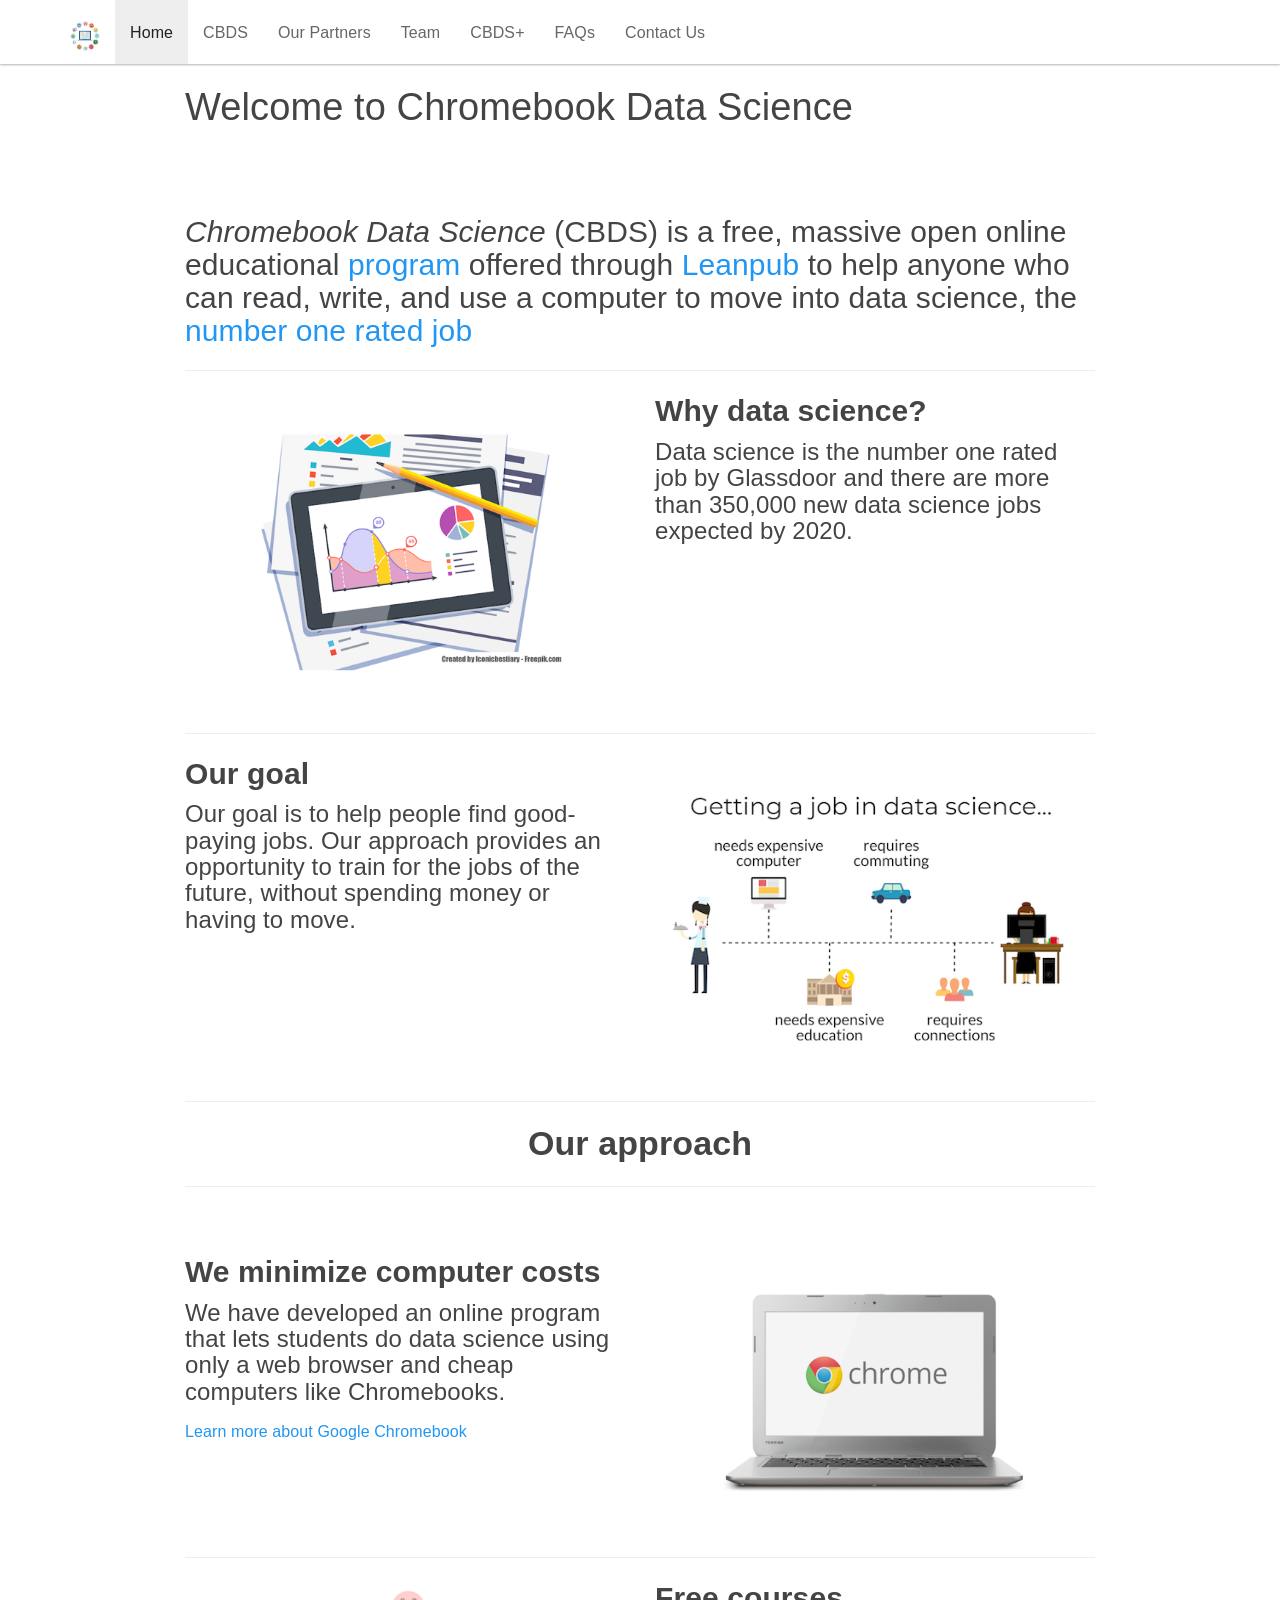
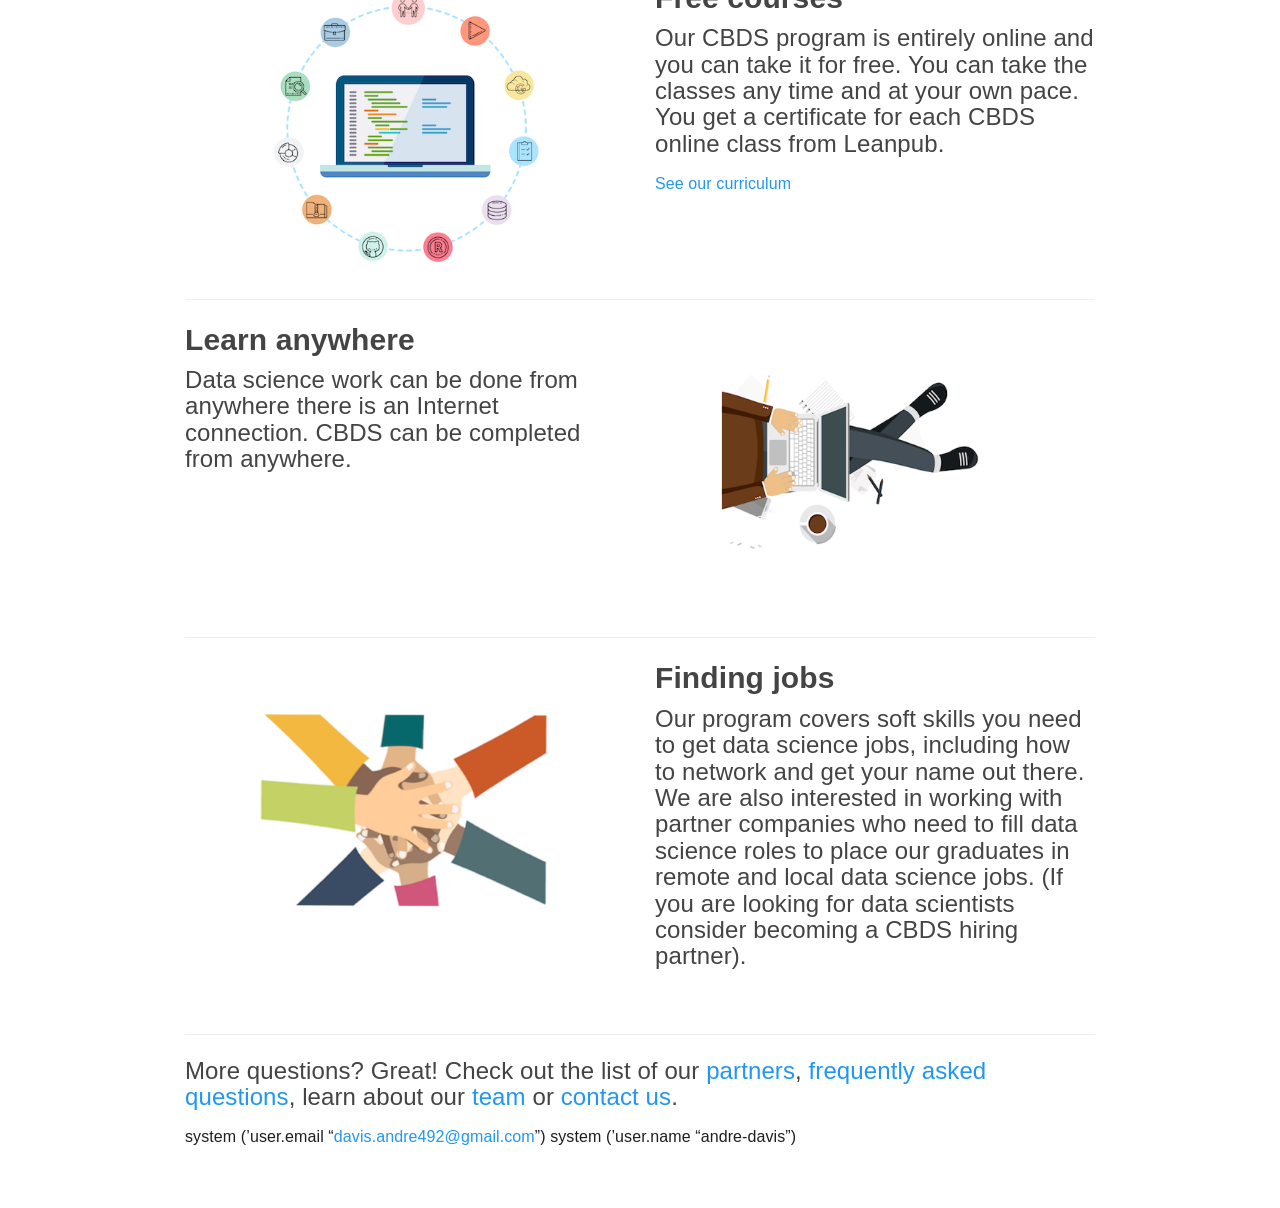
<file: index.html>
<!DOCTYPE html>

<html xmlns="http://www.w3.org/1999/xhtml">

<head>

<meta charset="utf-8" />
<meta http-equiv="Content-Type" content="text/html; charset=utf-8" />
<meta name="generator" content="pandoc" />




<title>Welcome to Chromebook Data Science</title>

<script src="site_libs/jquery-1.11.3/jquery.min.js"></script>
<meta name="viewport" content="width=device-width, initial-scale=1" />
<link href="site_libs/bootstrap-3.3.5/css/paper.min.css" rel="stylesheet" />
<script src="site_libs/bootstrap-3.3.5/js/bootstrap.min.js"></script>
<script src="site_libs/bootstrap-3.3.5/shim/html5shiv.min.js"></script>
<script src="site_libs/bootstrap-3.3.5/shim/respond.min.js"></script>
<script src="site_libs/navigation-1.1/tabsets.js"></script>
<link href="site_libs/highlightjs-9.12.0/textmate.css" rel="stylesheet" />
<script src="site_libs/highlightjs-9.12.0/highlight.js"></script>

<style type="text/css">code{white-space: pre;}</style>
<style type="text/css">
  pre:not([class]) {
    background-color: white;
  }
</style>
<script type="text/javascript">
if (window.hljs) {
  hljs.configure({languages: []});
  hljs.initHighlightingOnLoad();
  if (document.readyState && document.readyState === "complete") {
    window.setTimeout(function() { hljs.initHighlighting(); }, 0);
  }
}
</script>



<style type="text/css">
h1 {
  font-size: 34px;
}
h1.title {
  font-size: 38px;
}
h2 {
  font-size: 30px;
}
h3 {
  font-size: 24px;
}
h4 {
  font-size: 18px;
}
h5 {
  font-size: 16px;
}
h6 {
  font-size: 12px;
}
.table th:not([align]) {
  text-align: left;
}
</style>

<link rel="stylesheet" href="styles.css" type="text/css" />

</head>

<body>

<style type = "text/css">
.main-container {
  max-width: 940px;
  margin-left: auto;
  margin-right: auto;
}
code {
  color: inherit;
  background-color: rgba(0, 0, 0, 0.04);
}
img {
  max-width:100%;
  height: auto;
}
.tabbed-pane {
  padding-top: 12px;
}
.html-widget {
  margin-bottom: 20px;
}
button.code-folding-btn:focus {
  outline: none;
}
summary {
  display: list-item;
}
</style>


<style type="text/css">
/* padding for bootstrap navbar */
body {
  padding-top: 64px;
  padding-bottom: 40px;
}
/* offset scroll position for anchor links (for fixed navbar)  */
.section h1 {
  padding-top: 69px;
  margin-top: -69px;
}
.section h2 {
  padding-top: 69px;
  margin-top: -69px;
}
.section h3 {
  padding-top: 69px;
  margin-top: -69px;
}
.section h4 {
  padding-top: 69px;
  margin-top: -69px;
}
.section h5 {
  padding-top: 69px;
  margin-top: -69px;
}
.section h6 {
  padding-top: 69px;
  margin-top: -69px;
}
.dropdown-submenu {
  position: relative;
}
.dropdown-submenu>.dropdown-menu {
  top: 0;
  left: 100%;
  margin-top: -6px;
  margin-left: -1px;
  border-radius: 0 6px 6px 6px;
}
.dropdown-submenu:hover>.dropdown-menu {
  display: block;
}
.dropdown-submenu>a:after {
  display: block;
  content: " ";
  float: right;
  width: 0;
  height: 0;
  border-color: transparent;
  border-style: solid;
  border-width: 5px 0 5px 5px;
  border-left-color: #cccccc;
  margin-top: 5px;
  margin-right: -10px;
}
.dropdown-submenu:hover>a:after {
  border-left-color: #ffffff;
}
.dropdown-submenu.pull-left {
  float: none;
}
.dropdown-submenu.pull-left>.dropdown-menu {
  left: -100%;
  margin-left: 10px;
  border-radius: 6px 0 6px 6px;
}
</style>

<script>
// manage active state of menu based on current page
$(document).ready(function () {
  // active menu anchor
  href = window.location.pathname
  href = href.substr(href.lastIndexOf('/') + 1)
  if (href === "")
    href = "index.html";
  var menuAnchor = $('a[href="' + href + '"]');

  // mark it active
  menuAnchor.parent().addClass('active');

  // if it's got a parent navbar menu mark it active as well
  menuAnchor.closest('li.dropdown').addClass('active');
});
</script>

<div class="container-fluid main-container">

<!-- tabsets -->

<style type="text/css">
.tabset-dropdown > .nav-tabs {
  display: inline-table;
  max-height: 500px;
  min-height: 44px;
  overflow-y: auto;
  background: white;
  border: 1px solid #ddd;
  border-radius: 4px;
}

.tabset-dropdown > .nav-tabs > li.active:before {
  content: "";
  font-family: 'Glyphicons Halflings';
  display: inline-block;
  padding: 10px;
  border-right: 1px solid #ddd;
}

.tabset-dropdown > .nav-tabs.nav-tabs-open > li.active:before {
  content: "&#xe258;";
  border: none;
}

.tabset-dropdown > .nav-tabs.nav-tabs-open:before {
  content: "";
  font-family: 'Glyphicons Halflings';
  display: inline-block;
  padding: 10px;
  border-right: 1px solid #ddd;
}

.tabset-dropdown > .nav-tabs > li.active {
  display: block;
}

.tabset-dropdown > .nav-tabs > li > a,
.tabset-dropdown > .nav-tabs > li > a:focus,
.tabset-dropdown > .nav-tabs > li > a:hover {
  border: none;
  display: inline-block;
  border-radius: 4px;
}

.tabset-dropdown > .nav-tabs.nav-tabs-open > li {
  display: block;
  float: none;
}

.tabset-dropdown > .nav-tabs > li {
  display: none;
}
</style>

<script>
$(document).ready(function () {
  window.buildTabsets("TOC");
});

$(document).ready(function () {
  $('.tabset-dropdown > .nav-tabs > li').click(function () {
    $(this).parent().toggleClass('nav-tabs-open')
  });
});
</script>

<!-- code folding -->





<div class="navbar navbar-default  navbar-fixed-top" role="navigation">
  <div class="container">
    <div class="navbar-header">
      <button type="button" class="navbar-toggle collapsed" data-toggle="collapse" data-target="#navbar">
        <span class="icon-bar"></span>
        <span class="icon-bar"></span>
        <span class="icon-bar"></span>
      </button>
      <a class="navbar-brand" href="index.html"><img id="logo" style="width: 30px;" src="img/logo.png" /></a>
    </div>
    <div id="navbar" class="navbar-collapse collapse">
      <ul class="nav navbar-nav">
        <li>
  <a href="index.html">Home</a>
</li>
<li>
  <a href="cbds.html">CBDS</a>
</li>
<li>
  <a href="partners.html">Our Partners</a>
</li>
<li>
  <a href="team.html">Team</a>
</li>
<li>
  <a href="cbdsplus.html">CBDS+</a>
</li>
<li>
  <a href="faq.html">FAQs</a>
</li>
<li>
  <a href="contact.html">Contact Us</a>
</li>
      </ul>
      <ul class="nav navbar-nav navbar-right">
        
      </ul>
    </div><!--/.nav-collapse -->
  </div><!--/.container -->
</div><!--/.navbar -->

<div class="fluid-row" id="header">



<h1 class="title toc-ignore">Welcome to Chromebook Data Science</h1>

</div>


<p></br></br></p>
<div id="[base64]" class="section level2">
<h2><em>Chromebook Data Science</em> (CBDS) is a free, massive open online educational <a href="./cbds.html">program</a> offered through <a href="https://leanpub.com/universities/set/jhu/chromebook-data-science">Leanpub</a> to help anyone who can read, write, and use a computer to move into data science, the <a href="https://www.glassdoor.com/List/Best-Jobs-in-America-LST_KQ0,20.htm">number one rated job</a></h2>
<hr />
<div class="row">
<div class="col-sm-6">
<img src="img/why_data_science/dataanalysis.png" width="100%"/>
</div>
<div class="col-sm-6">
<h2>
<strong>Why data science?</strong>
</h2>
<h3>Data science is the number one rated job by Glassdoor and there are more than 350,000 new data science jobs expected by 2020.</h3>
</div>
</div>
<hr />
<div class="row">
<div class="col-sm-6">
<h2>
<strong>Our goal</strong>
</h2>
<h3>Our goal is to help people find good-paying jobs. Our approach provides an opportunity to train for the jobs of the future, without spending money or having to move.</h3>
</div>
<div class="col-sm-6">
<img src="img/index/04_index.png" width="100%"/>
</div>
</div>
<hr />
<center>
<h1>
<strong> Our approach </strong>
</h1>
</center>
<hr />
<p></br></p>
<div class="row">
<div class="col-sm-6">
<h2>
<strong>We minimize computer costs</strong>
</h2>
<h3>We have developed an online program that lets students do data science using only a web browser and cheap computers like Chromebooks.</h3>
<a href="https://www.google.com/chromebook/">Learn more about Google Chromebook</a>
</div>
<div class="col-sm-6">
<img src="img/index/chromebook.png" width="100%"/>
</div>
</div>
<hr />
<div class="row">
<div class="col-sm-6">
<img src="img/index/08_index.png" width="100%"/>
</div>
<div class="col-sm-6">
<h2>
<strong>Free courses</strong>
</h2>
<h3>Our CBDS program is entirely online and you can take it for free. You can take the classes any time and at your own pace. You get a certificate for each CBDS online class from Leanpub.</h3>
<a href="./cbds.html">See our curriculum</a>
</div>
</div>
<hr />
<div class="row">
<div class="col-sm-6">
<h2>
<strong>Learn anywhere</strong>
</h2>
<h3>Data science work can be done from anywhere there is an Internet connection. CBDS can be completed from anywhere. </h3>
</div>
<div class="col-sm-6">
<img src="img/index/remotework.png" width="100%"/>
</div>
</div>
<hr />
<div class="row">
<div class="col-sm-6">
<img src="img/index/networking.png" width="100%"/>
</div>
<div class="col-sm-6">
<h2>
<strong>Finding jobs</strong>
</h2>
<h3>Our program covers soft skills you need to get data science jobs, including how to network and get your name out there. We are also interested in working with partner companies who need to fill data science roles to place our graduates in remote and local data science jobs. (If you are looking for data scientists consider becoming a CBDS hiring partner). </h3>
</div>
</div>
<p><br></p>
<hr />
<div id="more-questions-great-check-out-the-list-of-our-partners-frequently-asked-questions-learn-about-our-team-or-contact-us." class="section level3">
<h3>More questions? Great! Check out the list of our <a href="./partners.html">partners</a>, <a href="./faq.html">frequently asked questions</a>, learn about our <a href="./team.html">team</a> or <a href="./contact.html">contact us</a>.</h3>
<p>system (’user.email “<a href="mailto:davis.andre492@gmail.com" class="email">davis.andre492@gmail.com</a>”) system (’user.name “andre-davis”)</p>
</div>
</div>




</div>

<script>

// add bootstrap table styles to pandoc tables
function bootstrapStylePandocTables() {
  $('tr.header').parent('thead').parent('table').addClass('table table-condensed');
}
$(document).ready(function () {
  bootstrapStylePandocTables();
});


</script>

<!-- dynamically load mathjax for compatibility with self-contained -->
<script>
  (function () {
    var script = document.createElement("script");
    script.type = "text/javascript";
    script.src  = "https://mathjax.rstudio.com/latest/MathJax.js?config=TeX-AMS-MML_HTMLorMML";
    document.getElementsByTagName("head")[0].appendChild(script);
  })();
</script>

</body>
</html>
</file>
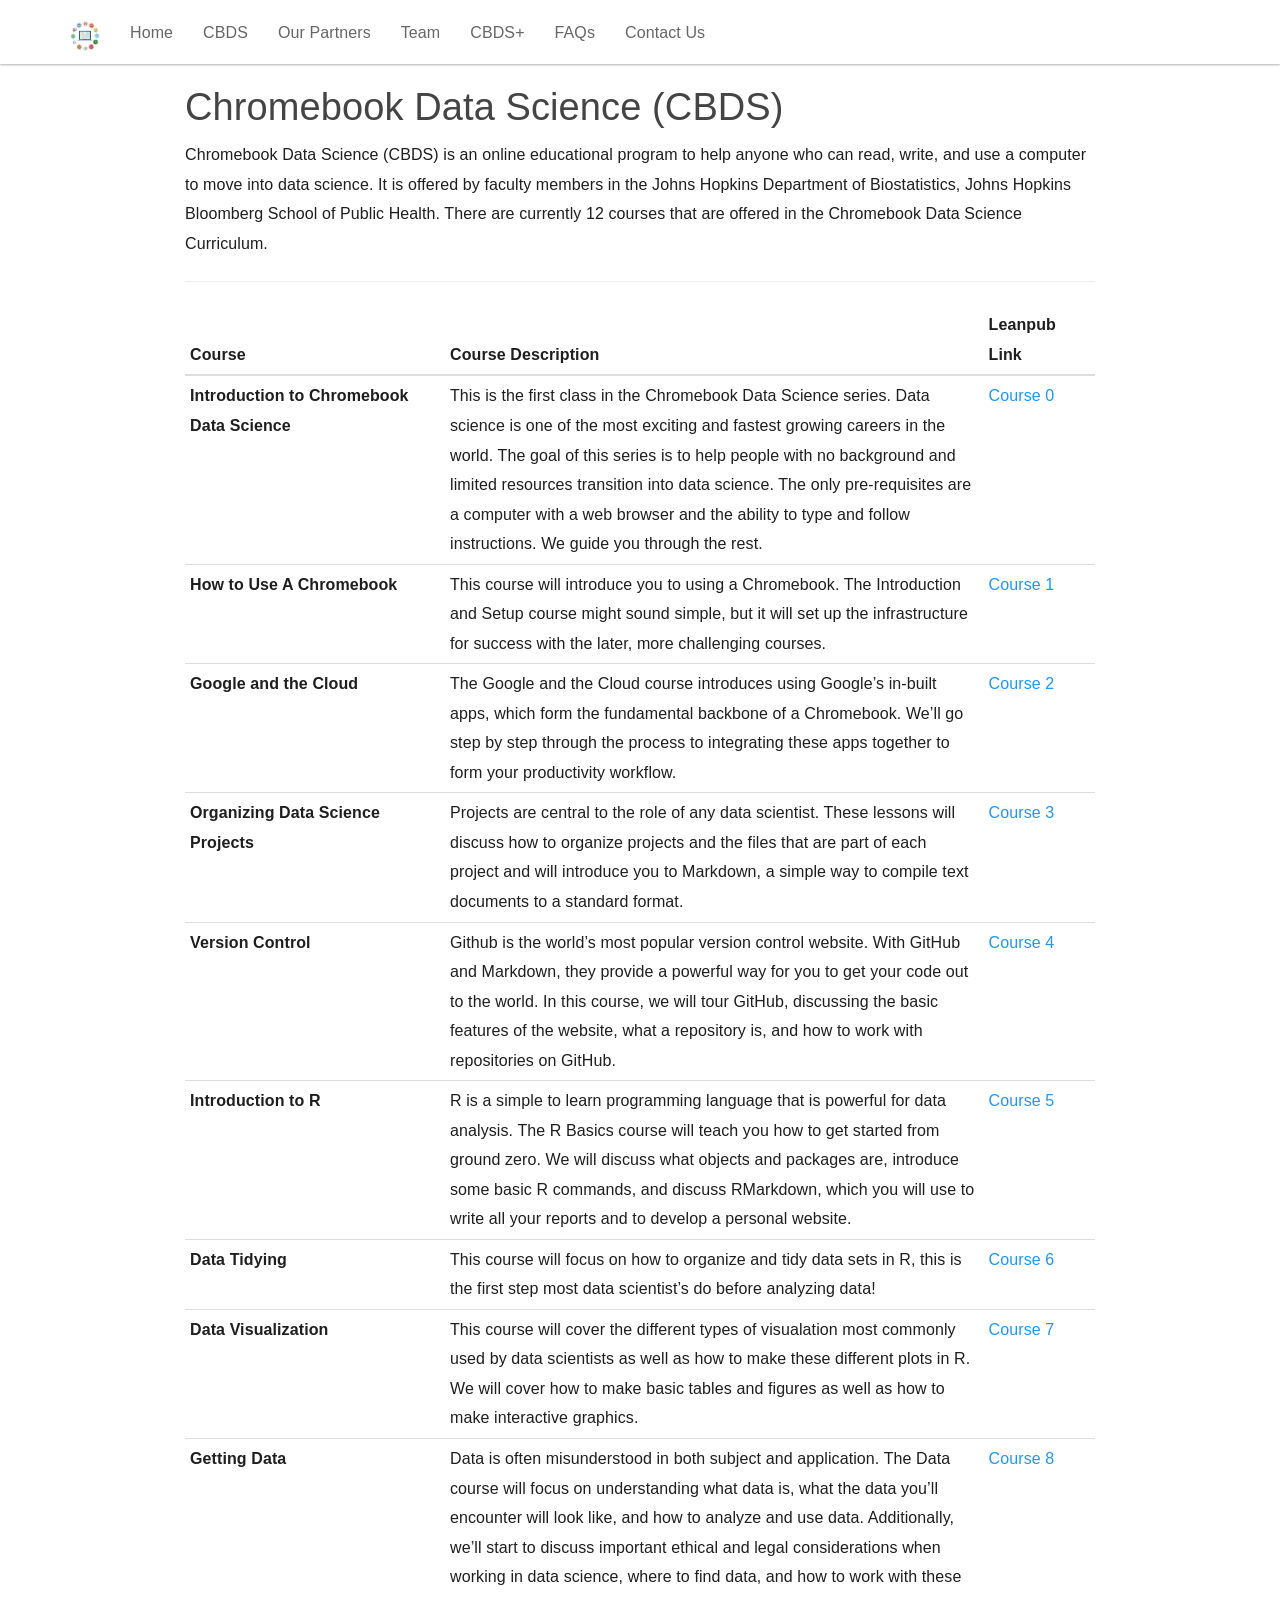
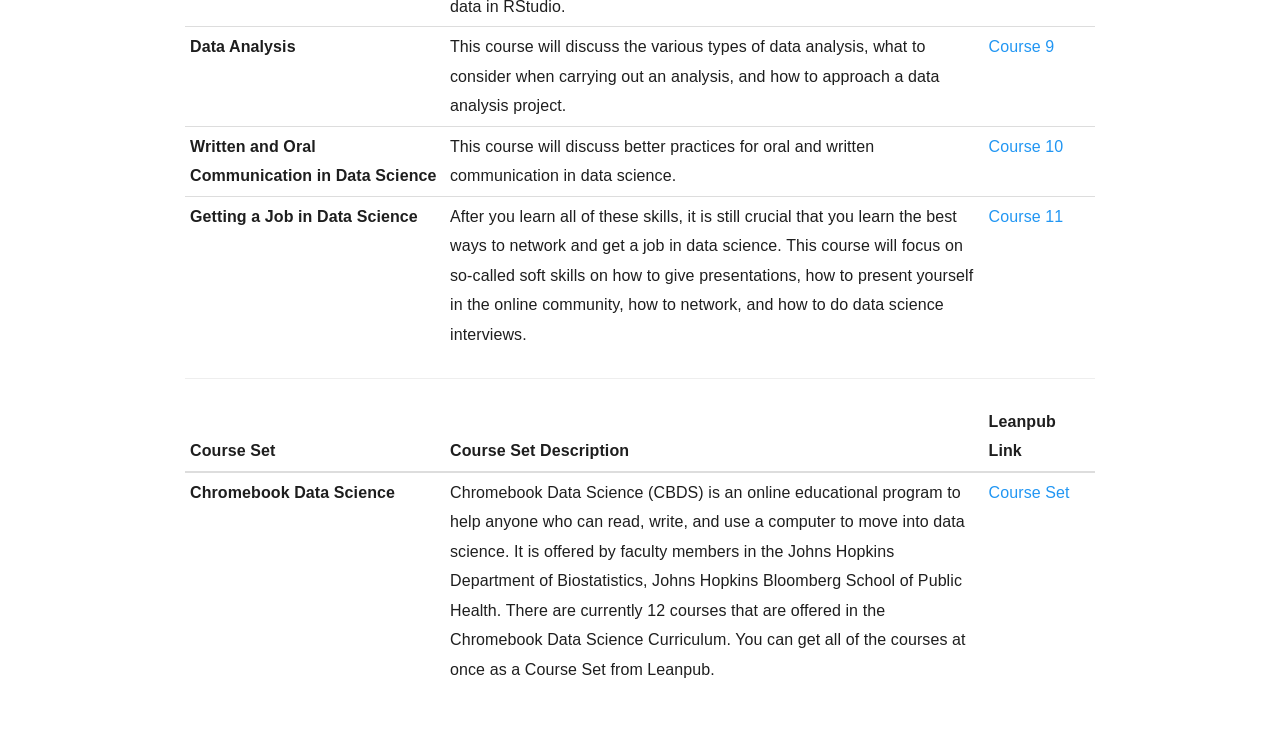
<file: cbds (1).html>
<!DOCTYPE html>

<html xmlns="http://www.w3.org/1999/xhtml">

<head>

<meta charset="utf-8" />
<meta http-equiv="Content-Type" content="text/html; charset=utf-8" />
<meta name="generator" content="pandoc" />




<title>Chromebook Data Science (CBDS)</title>

<script src="site_libs/jquery-1.11.3/jquery.min.js"></script>
<meta name="viewport" content="width=device-width, initial-scale=1" />
<link href="site_libs/bootstrap-3.3.5/css/paper.min.css" rel="stylesheet" />
<script src="site_libs/bootstrap-3.3.5/js/bootstrap.min.js"></script>
<script src="site_libs/bootstrap-3.3.5/shim/html5shiv.min.js"></script>
<script src="site_libs/bootstrap-3.3.5/shim/respond.min.js"></script>
<script src="site_libs/navigation-1.1/tabsets.js"></script>
<link href="site_libs/highlightjs-9.12.0/textmate.css" rel="stylesheet" />
<script src="site_libs/highlightjs-9.12.0/highlight.js"></script>

<style type="text/css">code{white-space: pre;}</style>
<style type="text/css">
  pre:not([class]) {
    background-color: white;
  }
</style>
<script type="text/javascript">
if (window.hljs) {
  hljs.configure({languages: []});
  hljs.initHighlightingOnLoad();
  if (document.readyState && document.readyState === "complete") {
    window.setTimeout(function() { hljs.initHighlighting(); }, 0);
  }
}
</script>



<style type="text/css">
h1 {
  font-size: 34px;
}
h1.title {
  font-size: 38px;
}
h2 {
  font-size: 30px;
}
h3 {
  font-size: 24px;
}
h4 {
  font-size: 18px;
}
h5 {
  font-size: 16px;
}
h6 {
  font-size: 12px;
}
.table th:not([align]) {
  text-align: left;
}
</style>

<link rel="stylesheet" href="styles.css" type="text/css" />

</head>

<body>

<style type = "text/css">
.main-container {
  max-width: 940px;
  margin-left: auto;
  margin-right: auto;
}
code {
  color: inherit;
  background-color: rgba(0, 0, 0, 0.04);
}
img {
  max-width:100%;
  height: auto;
}
.tabbed-pane {
  padding-top: 12px;
}
button.code-folding-btn:focus {
  outline: none;
}
</style>


<style type="text/css">
/* padding for bootstrap navbar */
body {
  padding-top: 64px;
  padding-bottom: 40px;
}
/* offset scroll position for anchor links (for fixed navbar)  */
.section h1 {
  padding-top: 69px;
  margin-top: -69px;
}

.section h2 {
  padding-top: 69px;
  margin-top: -69px;
}
.section h3 {
  padding-top: 69px;
  margin-top: -69px;
}
.section h4 {
  padding-top: 69px;
  margin-top: -69px;
}
.section h5 {
  padding-top: 69px;
  margin-top: -69px;
}
.section h6 {
  padding-top: 69px;
  margin-top: -69px;
}
</style>

<script>
// manage active state of menu based on current page
$(document).ready(function () {
  // active menu anchor
  href = window.location.pathname
  href = href.substr(href.lastIndexOf('/') + 1)
  if (href === "")
    href = "index.html";
  var menuAnchor = $('a[href="' + href + '"]');

  // mark it active
  menuAnchor.parent().addClass('active');

  // if it's got a parent navbar menu mark it active as well
  menuAnchor.closest('li.dropdown').addClass('active');
});
</script>


<div class="container-fluid main-container">

<!-- tabsets -->
<script>
$(document).ready(function () {
  window.buildTabsets("TOC");
});
</script>

<!-- code folding -->






<div class="navbar navbar-default  navbar-fixed-top" role="navigation">
  <div class="container">
    <div class="navbar-header">
      <button type="button" class="navbar-toggle collapsed" data-toggle="collapse" data-target="#navbar">
        <span class="icon-bar"></span>
        <span class="icon-bar"></span>
        <span class="icon-bar"></span>
      </button>
      <a class="navbar-brand" href="index.html"><img id="logo" style="width: 30px;" src="img/logo.png" /></a>
    </div>
    <div id="navbar" class="navbar-collapse collapse">
      <ul class="nav navbar-nav">
        <li>
  <a href="index.html">Home</a>
</li>
<li>
  <a href="cbds.html">CBDS</a>
</li>
<li>
  <a href="partners.html">Our Partners</a>
</li>
<li>
  <a href="team.html">Team</a>
</li>
<li>
  <a href="cbdsplus.html">CBDS+</a>
</li>
<li>
  <a href="faq.html">FAQs</a>
</li>
<li>
  <a href="contact.html">Contact Us</a>
</li>
      </ul>
      <ul class="nav navbar-nav navbar-right">
        
      </ul>
    </div><!--/.nav-collapse -->
  </div><!--/.container -->
</div><!--/.navbar -->

<div class="fluid-row" id="header">



<h1 class="title toc-ignore">Chromebook Data Science (CBDS)</h1>

</div>


<p>Chromebook Data Science (CBDS) is an online educational program to help anyone who can read, write, and use a computer to move into data science. It is offered by faculty members in the Johns Hopkins Department of Biostatistics, Johns Hopkins Bloomberg School of Public Health. There are currently 12 courses that are offered in the Chromebook Data Science Curriculum.</p>
<hr />
<table>
<colgroup>
<col width="28%" />
<col width="58%" />
<col width="12%" />
</colgroup>
<thead>
<tr class="header">
<th>Course</th>
<th>Course Description</th>
<th>Leanpub Link</th>
</tr>
</thead>
<tbody>
<tr class="odd">
<td><strong>Introduction to Chromebook Data Science</strong></td>
<td>This is the first class in the Chromebook Data Science series. Data science is one of the most exciting and fastest growing careers in the world. The goal of this series is to help people with no background and limited resources transition into data science. The only pre-requisites are a computer with a web browser and the ability to type and follow instructions. We guide you through the rest.</td>
<td><a href="https://leanpub.com/universities/courses/jhu/cbds-intro">Course 0</a></td>
</tr>
<tr class="even">
<td><strong>How to Use A Chromebook</strong></td>
<td>This course will introduce you to using a Chromebook. The Introduction and Setup course might sound simple, but it will set up the infrastructure for success with the later, more challenging courses.</td>
<td><a href="https://leanpub.com/universities/courses/jhu/cbds-chromebook">Course 1</a></td>
</tr>
<tr class="odd">
<td><strong>Google and the Cloud</strong></td>
<td>The Google and the Cloud course introduces using Google’s in-built apps, which form the fundamental backbone of a Chromebook. We’ll go step by step through the process to integrating these apps together to form your productivity workflow.</td>
<td><a href="https://leanpub.com/universities/courses/jhu/cbds-google">Course 2</a></td>
</tr>
<tr class="even">
<td><strong>Organizing Data Science Projects</strong></td>
<td>Projects are central to the role of any data scientist. These lessons will discuss how to organize projects and the files that are part of each project and will introduce you to Markdown, a simple way to compile text documents to a standard format.</td>
<td><a href="https://leanpub.com/universities/courses/jhu/cbds-organizing">Course 3</a></td>
</tr>
<tr class="odd">
<td><strong>Version Control</strong></td>
<td>Github is the world’s most popular version control website. With GitHub and Markdown, they provide a powerful way for you to get your code out to the world. In this course, we will tour GitHub, discussing the basic features of the website, what a repository is, and how to work with repositories on GitHub.</td>
<td><a href="https://leanpub.com/universities/courses/jhu/cbds-version-control">Course 4</a></td>
</tr>
<tr class="even">
<td><strong>Introduction to R</strong></td>
<td>R is a simple to learn programming language that is powerful for data analysis. The R Basics course will teach you how to get started from ground zero. We will discuss what objects and packages are, introduce some basic R commands, and discuss RMarkdown, which you will use to write all your reports and to develop a personal website.</td>
<td><a href="https://leanpub.com/universities/courses/jhu/cbds-intro-r">Course 5</a></td>
</tr>
<tr class="odd">
<td><strong>Data Tidying</strong></td>
<td>This course will focus on how to organize and tidy data sets in R, this is the first step most data scientist’s do before analyzing data!</td>
<td><a href="https://leanpub.com/universities/courses/jhu/cbds-tidying">Course 6</a></td>
</tr>
<tr class="even">
<td><strong>Data Visualization</strong></td>
<td>This course will cover the different types of visualation most commonly used by data scientists as well as how to make these different plots in R. We will cover how to make basic tables and figures as well as how to make interactive graphics.</td>
<td><a href="https://leanpub.com/universities/courses/jhu/cbds-visualization">Course 7</a></td>
</tr>
<tr class="odd">
<td><strong>Getting Data</strong></td>
<td>Data is often misunderstood in both subject and application. The Data course will focus on understanding what data is, what the data you’ll encounter will look like, and how to analyze and use data. Additionally, we’ll start to discuss important ethical and legal considerations when working in data science, where to find data, and how to work with these data in RStudio.</td>
<td><a href="https://leanpub.com/universities/courses/jhu/cbds-getting-data">Course 8</a></td>
</tr>
<tr class="even">
<td><strong>Data Analysis</strong></td>
<td>This course will discuss the various types of data analysis, what to consider when carrying out an analysis, and how to approach a data analysis project.</td>
<td><a href="https://leanpub.com/universities/courses/jhu/cbds-analysis">Course 9</a></td>
</tr>
<tr class="odd">
<td><strong>Written and Oral Communication in Data Science</strong></td>
<td>This course will discuss better practices for oral and written communication in data science.</td>
<td><a href="https://leanpub.com/universities/courses/jhu/cbds-communication">Course 10</a></td>
</tr>
<tr class="even">
<td><strong>Getting a Job in Data Science</strong></td>
<td>After you learn all of these skills, it is still crucial that you learn the best ways to network and get a job in data science. This course will focus on so-called soft skills on how to give presentations, how to present yourself in the online community, how to network, and how to do data science interviews.</td>
<td><a href="https://leanpub.com/universities/courses/jhu/cbds-getting-jobs">Course 11</a></td>
</tr>
</tbody>
</table>
<hr />
<table>
<colgroup>
<col width="28%" />
<col width="58%" />
<col width="12%" />
</colgroup>
<thead>
<tr class="header">
<th>Course Set</th>
<th>Course Set Description</th>
<th>Leanpub Link</th>
</tr>
</thead>
<tbody>
<tr class="odd">
<td><strong>Chromebook Data Science</strong></td>
<td>Chromebook Data Science (CBDS) is an online educational program to help anyone who can read, write, and use a computer to move into data science. It is offered by faculty members in the Johns Hopkins Department of Biostatistics, Johns Hopkins Bloomberg School of Public Health. There are currently 12 courses that are offered in the Chromebook Data Science Curriculum. You can get all of the courses at once as a Course Set from Leanpub.</td>
<td><a href="https://leanpub.com/universities/set/jhu/chromebook-data-science">Course Set</a></td>
</tr>
</tbody>
</table>




</div>

<script>

// add bootstrap table styles to pandoc tables
function bootstrapStylePandocTables() {
  $('tr.header').parent('thead').parent('table').addClass('table table-condensed');
}
$(document).ready(function () {
  bootstrapStylePandocTables();
});


</script>

<!-- dynamically load mathjax for compatibility with self-contained -->
<script>
  (function () {
    var script = document.createElement("script");
    script.type = "text/javascript";
    script.src  = "https://mathjax.rstudio.com/latest/MathJax.js?config=TeX-AMS-MML_HTMLorMML";
    document.getElementsByTagName("head")[0].appendChild(script);
  })();
</script>

</body>
</html>
</file>
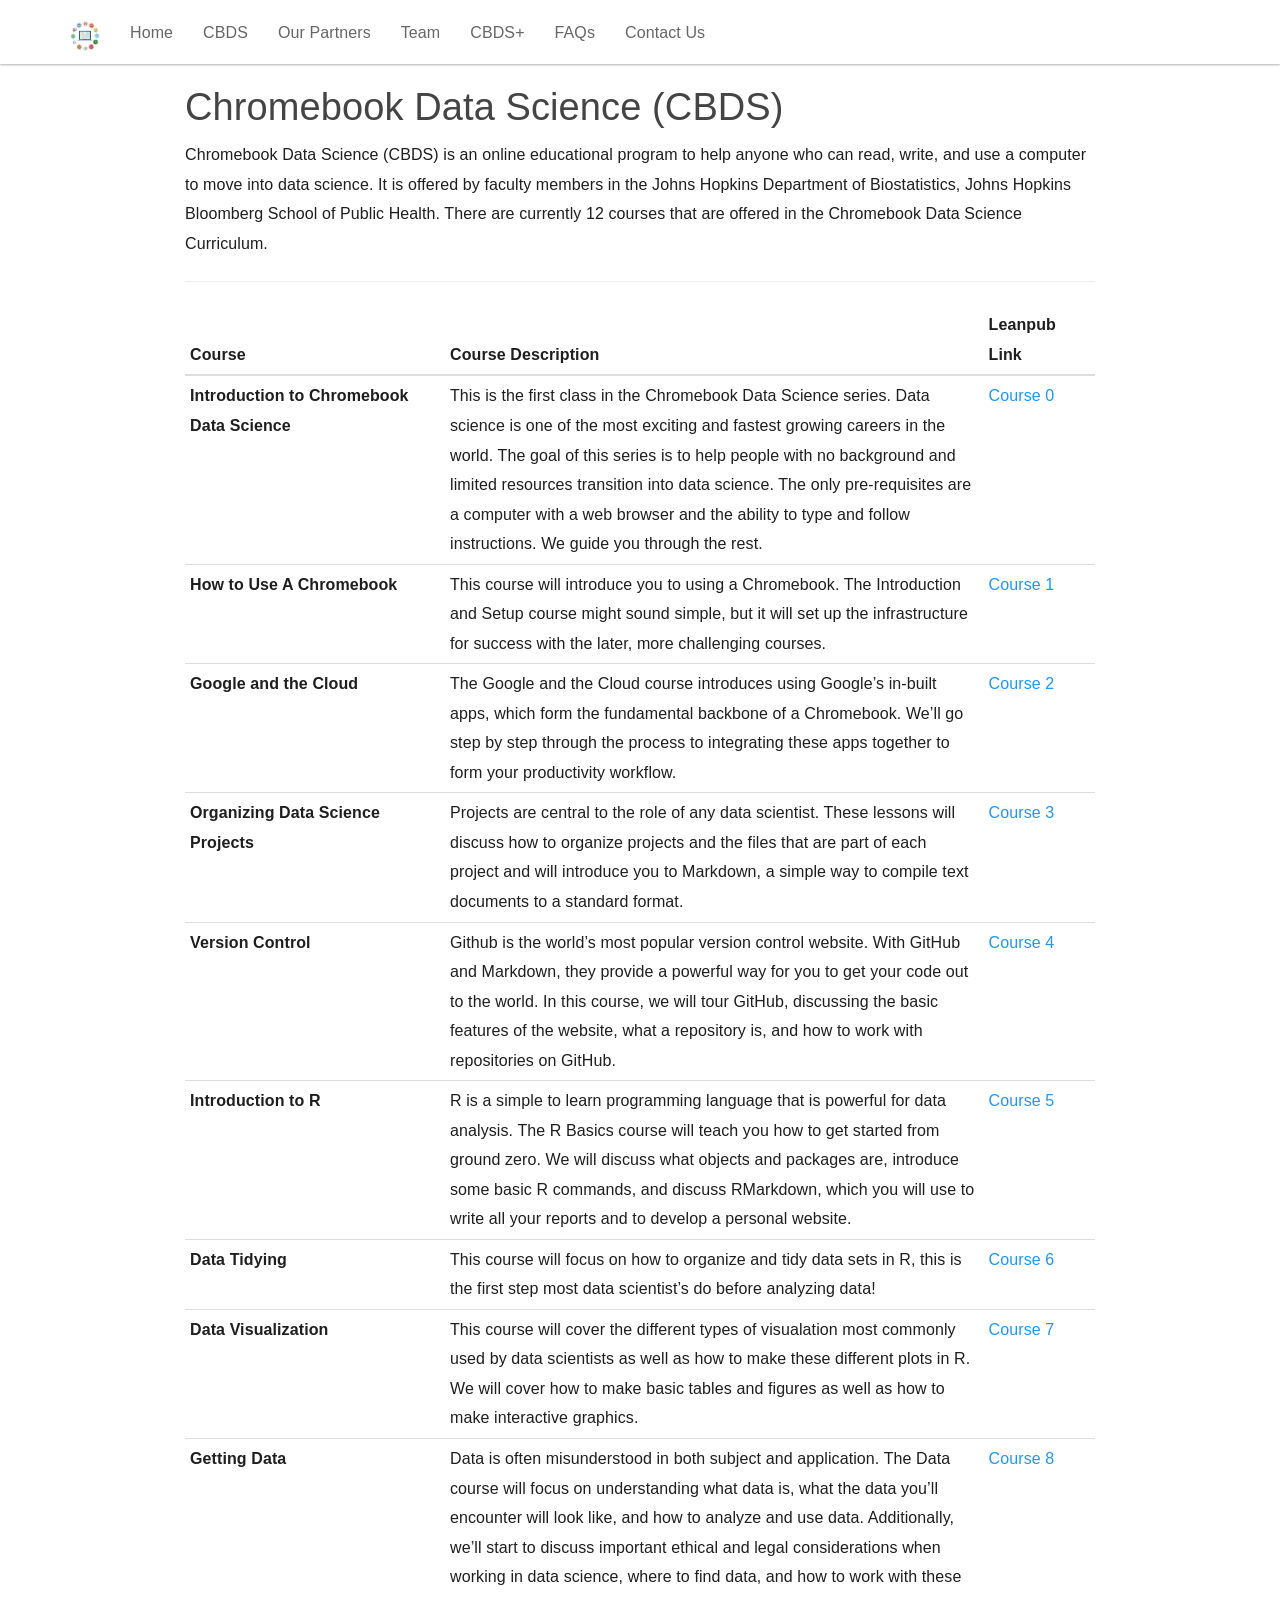
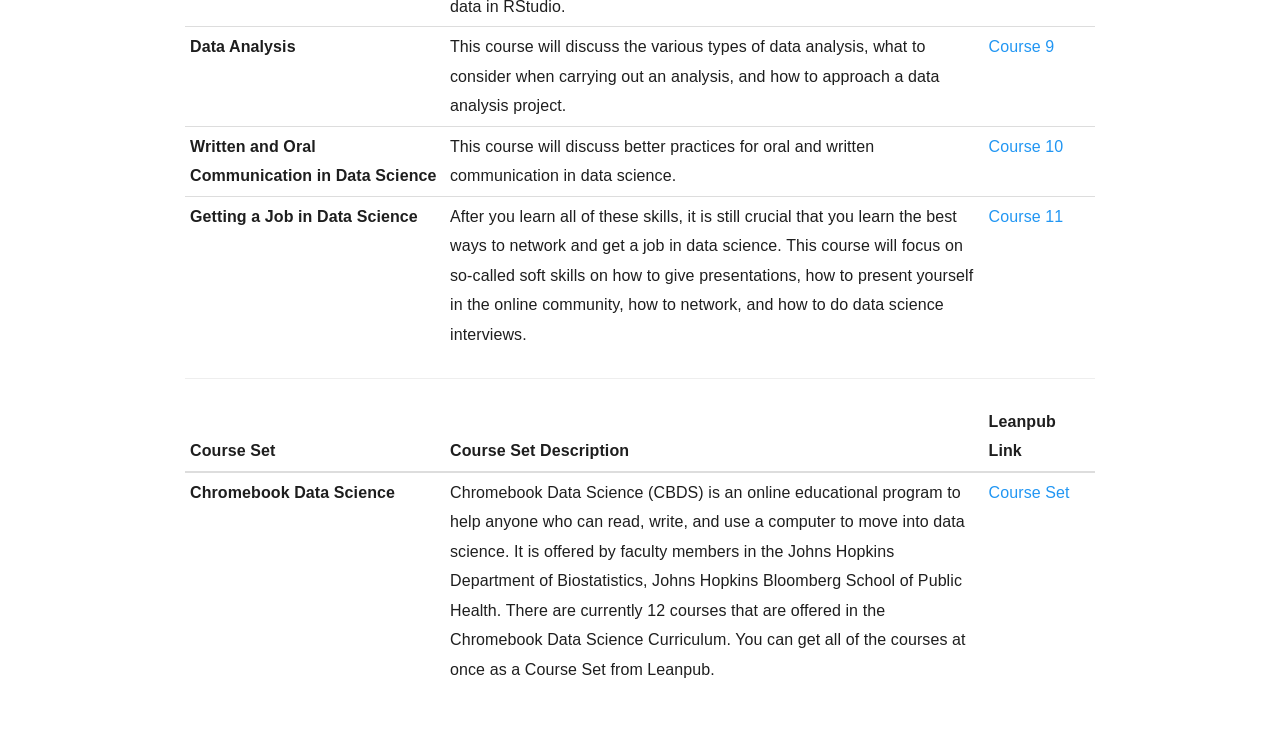
<file: cbds__1_.html>
<!DOCTYPE html>

<html xmlns="http://www.w3.org/1999/xhtml">

<head>

<meta charset="utf-8" />
<meta http-equiv="Content-Type" content="text/html; charset=utf-8" />
<meta name="generator" content="pandoc" />




<title>Chromebook Data Science (CBDS)</title>

<script src="site_libs/jquery-1.11.3/jquery.min.js"></script>
<meta name="viewport" content="width=device-width, initial-scale=1" />
<link href="site_libs/bootstrap-3.3.5/css/paper.min.css" rel="stylesheet" />
<script src="site_libs/bootstrap-3.3.5/js/bootstrap.min.js"></script>
<script src="site_libs/bootstrap-3.3.5/shim/html5shiv.min.js"></script>
<script src="site_libs/bootstrap-3.3.5/shim/respond.min.js"></script>
<script src="site_libs/navigation-1.1/tabsets.js"></script>
<link href="site_libs/highlightjs-9.12.0/textmate.css" rel="stylesheet" />
<script src="site_libs/highlightjs-9.12.0/highlight.js"></script>

<style type="text/css">code{white-space: pre;}</style>
<style type="text/css">
  pre:not([class]) {
    background-color: white;
  }
</style>
<script type="text/javascript">
if (window.hljs) {
  hljs.configure({languages: []});
  hljs.initHighlightingOnLoad();
  if (document.readyState && document.readyState === "complete") {
    window.setTimeout(function() { hljs.initHighlighting(); }, 0);
  }
}
</script>



<style type="text/css">
h1 {
  font-size: 34px;
}
h1.title {
  font-size: 38px;
}
h2 {
  font-size: 30px;
}
h3 {
  font-size: 24px;
}
h4 {
  font-size: 18px;
}
h5 {
  font-size: 16px;
}
h6 {
  font-size: 12px;
}
.table th:not([align]) {
  text-align: left;
}
</style>

<link rel="stylesheet" href="styles.css" type="text/css" />

</head>

<body>

<style type = "text/css">
.main-container {
  max-width: 940px;
  margin-left: auto;
  margin-right: auto;
}
code {
  color: inherit;
  background-color: rgba(0, 0, 0, 0.04);
}
img {
  max-width:100%;
  height: auto;
}
.tabbed-pane {
  padding-top: 12px;
}
.html-widget {
  margin-bottom: 20px;
}
button.code-folding-btn:focus {
  outline: none;
}
</style>


<style type="text/css">
/* padding for bootstrap navbar */
body {
  padding-top: 64px;
  padding-bottom: 40px;
}
/* offset scroll position for anchor links (for fixed navbar)  */
.section h1 {
  padding-top: 69px;
  margin-top: -69px;
}

.section h2 {
  padding-top: 69px;
  margin-top: -69px;
}
.section h3 {
  padding-top: 69px;
  margin-top: -69px;
}
.section h4 {
  padding-top: 69px;
  margin-top: -69px;
}
.section h5 {
  padding-top: 69px;
  margin-top: -69px;
}
.section h6 {
  padding-top: 69px;
  margin-top: -69px;
}
</style>

<script>
// manage active state of menu based on current page
$(document).ready(function () {
  // active menu anchor
  href = window.location.pathname
  href = href.substr(href.lastIndexOf('/') + 1)
  if (href === "")
    href = "index.html";
  var menuAnchor = $('a[href="' + href + '"]');

  // mark it active
  menuAnchor.parent().addClass('active');

  // if it's got a parent navbar menu mark it active as well
  menuAnchor.closest('li.dropdown').addClass('active');
});
</script>


<div class="container-fluid main-container">

<!-- tabsets -->
<script>
$(document).ready(function () {
  window.buildTabsets("TOC");
});
</script>

<!-- code folding -->






<div class="navbar navbar-default  navbar-fixed-top" role="navigation">
  <div class="container">
    <div class="navbar-header">
      <button type="button" class="navbar-toggle collapsed" data-toggle="collapse" data-target="#navbar">
        <span class="icon-bar"></span>
        <span class="icon-bar"></span>
        <span class="icon-bar"></span>
      </button>
      <a class="navbar-brand" href="index.html"><img id="logo" style="width: 30px;" src="img/logo.png" /></a>
    </div>
    <div id="navbar" class="navbar-collapse collapse">
      <ul class="nav navbar-nav">
        <li>
  <a href="index.html">Home</a>
</li>
<li>
  <a href="cbds.html">CBDS</a>
</li>
<li>
  <a href="partners.html">Our Partners</a>
</li>
<li>
  <a href="team.html">Team</a>
</li>
<li>
  <a href="cbdsplus.html">CBDS+</a>
</li>
<li>
  <a href="faq.html">FAQs</a>
</li>
<li>
  <a href="contact.html">Contact Us</a>
</li>
      </ul>
      <ul class="nav navbar-nav navbar-right">
        
      </ul>
    </div><!--/.nav-collapse -->
  </div><!--/.container -->
</div><!--/.navbar -->

<div class="fluid-row" id="header">



<h1 class="title toc-ignore">Chromebook Data Science (CBDS)</h1>

</div>


<p>Chromebook Data Science (CBDS) is an online educational program to help anyone who can read, write, and use a computer to move into data science. It is offered by faculty members in the Johns Hopkins Department of Biostatistics, Johns Hopkins Bloomberg School of Public Health. There are currently 12 courses that are offered in the Chromebook Data Science Curriculum.</p>
<hr />
<table>
<colgroup>
<col width="28%" />
<col width="58%" />
<col width="12%" />
</colgroup>
<thead>
<tr class="header">
<th>Course</th>
<th>Course Description</th>
<th>Leanpub Link</th>
</tr>
</thead>
<tbody>
<tr class="odd">
<td><strong>Introduction to Chromebook Data Science</strong></td>
<td>This is the first class in the Chromebook Data Science series. Data science is one of the most exciting and fastest growing careers in the world. The goal of this series is to help people with no background and limited resources transition into data science. The only pre-requisites are a computer with a web browser and the ability to type and follow instructions. We guide you through the rest.</td>
<td><a href="https://leanpub.com/universities/courses/jhu/cbds-intro">Course 0</a></td>
</tr>
<tr class="even">
<td><strong>How to Use A Chromebook</strong></td>
<td>This course will introduce you to using a Chromebook. The Introduction and Setup course might sound simple, but it will set up the infrastructure for success with the later, more challenging courses.</td>
<td><a href="https://leanpub.com/universities/courses/jhu/cbds-chromebook">Course 1</a></td>
</tr>
<tr class="odd">
<td><strong>Google and the Cloud</strong></td>
<td>The Google and the Cloud course introduces using Google’s in-built apps, which form the fundamental backbone of a Chromebook. We’ll go step by step through the process to integrating these apps together to form your productivity workflow.</td>
<td><a href="https://leanpub.com/universities/courses/jhu/cbds-google">Course 2</a></td>
</tr>
<tr class="even">
<td><strong>Organizing Data Science Projects</strong></td>
<td>Projects are central to the role of any data scientist. These lessons will discuss how to organize projects and the files that are part of each project and will introduce you to Markdown, a simple way to compile text documents to a standard format.</td>
<td><a href="https://leanpub.com/universities/courses/jhu/cbds-organizing">Course 3</a></td>
</tr>
<tr class="odd">
<td><strong>Version Control</strong></td>
<td>Github is the world’s most popular version control website. With GitHub and Markdown, they provide a powerful way for you to get your code out to the world. In this course, we will tour GitHub, discussing the basic features of the website, what a repository is, and how to work with repositories on GitHub.</td>
<td><a href="https://leanpub.com/universities/courses/jhu/cbds-version-control">Course 4</a></td>
</tr>
<tr class="even">
<td><strong>Introduction to R</strong></td>
<td>R is a simple to learn programming language that is powerful for data analysis. The R Basics course will teach you how to get started from ground zero. We will discuss what objects and packages are, introduce some basic R commands, and discuss RMarkdown, which you will use to write all your reports and to develop a personal website.</td>
<td><a href="https://leanpub.com/universities/courses/jhu/cbds-intro-r">Course 5</a></td>
</tr>
<tr class="odd">
<td><strong>Data Tidying</strong></td>
<td>This course will focus on how to organize and tidy data sets in R, this is the first step most data scientist’s do before analyzing data!</td>
<td><a href="https://leanpub.com/universities/courses/jhu/cbds-tidying">Course 6</a></td>
</tr>
<tr class="even">
<td><strong>Data Visualization</strong></td>
<td>This course will cover the different types of visualation most commonly used by data scientists as well as how to make these different plots in R. We will cover how to make basic tables and figures as well as how to make interactive graphics.</td>
<td><a href="https://leanpub.com/universities/courses/jhu/cbds-visualization">Course 7</a></td>
</tr>
<tr class="odd">
<td><strong>Getting Data</strong></td>
<td>Data is often misunderstood in both subject and application. The Data course will focus on understanding what data is, what the data you’ll encounter will look like, and how to analyze and use data. Additionally, we’ll start to discuss important ethical and legal considerations when working in data science, where to find data, and how to work with these data in RStudio.</td>
<td><a href="https://leanpub.com/universities/courses/jhu/cbds-getting-data">Course 8</a></td>
</tr>
<tr class="even">
<td><strong>Data Analysis</strong></td>
<td>This course will discuss the various types of data analysis, what to consider when carrying out an analysis, and how to approach a data analysis project.</td>
<td><a href="https://leanpub.com/universities/courses/jhu/cbds-analysis">Course 9</a></td>
</tr>
<tr class="odd">
<td><strong>Written and Oral Communication in Data Science</strong></td>
<td>This course will discuss better practices for oral and written communication in data science.</td>
<td><a href="https://leanpub.com/universities/courses/jhu/cbds-communication">Course 10</a></td>
</tr>
<tr class="even">
<td><strong>Getting a Job in Data Science</strong></td>
<td>After you learn all of these skills, it is still crucial that you learn the best ways to network and get a job in data science. This course will focus on so-called soft skills on how to give presentations, how to present yourself in the online community, how to network, and how to do data science interviews.</td>
<td><a href="https://leanpub.com/universities/courses/jhu/cbds-getting-jobs">Course 11</a></td>
</tr>
</tbody>
</table>
<hr />
<table>
<colgroup>
<col width="28%" />
<col width="58%" />
<col width="12%" />
</colgroup>
<thead>
<tr class="header">
<th>Course Set</th>
<th>Course Set Description</th>
<th>Leanpub Link</th>
</tr>
</thead>
<tbody>
<tr class="odd">
<td><strong>Chromebook Data Science</strong></td>
<td>Chromebook Data Science (CBDS) is an online educational program to help anyone who can read, write, and use a computer to move into data science. It is offered by faculty members in the Johns Hopkins Department of Biostatistics, Johns Hopkins Bloomberg School of Public Health. There are currently 12 courses that are offered in the Chromebook Data Science Curriculum. You can get all of the courses at once as a Course Set from Leanpub.</td>
<td><a href="https://leanpub.com/universities/set/jhu/chromebook-data-science">Course Set</a></td>
</tr>
</tbody>
</table>




</div>

<script>

// add bootstrap table styles to pandoc tables
function bootstrapStylePandocTables() {
  $('tr.header').parent('thead').parent('table').addClass('table table-condensed');
}
$(document).ready(function () {
  bootstrapStylePandocTables();
});


</script>

<!-- dynamically load mathjax for compatibility with self-contained -->
<script>
  (function () {
    var script = document.createElement("script");
    script.type = "text/javascript";
    script.src  = "https://mathjax.rstudio.com/latest/MathJax.js?config=TeX-AMS-MML_HTMLorMML";
    document.getElementsByTagName("head")[0].appendChild(script);
  })();
</script>

</body>
</html>
</file>
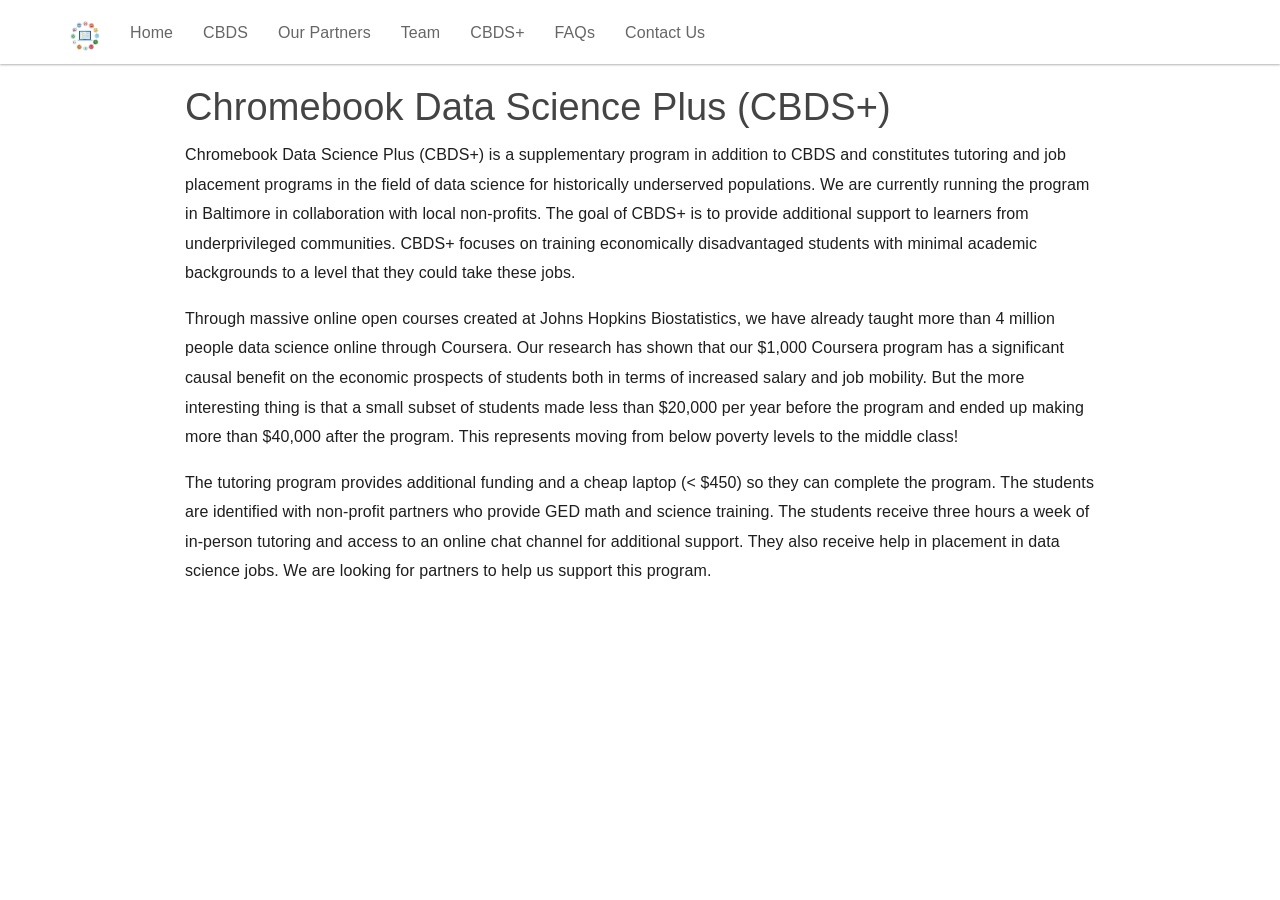
<file: cbdsplus (1).html>
<!DOCTYPE html>

<html xmlns="http://www.w3.org/1999/xhtml">

<head>

<meta charset="utf-8" />
<meta http-equiv="Content-Type" content="text/html; charset=utf-8" />
<meta name="generator" content="pandoc" />




<title>Chromebook Data Science Plus (CBDS+)</title>

<script src="site_libs/jquery-1.11.3/jquery.min.js"></script>
<meta name="viewport" content="width=device-width, initial-scale=1" />
<link href="site_libs/bootstrap-3.3.5/css/paper.min.css" rel="stylesheet" />
<script src="site_libs/bootstrap-3.3.5/js/bootstrap.min.js"></script>
<script src="site_libs/bootstrap-3.3.5/shim/html5shiv.min.js"></script>
<script src="site_libs/bootstrap-3.3.5/shim/respond.min.js"></script>
<script src="site_libs/navigation-1.1/tabsets.js"></script>
<link href="site_libs/highlightjs-9.12.0/textmate.css" rel="stylesheet" />
<script src="site_libs/highlightjs-9.12.0/highlight.js"></script>

<style type="text/css">code{white-space: pre;}</style>
<style type="text/css">
  pre:not([class]) {
    background-color: white;
  }
</style>
<script type="text/javascript">
if (window.hljs) {
  hljs.configure({languages: []});
  hljs.initHighlightingOnLoad();
  if (document.readyState && document.readyState === "complete") {
    window.setTimeout(function() { hljs.initHighlighting(); }, 0);
  }
}
</script>



<style type="text/css">
h1 {
  font-size: 34px;
}
h1.title {
  font-size: 38px;
}
h2 {
  font-size: 30px;
}
h3 {
  font-size: 24px;
}
h4 {
  font-size: 18px;
}
h5 {
  font-size: 16px;
}
h6 {
  font-size: 12px;
}
.table th:not([align]) {
  text-align: left;
}
</style>

<link rel="stylesheet" href="styles.css" type="text/css" />

</head>

<body>

<style type = "text/css">
.main-container {
  max-width: 940px;
  margin-left: auto;
  margin-right: auto;
}
code {
  color: inherit;
  background-color: rgba(0, 0, 0, 0.04);
}
img {
  max-width:100%;
  height: auto;
}
.tabbed-pane {
  padding-top: 12px;
}
button.code-folding-btn:focus {
  outline: none;
}
</style>


<style type="text/css">
/* padding for bootstrap navbar */
body {
  padding-top: 64px;
  padding-bottom: 40px;
}
/* offset scroll position for anchor links (for fixed navbar)  */
.section h1 {
  padding-top: 69px;
  margin-top: -69px;
}

.section h2 {
  padding-top: 69px;
  margin-top: -69px;
}
.section h3 {
  padding-top: 69px;
  margin-top: -69px;
}
.section h4 {
  padding-top: 69px;
  margin-top: -69px;
}
.section h5 {
  padding-top: 69px;
  margin-top: -69px;
}
.section h6 {
  padding-top: 69px;
  margin-top: -69px;
}
</style>

<script>
// manage active state of menu based on current page
$(document).ready(function () {
  // active menu anchor
  href = window.location.pathname
  href = href.substr(href.lastIndexOf('/') + 1)
  if (href === "")
    href = "index.html";
  var menuAnchor = $('a[href="' + href + '"]');

  // mark it active
  menuAnchor.parent().addClass('active');

  // if it's got a parent navbar menu mark it active as well
  menuAnchor.closest('li.dropdown').addClass('active');
});
</script>


<div class="container-fluid main-container">

<!-- tabsets -->
<script>
$(document).ready(function () {
  window.buildTabsets("TOC");
});
</script>

<!-- code folding -->






<div class="navbar navbar-default  navbar-fixed-top" role="navigation">
  <div class="container">
    <div class="navbar-header">
      <button type="button" class="navbar-toggle collapsed" data-toggle="collapse" data-target="#navbar">
        <span class="icon-bar"></span>
        <span class="icon-bar"></span>
        <span class="icon-bar"></span>
      </button>
      <a class="navbar-brand" href="index.html"><img id="logo" style="width: 30px;" src="img/logo.png" /></a>
    </div>
    <div id="navbar" class="navbar-collapse collapse">
      <ul class="nav navbar-nav">
        <li>
  <a href="index.html">Home</a>
</li>
<li>
  <a href="cbds.html">CBDS</a>
</li>
<li>
  <a href="partners.html">Our Partners</a>
</li>
<li>
  <a href="team.html">Team</a>
</li>
<li>
  <a href="cbdsplus.html">CBDS+</a>
</li>
<li>
  <a href="faq.html">FAQs</a>
</li>
<li>
  <a href="contact.html">Contact Us</a>
</li>
      </ul>
      <ul class="nav navbar-nav navbar-right">
        
      </ul>
    </div><!--/.nav-collapse -->
  </div><!--/.container -->
</div><!--/.navbar -->

<div class="fluid-row" id="header">



<h1 class="title toc-ignore">Chromebook Data Science Plus (CBDS+)</h1>

</div>


<p>Chromebook Data Science Plus (CBDS+) is a supplementary program in addition to CBDS and constitutes tutoring and job placement programs in the field of data science for historically underserved populations. We are currently running the program in Baltimore in collaboration with local non-profits. The goal of CBDS+ is to provide additional support to learners from underprivileged communities. CBDS+ focuses on training economically disadvantaged students with minimal academic backgrounds to a level that they could take these jobs.</p>
<p>Through massive online open courses created at Johns Hopkins Biostatistics, we have already taught more than 4 million people data science online through Coursera. Our research has shown that our $1,000 Coursera program has a significant causal benefit on the economic prospects of students both in terms of increased salary and job mobility. But the more interesting thing is that a small subset of students made less than $20,000 per year before the program and ended up making more than $40,000 after the program. This represents moving from below poverty levels to the middle class!</p>
<p>The tutoring program provides additional funding and a cheap laptop (&lt; $450) so they can complete the program. The students are identified with non-profit partners who provide GED math and science training. The students receive three hours a week of in-person tutoring and access to an online chat channel for additional support. They also receive help in placement in data science jobs. We are looking for partners to help us support this program.</p>




</div>

<script>

// add bootstrap table styles to pandoc tables
function bootstrapStylePandocTables() {
  $('tr.header').parent('thead').parent('table').addClass('table table-condensed');
}
$(document).ready(function () {
  bootstrapStylePandocTables();
});


</script>

<!-- dynamically load mathjax for compatibility with self-contained -->
<script>
  (function () {
    var script = document.createElement("script");
    script.type = "text/javascript";
    script.src  = "https://mathjax.rstudio.com/latest/MathJax.js?config=TeX-AMS-MML_HTMLorMML";
    document.getElementsByTagName("head")[0].appendChild(script);
  })();
</script>

</body>
</html>
</file>
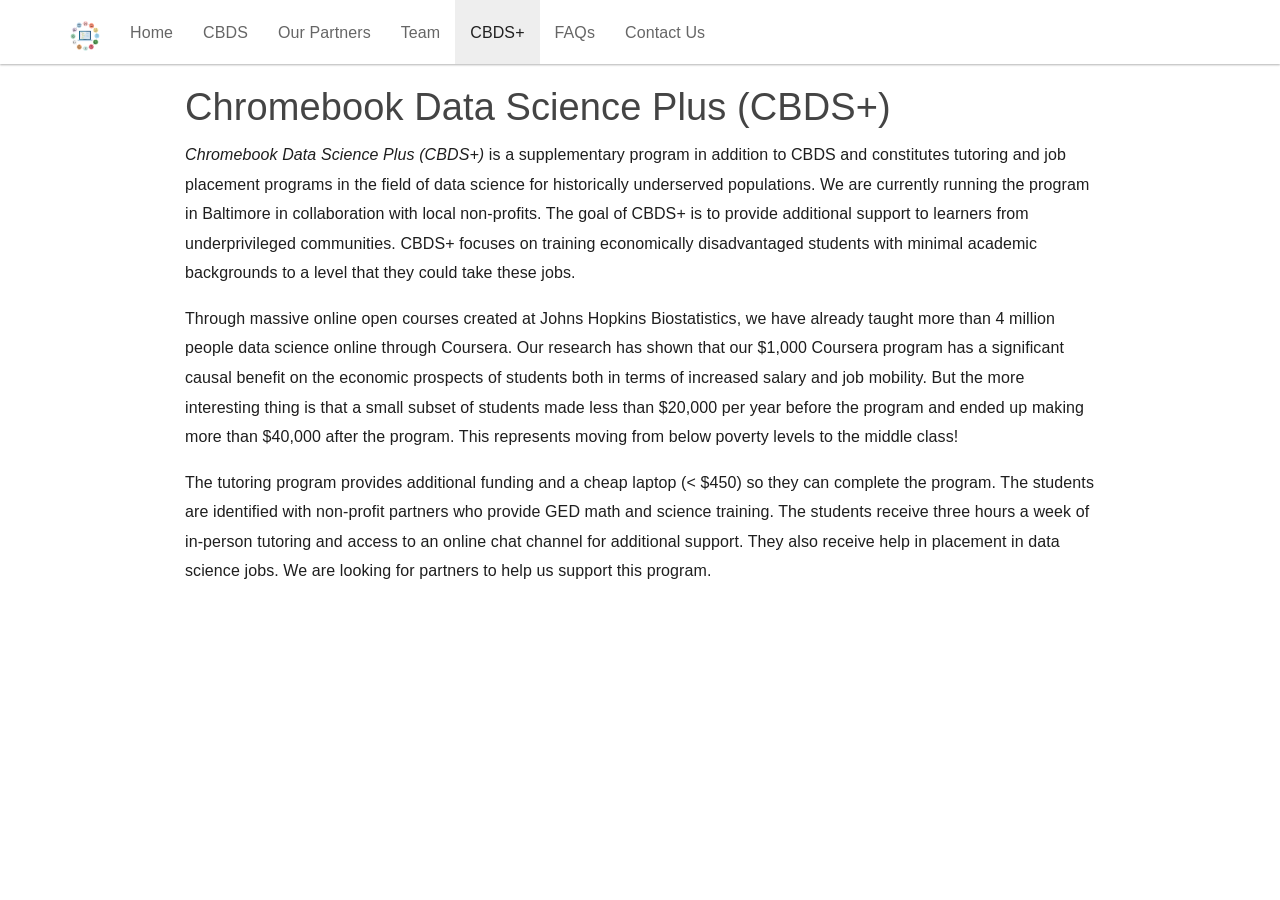
<file: cbdsplus.html>
<!DOCTYPE html>

<html xmlns="http://www.w3.org/1999/xhtml">

<head>

<meta charset="utf-8" />
<meta http-equiv="Content-Type" content="text/html; charset=utf-8" />
<meta name="generator" content="pandoc" />




<title>Chromebook Data Science Plus (CBDS+)</title>

<script src="site_libs/jquery-1.11.3/jquery.min.js"></script>
<meta name="viewport" content="width=device-width, initial-scale=1" />
<link href="site_libs/bootstrap-3.3.5/css/paper.min.css" rel="stylesheet" />
<script src="site_libs/bootstrap-3.3.5/js/bootstrap.min.js"></script>
<script src="site_libs/bootstrap-3.3.5/shim/html5shiv.min.js"></script>
<script src="site_libs/bootstrap-3.3.5/shim/respond.min.js"></script>
<script src="site_libs/navigation-1.1/tabsets.js"></script>
<link href="site_libs/highlightjs-9.12.0/textmate.css" rel="stylesheet" />
<script src="site_libs/highlightjs-9.12.0/highlight.js"></script>

<style type="text/css">code{white-space: pre;}</style>
<style type="text/css">
  pre:not([class]) {
    background-color: white;
  }
</style>
<script type="text/javascript">
if (window.hljs) {
  hljs.configure({languages: []});
  hljs.initHighlightingOnLoad();
  if (document.readyState && document.readyState === "complete") {
    window.setTimeout(function() { hljs.initHighlighting(); }, 0);
  }
}
</script>



<style type="text/css">
h1 {
  font-size: 34px;
}
h1.title {
  font-size: 38px;
}
h2 {
  font-size: 30px;
}
h3 {
  font-size: 24px;
}
h4 {
  font-size: 18px;
}
h5 {
  font-size: 16px;
}
h6 {
  font-size: 12px;
}
.table th:not([align]) {
  text-align: left;
}
</style>

<link rel="stylesheet" href="styles.css" type="text/css" />

</head>

<body>

<style type = "text/css">
.main-container {
  max-width: 940px;
  margin-left: auto;
  margin-right: auto;
}
code {
  color: inherit;
  background-color: rgba(0, 0, 0, 0.04);
}
img {
  max-width:100%;
  height: auto;
}
.tabbed-pane {
  padding-top: 12px;
}
.html-widget {
  margin-bottom: 20px;
}
button.code-folding-btn:focus {
  outline: none;
}
summary {
  display: list-item;
}
</style>


<style type="text/css">
/* padding for bootstrap navbar */
body {
  padding-top: 64px;
  padding-bottom: 40px;
}
/* offset scroll position for anchor links (for fixed navbar)  */
.section h1 {
  padding-top: 69px;
  margin-top: -69px;
}
.section h2 {
  padding-top: 69px;
  margin-top: -69px;
}
.section h3 {
  padding-top: 69px;
  margin-top: -69px;
}
.section h4 {
  padding-top: 69px;
  margin-top: -69px;
}
.section h5 {
  padding-top: 69px;
  margin-top: -69px;
}
.section h6 {
  padding-top: 69px;
  margin-top: -69px;
}
.dropdown-submenu {
  position: relative;
}
.dropdown-submenu>.dropdown-menu {
  top: 0;
  left: 100%;
  margin-top: -6px;
  margin-left: -1px;
  border-radius: 0 6px 6px 6px;
}
.dropdown-submenu:hover>.dropdown-menu {
  display: block;
}
.dropdown-submenu>a:after {
  display: block;
  content: " ";
  float: right;
  width: 0;
  height: 0;
  border-color: transparent;
  border-style: solid;
  border-width: 5px 0 5px 5px;
  border-left-color: #cccccc;
  margin-top: 5px;
  margin-right: -10px;
}
.dropdown-submenu:hover>a:after {
  border-left-color: #ffffff;
}
.dropdown-submenu.pull-left {
  float: none;
}
.dropdown-submenu.pull-left>.dropdown-menu {
  left: -100%;
  margin-left: 10px;
  border-radius: 6px 0 6px 6px;
}
</style>

<script>
// manage active state of menu based on current page
$(document).ready(function () {
  // active menu anchor
  href = window.location.pathname
  href = href.substr(href.lastIndexOf('/') + 1)
  if (href === "")
    href = "index.html";
  var menuAnchor = $('a[href="' + href + '"]');

  // mark it active
  menuAnchor.parent().addClass('active');

  // if it's got a parent navbar menu mark it active as well
  menuAnchor.closest('li.dropdown').addClass('active');
});
</script>

<div class="container-fluid main-container">

<!-- tabsets -->

<style type="text/css">
.tabset-dropdown > .nav-tabs {
  display: inline-table;
  max-height: 500px;
  min-height: 44px;
  overflow-y: auto;
  background: white;
  border: 1px solid #ddd;
  border-radius: 4px;
}

.tabset-dropdown > .nav-tabs > li.active:before {
  content: "";
  font-family: 'Glyphicons Halflings';
  display: inline-block;
  padding: 10px;
  border-right: 1px solid #ddd;
}

.tabset-dropdown > .nav-tabs.nav-tabs-open > li.active:before {
  content: "&#xe258;";
  border: none;
}

.tabset-dropdown > .nav-tabs.nav-tabs-open:before {
  content: "";
  font-family: 'Glyphicons Halflings';
  display: inline-block;
  padding: 10px;
  border-right: 1px solid #ddd;
}

.tabset-dropdown > .nav-tabs > li.active {
  display: block;
}

.tabset-dropdown > .nav-tabs > li > a,
.tabset-dropdown > .nav-tabs > li > a:focus,
.tabset-dropdown > .nav-tabs > li > a:hover {
  border: none;
  display: inline-block;
  border-radius: 4px;
}

.tabset-dropdown > .nav-tabs.nav-tabs-open > li {
  display: block;
  float: none;
}

.tabset-dropdown > .nav-tabs > li {
  display: none;
}
</style>

<script>
$(document).ready(function () {
  window.buildTabsets("TOC");
});

$(document).ready(function () {
  $('.tabset-dropdown > .nav-tabs > li').click(function () {
    $(this).parent().toggleClass('nav-tabs-open')
  });
});
</script>

<!-- code folding -->





<div class="navbar navbar-default  navbar-fixed-top" role="navigation">
  <div class="container">
    <div class="navbar-header">
      <button type="button" class="navbar-toggle collapsed" data-toggle="collapse" data-target="#navbar">
        <span class="icon-bar"></span>
        <span class="icon-bar"></span>
        <span class="icon-bar"></span>
      </button>
      <a class="navbar-brand" href="index.html"><img id="logo" style="width: 30px;" src="img/logo.png" /></a>
    </div>
    <div id="navbar" class="navbar-collapse collapse">
      <ul class="nav navbar-nav">
        <li>
  <a href="index.html">Home</a>
</li>
<li>
  <a href="cbds.html">CBDS</a>
</li>
<li>
  <a href="partners.html">Our Partners</a>
</li>
<li>
  <a href="team.html">Team</a>
</li>
<li>
  <a href="cbdsplus.html">CBDS+</a>
</li>
<li>
  <a href="faq.html">FAQs</a>
</li>
<li>
  <a href="contact.html">Contact Us</a>
</li>
      </ul>
      <ul class="nav navbar-nav navbar-right">
        
      </ul>
    </div><!--/.nav-collapse -->
  </div><!--/.container -->
</div><!--/.navbar -->

<div class="fluid-row" id="header">



<h1 class="title toc-ignore">Chromebook Data Science Plus (CBDS+)</h1>

</div>


<p><em>Chromebook Data Science Plus (CBDS+)</em> is a supplementary program in addition to CBDS and constitutes tutoring and job placement programs in the field of data science for historically underserved populations. We are currently running the program in Baltimore in collaboration with local non-profits. The goal of CBDS+ is to provide additional support to learners from underprivileged communities. CBDS+ focuses on training economically disadvantaged students with minimal academic backgrounds to a level that they could take these jobs.</p>
<p>Through massive online open courses created at Johns Hopkins Biostatistics, we have already taught more than 4 million people data science online through Coursera. Our research has shown that our $1,000 Coursera program has a significant causal benefit on the economic prospects of students both in terms of increased salary and job mobility. But the more interesting thing is that a small subset of students made less than $20,000 per year before the program and ended up making more than $40,000 after the program. This represents moving from below poverty levels to the middle class!</p>
<p>The tutoring program provides additional funding and a cheap laptop (&lt; $450) so they can complete the program. The students are identified with non-profit partners who provide GED math and science training. The students receive three hours a week of in-person tutoring and access to an online chat channel for additional support. They also receive help in placement in data science jobs. We are looking for partners to help us support this program.</p>




</div>

<script>

// add bootstrap table styles to pandoc tables
function bootstrapStylePandocTables() {
  $('tr.header').parent('thead').parent('table').addClass('table table-condensed');
}
$(document).ready(function () {
  bootstrapStylePandocTables();
});


</script>

<!-- dynamically load mathjax for compatibility with self-contained -->
<script>
  (function () {
    var script = document.createElement("script");
    script.type = "text/javascript";
    script.src  = "https://mathjax.rstudio.com/latest/MathJax.js?config=TeX-AMS-MML_HTMLorMML";
    document.getElementsByTagName("head")[0].appendChild(script);
  })();
</script>

</body>
</html>
</file>
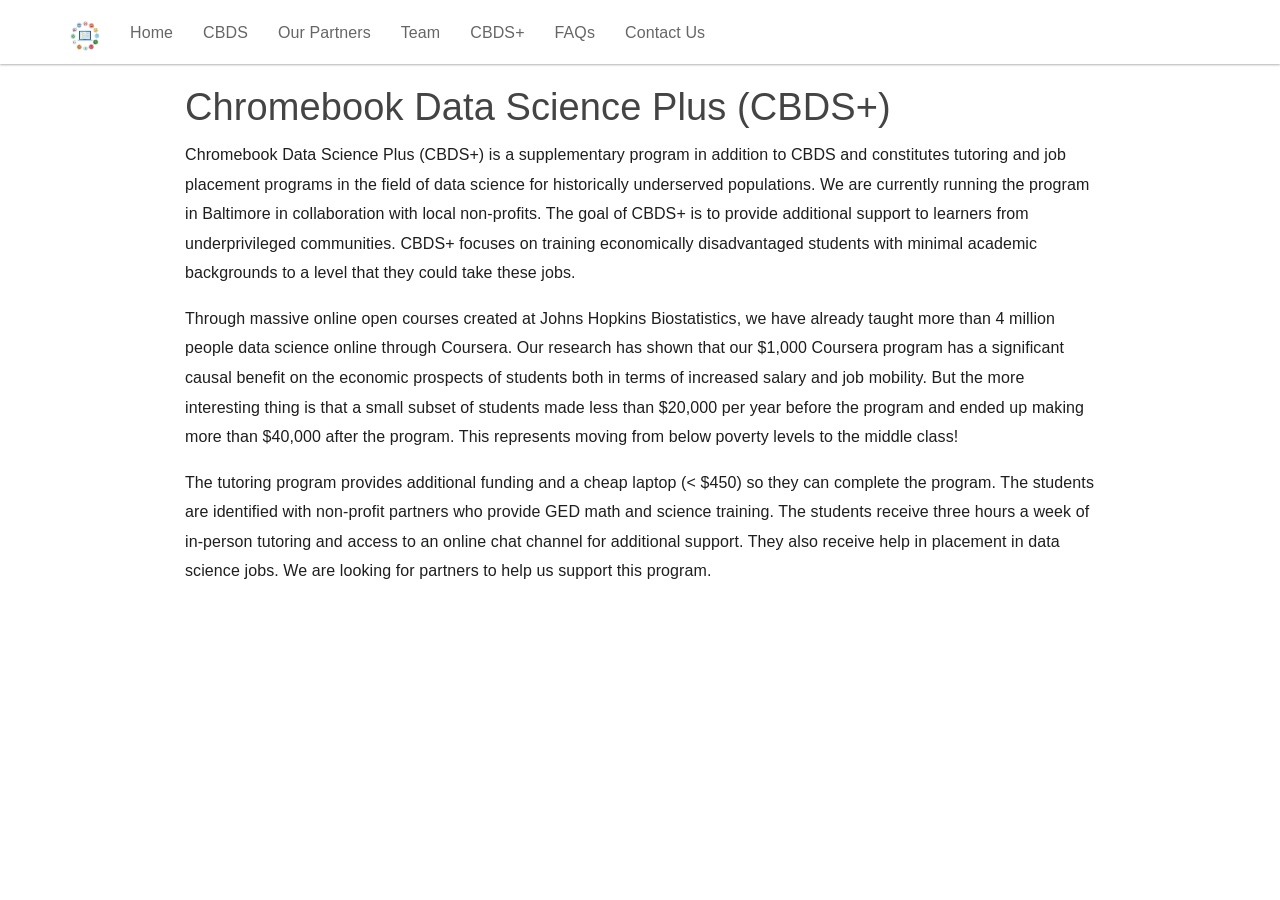
<file: cbdsplus__1_.html>
<!DOCTYPE html>

<html xmlns="http://www.w3.org/1999/xhtml">

<head>

<meta charset="utf-8" />
<meta http-equiv="Content-Type" content="text/html; charset=utf-8" />
<meta name="generator" content="pandoc" />




<title>Chromebook Data Science Plus (CBDS+)</title>

<script src="site_libs/jquery-1.11.3/jquery.min.js"></script>
<meta name="viewport" content="width=device-width, initial-scale=1" />
<link href="site_libs/bootstrap-3.3.5/css/paper.min.css" rel="stylesheet" />
<script src="site_libs/bootstrap-3.3.5/js/bootstrap.min.js"></script>
<script src="site_libs/bootstrap-3.3.5/shim/html5shiv.min.js"></script>
<script src="site_libs/bootstrap-3.3.5/shim/respond.min.js"></script>
<script src="site_libs/navigation-1.1/tabsets.js"></script>
<link href="site_libs/highlightjs-9.12.0/textmate.css" rel="stylesheet" />
<script src="site_libs/highlightjs-9.12.0/highlight.js"></script>

<style type="text/css">code{white-space: pre;}</style>
<style type="text/css">
  pre:not([class]) {
    background-color: white;
  }
</style>
<script type="text/javascript">
if (window.hljs) {
  hljs.configure({languages: []});
  hljs.initHighlightingOnLoad();
  if (document.readyState && document.readyState === "complete") {
    window.setTimeout(function() { hljs.initHighlighting(); }, 0);
  }
}
</script>



<style type="text/css">
h1 {
  font-size: 34px;
}
h1.title {
  font-size: 38px;
}
h2 {
  font-size: 30px;
}
h3 {
  font-size: 24px;
}
h4 {
  font-size: 18px;
}
h5 {
  font-size: 16px;
}
h6 {
  font-size: 12px;
}
.table th:not([align]) {
  text-align: left;
}
</style>

<link rel="stylesheet" href="styles.css" type="text/css" />

</head>

<body>

<style type = "text/css">
.main-container {
  max-width: 940px;
  margin-left: auto;
  margin-right: auto;
}
code {
  color: inherit;
  background-color: rgba(0, 0, 0, 0.04);
}
img {
  max-width:100%;
  height: auto;
}
.tabbed-pane {
  padding-top: 12px;
}
.html-widget {
  margin-bottom: 20px;
}
button.code-folding-btn:focus {
  outline: none;
}
</style>


<style type="text/css">
/* padding for bootstrap navbar */
body {
  padding-top: 64px;
  padding-bottom: 40px;
}
/* offset scroll position for anchor links (for fixed navbar)  */
.section h1 {
  padding-top: 69px;
  margin-top: -69px;
}

.section h2 {
  padding-top: 69px;
  margin-top: -69px;
}
.section h3 {
  padding-top: 69px;
  margin-top: -69px;
}
.section h4 {
  padding-top: 69px;
  margin-top: -69px;
}
.section h5 {
  padding-top: 69px;
  margin-top: -69px;
}
.section h6 {
  padding-top: 69px;
  margin-top: -69px;
}
</style>

<script>
// manage active state of menu based on current page
$(document).ready(function () {
  // active menu anchor
  href = window.location.pathname
  href = href.substr(href.lastIndexOf('/') + 1)
  if (href === "")
    href = "index.html";
  var menuAnchor = $('a[href="' + href + '"]');

  // mark it active
  menuAnchor.parent().addClass('active');

  // if it's got a parent navbar menu mark it active as well
  menuAnchor.closest('li.dropdown').addClass('active');
});
</script>


<div class="container-fluid main-container">

<!-- tabsets -->
<script>
$(document).ready(function () {
  window.buildTabsets("TOC");
});
</script>

<!-- code folding -->






<div class="navbar navbar-default  navbar-fixed-top" role="navigation">
  <div class="container">
    <div class="navbar-header">
      <button type="button" class="navbar-toggle collapsed" data-toggle="collapse" data-target="#navbar">
        <span class="icon-bar"></span>
        <span class="icon-bar"></span>
        <span class="icon-bar"></span>
      </button>
      <a class="navbar-brand" href="index.html"><img id="logo" style="width: 30px;" src="img/logo.png" /></a>
    </div>
    <div id="navbar" class="navbar-collapse collapse">
      <ul class="nav navbar-nav">
        <li>
  <a href="index.html">Home</a>
</li>
<li>
  <a href="cbds.html">CBDS</a>
</li>
<li>
  <a href="partners.html">Our Partners</a>
</li>
<li>
  <a href="team.html">Team</a>
</li>
<li>
  <a href="cbdsplus.html">CBDS+</a>
</li>
<li>
  <a href="faq.html">FAQs</a>
</li>
<li>
  <a href="contact.html">Contact Us</a>
</li>
      </ul>
      <ul class="nav navbar-nav navbar-right">
        
      </ul>
    </div><!--/.nav-collapse -->
  </div><!--/.container -->
</div><!--/.navbar -->

<div class="fluid-row" id="header">



<h1 class="title toc-ignore">Chromebook Data Science Plus (CBDS+)</h1>

</div>


<p>Chromebook Data Science Plus (CBDS+) is a supplementary program in addition to CBDS and constitutes tutoring and job placement programs in the field of data science for historically underserved populations. We are currently running the program in Baltimore in collaboration with local non-profits. The goal of CBDS+ is to provide additional support to learners from underprivileged communities. CBDS+ focuses on training economically disadvantaged students with minimal academic backgrounds to a level that they could take these jobs.</p>
<p>Through massive online open courses created at Johns Hopkins Biostatistics, we have already taught more than 4 million people data science online through Coursera. Our research has shown that our $1,000 Coursera program has a significant causal benefit on the economic prospects of students both in terms of increased salary and job mobility. But the more interesting thing is that a small subset of students made less than $20,000 per year before the program and ended up making more than $40,000 after the program. This represents moving from below poverty levels to the middle class!</p>
<p>The tutoring program provides additional funding and a cheap laptop (&lt; $450) so they can complete the program. The students are identified with non-profit partners who provide GED math and science training. The students receive three hours a week of in-person tutoring and access to an online chat channel for additional support. They also receive help in placement in data science jobs. We are looking for partners to help us support this program.</p>




</div>

<script>

// add bootstrap table styles to pandoc tables
function bootstrapStylePandocTables() {
  $('tr.header').parent('thead').parent('table').addClass('table table-condensed');
}
$(document).ready(function () {
  bootstrapStylePandocTables();
});


</script>

<!-- dynamically load mathjax for compatibility with self-contained -->
<script>
  (function () {
    var script = document.createElement("script");
    script.type = "text/javascript";
    script.src  = "https://mathjax.rstudio.com/latest/MathJax.js?config=TeX-AMS-MML_HTMLorMML";
    document.getElementsByTagName("head")[0].appendChild(script);
  })();
</script>

</body>
</html>
</file>
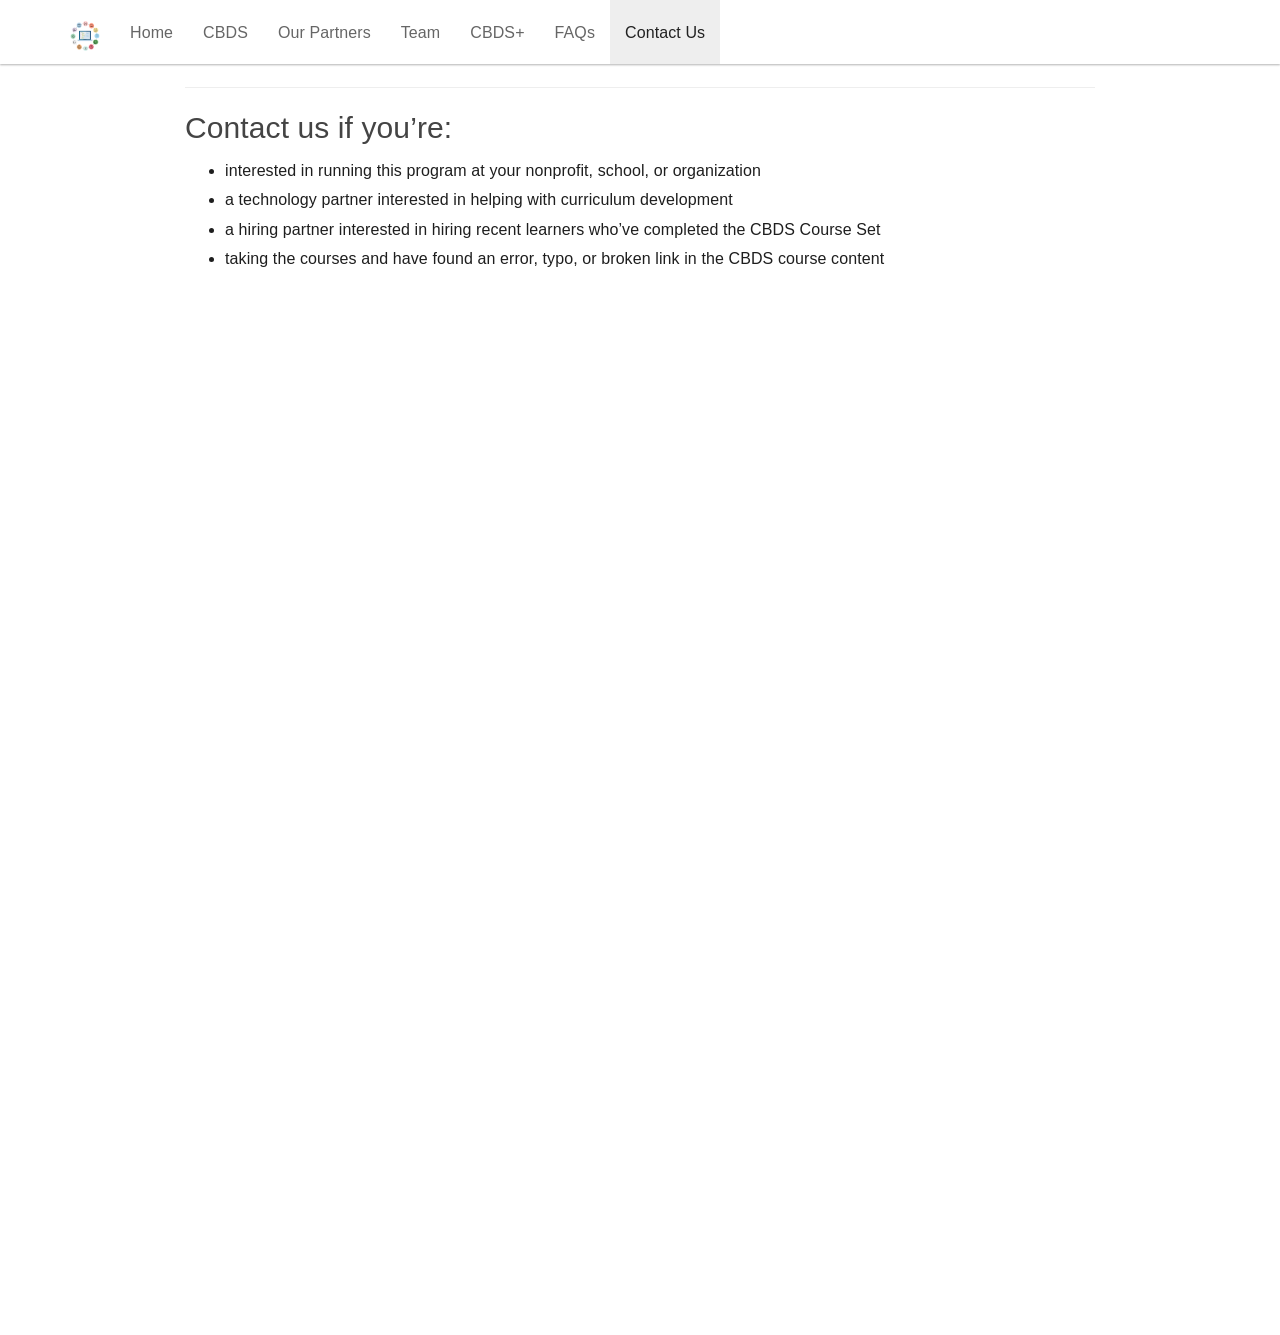
<file: contact.html>
<!DOCTYPE html>

<html xmlns="http://www.w3.org/1999/xhtml">

<head>

<meta charset="utf-8" />
<meta http-equiv="Content-Type" content="text/html; charset=utf-8" />
<meta name="generator" content="pandoc" />




<title>contact.utf8</title>

<script src="site_libs/jquery-1.11.3/jquery.min.js"></script>
<meta name="viewport" content="width=device-width, initial-scale=1" />
<link href="site_libs/bootstrap-3.3.5/css/paper.min.css" rel="stylesheet" />
<script src="site_libs/bootstrap-3.3.5/js/bootstrap.min.js"></script>
<script src="site_libs/bootstrap-3.3.5/shim/html5shiv.min.js"></script>
<script src="site_libs/bootstrap-3.3.5/shim/respond.min.js"></script>
<script src="site_libs/navigation-1.1/tabsets.js"></script>
<link href="site_libs/highlightjs-9.12.0/textmate.css" rel="stylesheet" />
<script src="site_libs/highlightjs-9.12.0/highlight.js"></script>

<style type="text/css">code{white-space: pre;}</style>
<style type="text/css">
  pre:not([class]) {
    background-color: white;
  }
</style>
<script type="text/javascript">
if (window.hljs) {
  hljs.configure({languages: []});
  hljs.initHighlightingOnLoad();
  if (document.readyState && document.readyState === "complete") {
    window.setTimeout(function() { hljs.initHighlighting(); }, 0);
  }
}
</script>



<style type="text/css">
h1 {
  font-size: 34px;
}
h1.title {
  font-size: 38px;
}
h2 {
  font-size: 30px;
}
h3 {
  font-size: 24px;
}
h4 {
  font-size: 18px;
}
h5 {
  font-size: 16px;
}
h6 {
  font-size: 12px;
}
.table th:not([align]) {
  text-align: left;
}
</style>

<link rel="stylesheet" href="styles.css" type="text/css" />

</head>

<body>

<style type = "text/css">
.main-container {
  max-width: 940px;
  margin-left: auto;
  margin-right: auto;
}
code {
  color: inherit;
  background-color: rgba(0, 0, 0, 0.04);
}
img {
  max-width:100%;
  height: auto;
}
.tabbed-pane {
  padding-top: 12px;
}
.html-widget {
  margin-bottom: 20px;
}
button.code-folding-btn:focus {
  outline: none;
}
</style>


<style type="text/css">
/* padding for bootstrap navbar */
body {
  padding-top: 64px;
  padding-bottom: 40px;
}
/* offset scroll position for anchor links (for fixed navbar)  */
.section h1 {
  padding-top: 69px;
  margin-top: -69px;
}

.section h2 {
  padding-top: 69px;
  margin-top: -69px;
}
.section h3 {
  padding-top: 69px;
  margin-top: -69px;
}
.section h4 {
  padding-top: 69px;
  margin-top: -69px;
}
.section h5 {
  padding-top: 69px;
  margin-top: -69px;
}
.section h6 {
  padding-top: 69px;
  margin-top: -69px;
}
</style>

<script>
// manage active state of menu based on current page
$(document).ready(function () {
  // active menu anchor
  href = window.location.pathname
  href = href.substr(href.lastIndexOf('/') + 1)
  if (href === "")
    href = "index.html";
  var menuAnchor = $('a[href="' + href + '"]');

  // mark it active
  menuAnchor.parent().addClass('active');

  // if it's got a parent navbar menu mark it active as well
  menuAnchor.closest('li.dropdown').addClass('active');
});
</script>


<div class="container-fluid main-container">

<!-- tabsets -->
<script>
$(document).ready(function () {
  window.buildTabsets("TOC");
});
</script>

<!-- code folding -->






<div class="navbar navbar-default  navbar-fixed-top" role="navigation">
  <div class="container">
    <div class="navbar-header">
      <button type="button" class="navbar-toggle collapsed" data-toggle="collapse" data-target="#navbar">
        <span class="icon-bar"></span>
        <span class="icon-bar"></span>
        <span class="icon-bar"></span>
      </button>
      <a class="navbar-brand" href="index.html"><img id="logo" style="width: 30px;" src="img/logo.png" /></a>
    </div>
    <div id="navbar" class="navbar-collapse collapse">
      <ul class="nav navbar-nav">
        <li>
  <a href="index.html">Home</a>
</li>
<li>
  <a href="cbds.html">CBDS</a>
</li>
<li>
  <a href="partners.html">Our Partners</a>
</li>
<li>
  <a href="team.html">Team</a>
</li>
<li>
  <a href="cbdsplus.html">CBDS+</a>
</li>
<li>
  <a href="faq.html">FAQs</a>
</li>
<li>
  <a href="contact.html">Contact Us</a>
</li>
      </ul>
      <ul class="nav navbar-nav navbar-right">
        
      </ul>
    </div><!--/.nav-collapse -->
  </div><!--/.container -->
</div><!--/.navbar -->

<div class="fluid-row" id="header">




</div>


<hr />
<div id="contact-us-if-youre" class="section level2">
<h2>Contact us if you’re:</h2>
<ul>
<li>interested in running this program at your nonprofit, school, or organization</li>
<li>a technology partner interested in helping with curriculum development</li>
<li>a hiring partner interested in hiring recent learners who’ve completed the CBDS Course Set</li>
<li>taking the courses and have found an error, typo, or broken link in the CBDS course content</li>
</ul>
<iframe src="https://docs.google.com/forms/d/e/1FAIpQLSdjDRBih9ovgEw015Yl3g3dN7nxR03A82ttWbBJmV6_xtCMdw/viewform?embedded=true" width="760" height="1000" frameborder="0" marginheight="0" marginwidth="0">
Loading…
</iframe>
</div>




</div>

<script>

// add bootstrap table styles to pandoc tables
function bootstrapStylePandocTables() {
  $('tr.header').parent('thead').parent('table').addClass('table table-condensed');
}
$(document).ready(function () {
  bootstrapStylePandocTables();
});


</script>

<!-- dynamically load mathjax for compatibility with self-contained -->
<script>
  (function () {
    var script = document.createElement("script");
    script.type = "text/javascript";
    script.src  = "https://mathjax.rstudio.com/latest/MathJax.js?config=TeX-AMS-MML_HTMLorMML";
    document.getElementsByTagName("head")[0].appendChild(script);
  })();
</script>

</body>
</html>
</file>
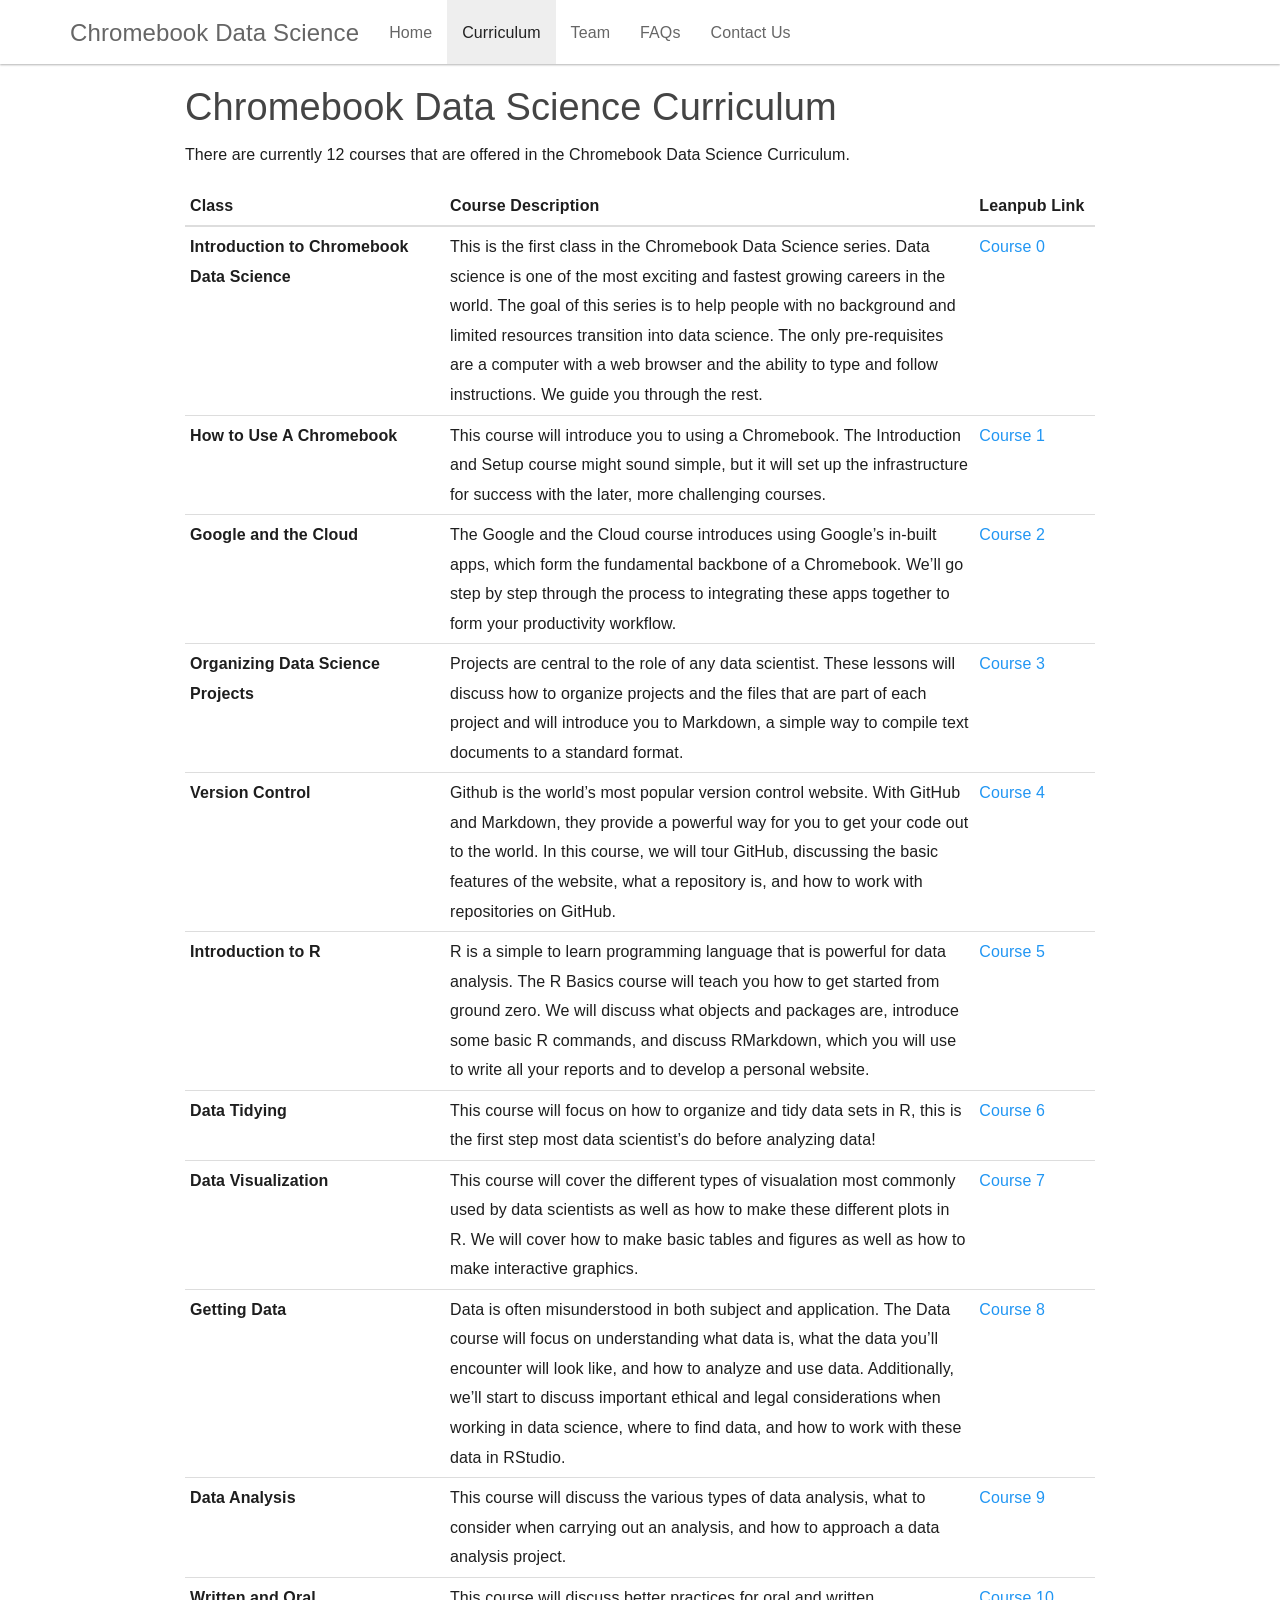
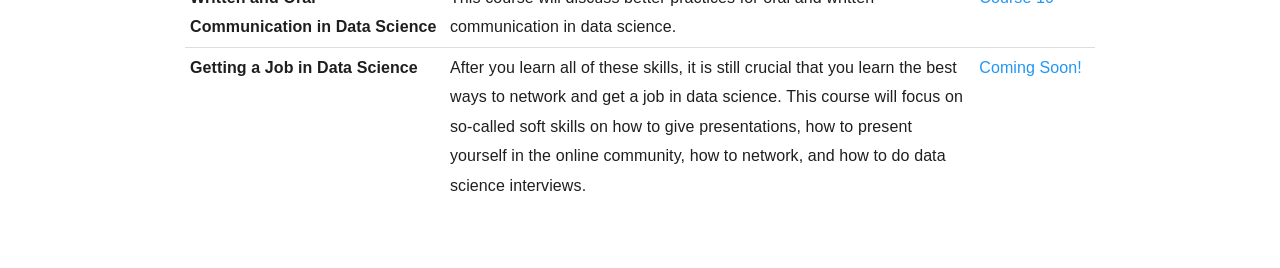
<file: curriculum.html>
<!DOCTYPE html>

<html xmlns="http://www.w3.org/1999/xhtml">

<head>

<meta charset="utf-8" />
<meta http-equiv="Content-Type" content="text/html; charset=utf-8" />
<meta name="generator" content="pandoc" />




<title>Chromebook Data Science Curriculum</title>

<script src="site_libs/jquery-1.11.3/jquery.min.js"></script>
<meta name="viewport" content="width=device-width, initial-scale=1" />
<link href="site_libs/bootstrap-3.3.5/css/paper.min.css" rel="stylesheet" />
<script src="site_libs/bootstrap-3.3.5/js/bootstrap.min.js"></script>
<script src="site_libs/bootstrap-3.3.5/shim/html5shiv.min.js"></script>
<script src="site_libs/bootstrap-3.3.5/shim/respond.min.js"></script>
<script src="site_libs/navigation-1.1/tabsets.js"></script>
<link href="site_libs/highlightjs-9.12.0/textmate.css" rel="stylesheet" />
<script src="site_libs/highlightjs-9.12.0/highlight.js"></script>

<style type="text/css">code{white-space: pre;}</style>
<style type="text/css">
  pre:not([class]) {
    background-color: white;
  }
</style>
<script type="text/javascript">
if (window.hljs) {
  hljs.configure({languages: []});
  hljs.initHighlightingOnLoad();
  if (document.readyState && document.readyState === "complete") {
    window.setTimeout(function() { hljs.initHighlighting(); }, 0);
  }
}
</script>



<style type="text/css">
h1 {
  font-size: 34px;
}
h1.title {
  font-size: 38px;
}
h2 {
  font-size: 30px;
}
h3 {
  font-size: 24px;
}
h4 {
  font-size: 18px;
}
h5 {
  font-size: 16px;
}
h6 {
  font-size: 12px;
}
.table th:not([align]) {
  text-align: left;
}
</style>

<link rel="stylesheet" href="styles.css" type="text/css" />

</head>

<body>

<style type = "text/css">
.main-container {
  max-width: 940px;
  margin-left: auto;
  margin-right: auto;
}
code {
  color: inherit;
  background-color: rgba(0, 0, 0, 0.04);
}
img {
  max-width:100%;
  height: auto;
}
.tabbed-pane {
  padding-top: 12px;
}
.html-widget {
  margin-bottom: 20px;
}
button.code-folding-btn:focus {
  outline: none;
}
</style>


<style type="text/css">
/* padding for bootstrap navbar */
body {
  padding-top: 64px;
  padding-bottom: 40px;
}
/* offset scroll position for anchor links (for fixed navbar)  */
.section h1 {
  padding-top: 69px;
  margin-top: -69px;
}

.section h2 {
  padding-top: 69px;
  margin-top: -69px;
}
.section h3 {
  padding-top: 69px;
  margin-top: -69px;
}
.section h4 {
  padding-top: 69px;
  margin-top: -69px;
}
.section h5 {
  padding-top: 69px;
  margin-top: -69px;
}
.section h6 {
  padding-top: 69px;
  margin-top: -69px;
}
</style>

<script>
// manage active state of menu based on current page
$(document).ready(function () {
  // active menu anchor
  href = window.location.pathname
  href = href.substr(href.lastIndexOf('/') + 1)
  if (href === "")
    href = "index.html";
  var menuAnchor = $('a[href="' + href + '"]');

  // mark it active
  menuAnchor.parent().addClass('active');

  // if it's got a parent navbar menu mark it active as well
  menuAnchor.closest('li.dropdown').addClass('active');
});
</script>


<div class="container-fluid main-container">

<!-- tabsets -->
<script>
$(document).ready(function () {
  window.buildTabsets("TOC");
});
</script>

<!-- code folding -->






<div class="navbar navbar-default  navbar-fixed-top" role="navigation">
  <div class="container">
    <div class="navbar-header">
      <button type="button" class="navbar-toggle collapsed" data-toggle="collapse" data-target="#navbar">
        <span class="icon-bar"></span>
        <span class="icon-bar"></span>
        <span class="icon-bar"></span>
      </button>
      <a class="navbar-brand" href="index.html">Chromebook Data Science</a>
    </div>
    <div id="navbar" class="navbar-collapse collapse">
      <ul class="nav navbar-nav">
        <li>
  <a href="index.html">Home</a>
</li>
<li>
  <a href="curriculum.html">Curriculum</a>
</li>
<li>
  <a href="team.html">Team</a>
</li>
<li>
  <a href="faq.html">FAQs</a>
</li>
<li>
  <a href="contact.html">Contact Us</a>
</li>
      </ul>
      <ul class="nav navbar-nav navbar-right">
        
      </ul>
    </div><!--/.nav-collapse -->
  </div><!--/.container -->
</div><!--/.navbar -->

<div class="fluid-row" id="header">



<h1 class="title toc-ignore">Chromebook Data Science Curriculum</h1>

</div>


<p>There are currently 12 courses that are offered in the Chromebook Data Science Curriculum.</p>
<table style="width:100%;">
<colgroup>
<col width="28%" />
<col width="57%" />
<col width="13%" />
</colgroup>
<thead>
<tr class="header">
<th>Class</th>
<th>Course Description</th>
<th>Leanpub Link</th>
</tr>
</thead>
<tbody>
<tr class="odd">
<td><strong>Introduction to Chromebook Data Science</strong></td>
<td>This is the first class in the Chromebook Data Science series. Data science is one of the most exciting and fastest growing careers in the world. The goal of this series is to help people with no background and limited resources transition into data science. The only pre-requisites are a computer with a web browser and the ability to type and follow instructions. We guide you through the rest.</td>
<td><a href="https://leanpub.com/universities/courses/jhu/chromebook-data-science">Course 0</a></td>
</tr>
<tr class="even">
<td><strong>How to Use A Chromebook</strong></td>
<td>This course will introduce you to using a Chromebook. The Introduction and Setup course might sound simple, but it will set up the infrastructure for success with the later, more challenging courses.</td>
<td><a href="https://leanpub.com/universities/courses/jhu/howtouseachromebook">Course 1</a></td>
</tr>
<tr class="odd">
<td><strong>Google and the Cloud</strong></td>
<td>The Google and the Cloud course introduces using Google’s in-built apps, which form the fundamental backbone of a Chromebook. We’ll go step by step through the process to integrating these apps together to form your productivity workflow.</td>
<td><a href="https://leanpub.com/universities/courses/jhu/googleandthecloud">Course 2</a></td>
</tr>
<tr class="even">
<td><strong>Organizing Data Science Projects</strong></td>
<td>Projects are central to the role of any data scientist. These lessons will discuss how to organize projects and the files that are part of each project and will introduce you to Markdown, a simple way to compile text documents to a standard format.</td>
<td><a href="https://leanpub.com/universities/courses/jhu/organizingdatascienceprojects">Course 3</a></td>
</tr>
<tr class="odd">
<td><strong>Version Control</strong></td>
<td>Github is the world’s most popular version control website. With GitHub and Markdown, they provide a powerful way for you to get your code out to the world. In this course, we will tour GitHub, discussing the basic features of the website, what a repository is, and how to work with repositories on GitHub.</td>
<td><a href="https://leanpub.com/universities/courses/jhu/version-control">Course 4</a></td>
</tr>
<tr class="even">
<td><strong>Introduction to R</strong></td>
<td>R is a simple to learn programming language that is powerful for data analysis. The R Basics course will teach you how to get started from ground zero. We will discuss what objects and packages are, introduce some basic R commands, and discuss RMarkdown, which you will use to write all your reports and to develop a personal website.</td>
<td><a href="https://leanpub.com/universities/courses/jhu/introduction-to-r">Course 5</a></td>
</tr>
<tr class="odd">
<td><strong>Data Tidying</strong></td>
<td>This course will focus on how to organize and tidy data sets in R, this is the first step most data scientist’s do before analyzing data!</td>
<td><a href="https://leanpub.com/universities/courses/jhu/data-tidying">Course 6</a></td>
</tr>
<tr class="even">
<td><strong>Data Visualization</strong></td>
<td>This course will cover the different types of visualation most commonly used by data scientists as well as how to make these different plots in R. We will cover how to make basic tables and figures as well as how to make interactive graphics.</td>
<td><a href="https://leanpub.com/universities/courses/jhu/data-visualization">Course 7</a></td>
</tr>
<tr class="odd">
<td><strong>Getting Data</strong></td>
<td>Data is often misunderstood in both subject and application. The Data course will focus on understanding what data is, what the data you’ll encounter will look like, and how to analyze and use data. Additionally, we’ll start to discuss important ethical and legal considerations when working in data science, where to find data, and how to work with these data in RStudio.</td>
<td><a href="https://leanpub.com/universities/courses/jhu/getting-data">Course 8</a></td>
</tr>
<tr class="even">
<td><strong>Data Analysis</strong></td>
<td>This course will discuss the various types of data analysis, what to consider when carrying out an analysis, and how to approach a data analysis project.</td>
<td><a href="https://leanpub.com/universities/courses/jhu/dataanalysis">Course 9</a></td>
</tr>
<tr class="odd">
<td><strong>Written and Oral Communication in Data Science</strong></td>
<td>This course will discuss better practices for oral and written communication in data science.</td>
<td><a href="https://leanpub.com/universities/courses/jhu/writtenandoralcommunicationindatascience">Course 10</a></td>
</tr>
<tr class="even">
<td><strong>Getting a Job in Data Science</strong></td>
<td>After you learn all of these skills, it is still crucial that you learn the best ways to network and get a job in data science. This course will focus on so-called soft skills on how to give presentations, how to present yourself in the online community, how to network, and how to do data science interviews.</td>
<td><a href="">Coming Soon!</a></td>
</tr>
</tbody>
</table>




</div>

<script>

// add bootstrap table styles to pandoc tables
function bootstrapStylePandocTables() {
  $('tr.header').parent('thead').parent('table').addClass('table table-condensed');
}
$(document).ready(function () {
  bootstrapStylePandocTables();
});


</script>

<!-- dynamically load mathjax for compatibility with self-contained -->
<script>
  (function () {
    var script = document.createElement("script");
    script.type = "text/javascript";
    script.src  = "https://mathjax.rstudio.com/latest/MathJax.js?config=TeX-AMS-MML_HTMLorMML";
    document.getElementsByTagName("head")[0].appendChild(script);
  })();
</script>

</body>
</html>
</file>
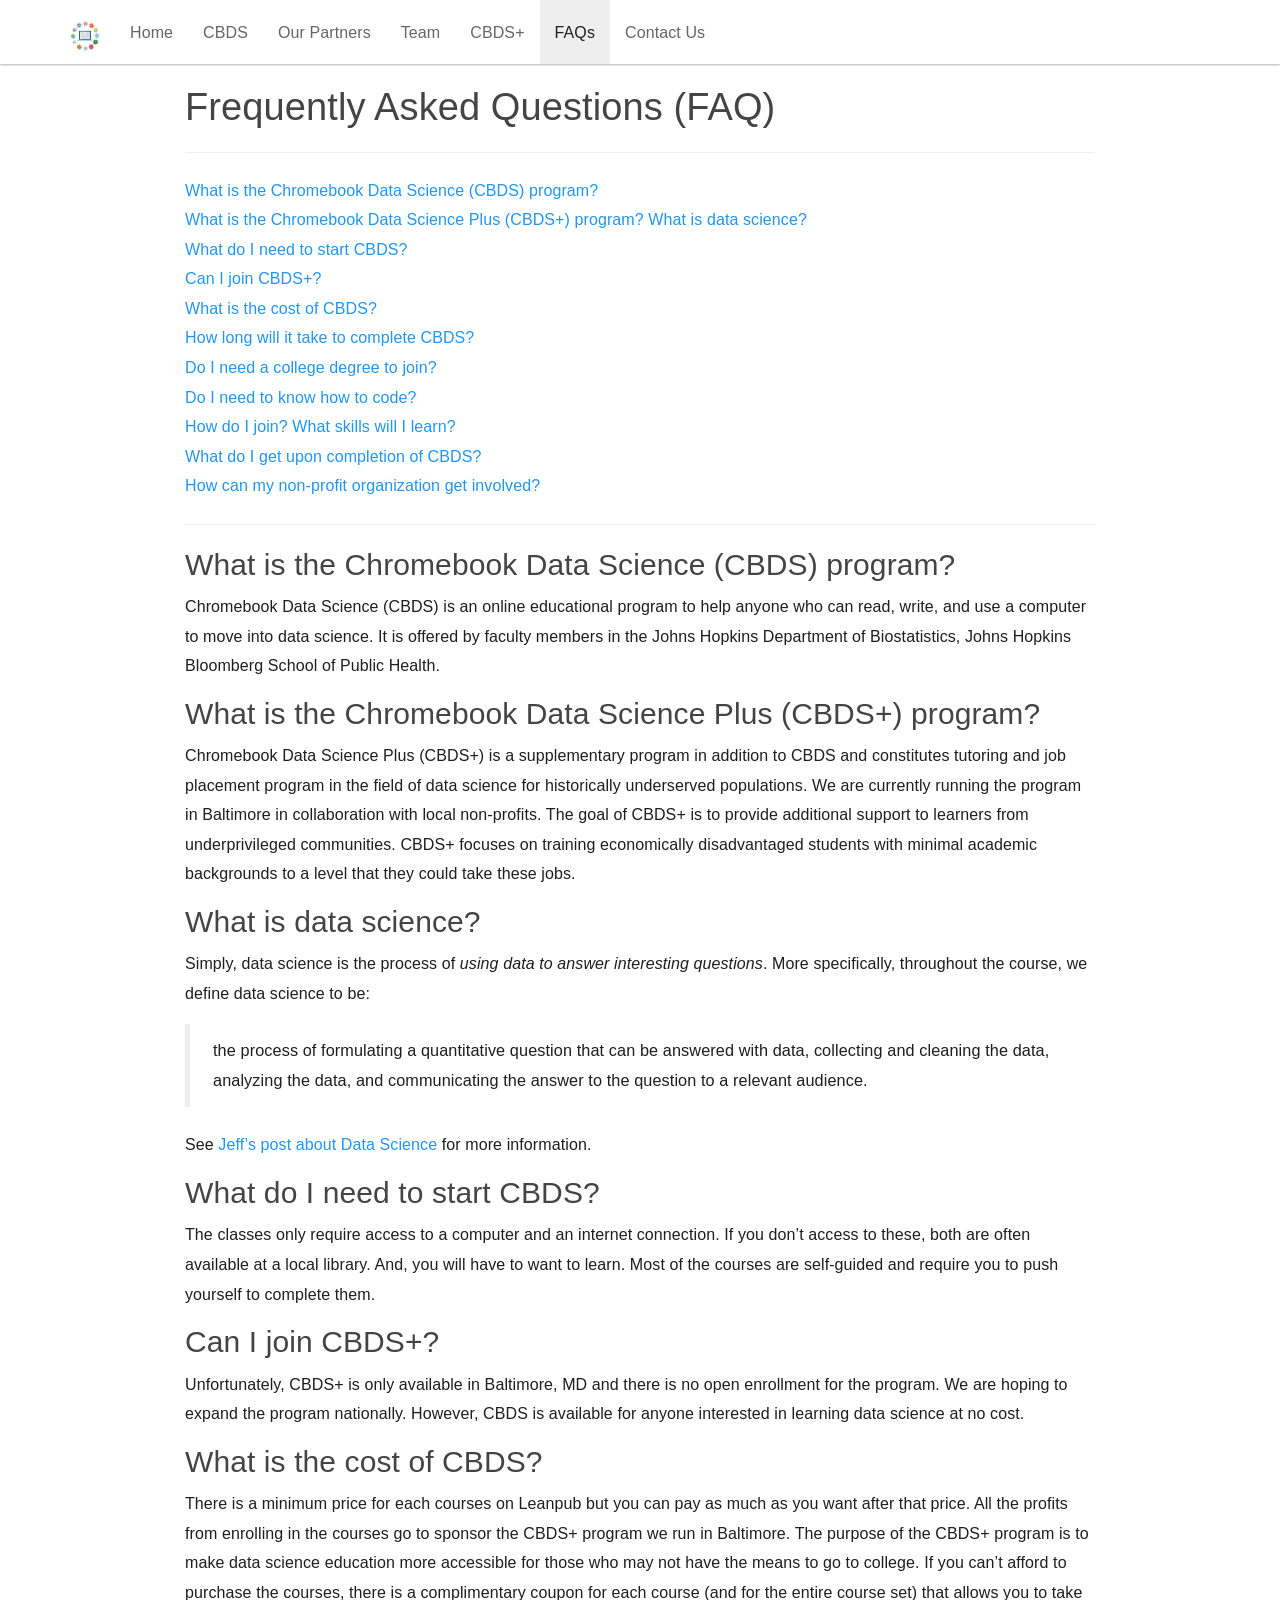
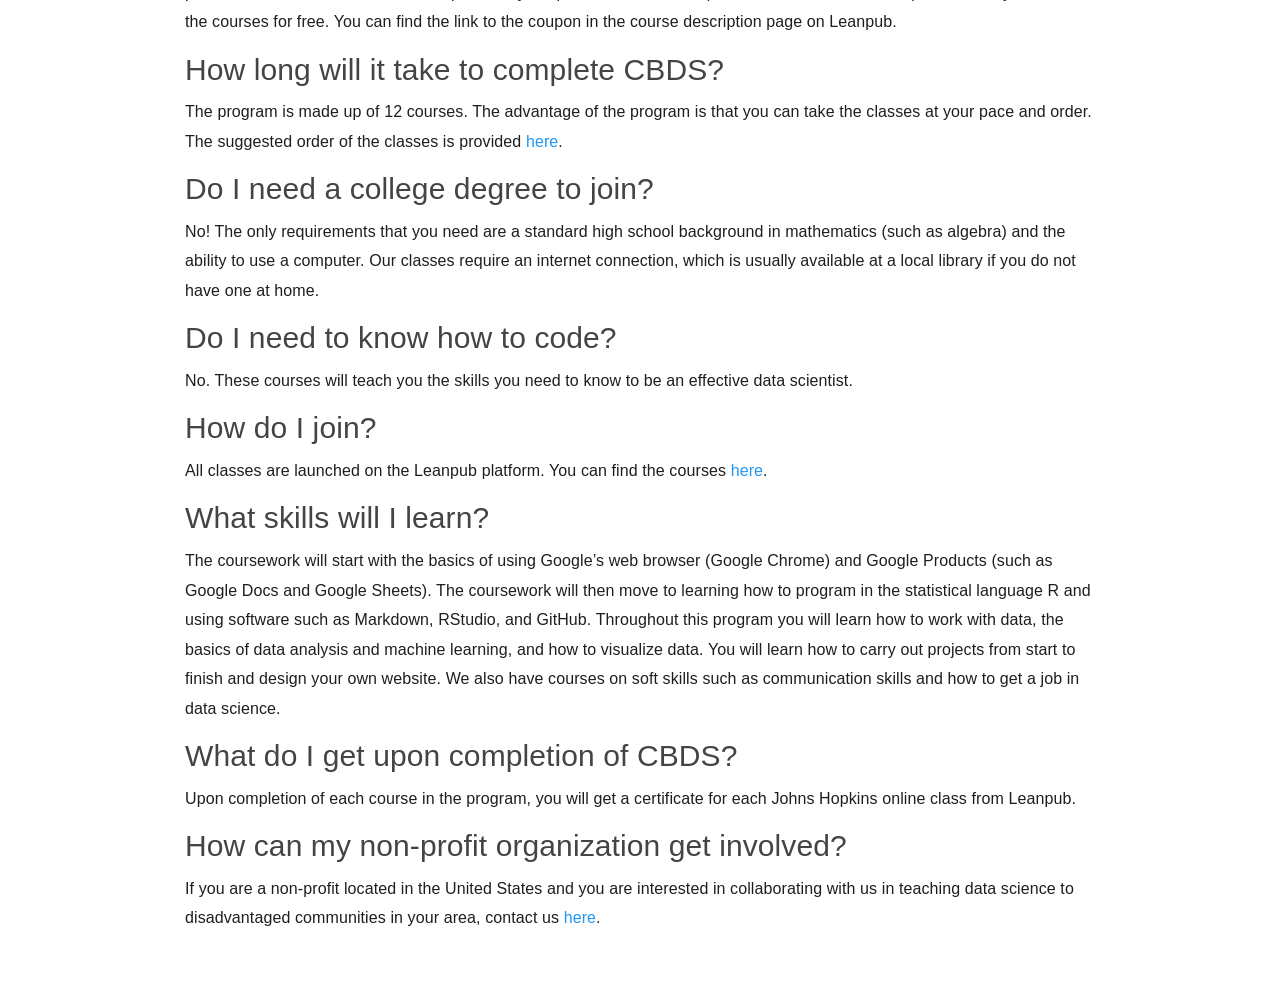
<file: faq.html>
<!DOCTYPE html>

<html xmlns="http://www.w3.org/1999/xhtml">

<head>

<meta charset="utf-8" />
<meta http-equiv="Content-Type" content="text/html; charset=utf-8" />
<meta name="generator" content="pandoc" />




<title>Frequently Asked Questions (FAQ)</title>

<script src="site_libs/jquery-1.11.3/jquery.min.js"></script>
<meta name="viewport" content="width=device-width, initial-scale=1" />
<link href="site_libs/bootstrap-3.3.5/css/paper.min.css" rel="stylesheet" />
<script src="site_libs/bootstrap-3.3.5/js/bootstrap.min.js"></script>
<script src="site_libs/bootstrap-3.3.5/shim/html5shiv.min.js"></script>
<script src="site_libs/bootstrap-3.3.5/shim/respond.min.js"></script>
<script src="site_libs/navigation-1.1/tabsets.js"></script>
<link href="site_libs/highlightjs-9.12.0/textmate.css" rel="stylesheet" />
<script src="site_libs/highlightjs-9.12.0/highlight.js"></script>

<style type="text/css">code{white-space: pre;}</style>
<style type="text/css">
  pre:not([class]) {
    background-color: white;
  }
</style>
<script type="text/javascript">
if (window.hljs) {
  hljs.configure({languages: []});
  hljs.initHighlightingOnLoad();
  if (document.readyState && document.readyState === "complete") {
    window.setTimeout(function() { hljs.initHighlighting(); }, 0);
  }
}
</script>



<style type="text/css">
h1 {
  font-size: 34px;
}
h1.title {
  font-size: 38px;
}
h2 {
  font-size: 30px;
}
h3 {
  font-size: 24px;
}
h4 {
  font-size: 18px;
}
h5 {
  font-size: 16px;
}
h6 {
  font-size: 12px;
}
.table th:not([align]) {
  text-align: left;
}
</style>

<link rel="stylesheet" href="styles.css" type="text/css" />

</head>

<body>

<style type = "text/css">
.main-container {
  max-width: 940px;
  margin-left: auto;
  margin-right: auto;
}
code {
  color: inherit;
  background-color: rgba(0, 0, 0, 0.04);
}
img {
  max-width:100%;
  height: auto;
}
.tabbed-pane {
  padding-top: 12px;
}
.html-widget {
  margin-bottom: 20px;
}
button.code-folding-btn:focus {
  outline: none;
}
summary {
  display: list-item;
}
</style>


<style type="text/css">
/* padding for bootstrap navbar */
body {
  padding-top: 64px;
  padding-bottom: 40px;
}
/* offset scroll position for anchor links (for fixed navbar)  */
.section h1 {
  padding-top: 69px;
  margin-top: -69px;
}
.section h2 {
  padding-top: 69px;
  margin-top: -69px;
}
.section h3 {
  padding-top: 69px;
  margin-top: -69px;
}
.section h4 {
  padding-top: 69px;
  margin-top: -69px;
}
.section h5 {
  padding-top: 69px;
  margin-top: -69px;
}
.section h6 {
  padding-top: 69px;
  margin-top: -69px;
}
.dropdown-submenu {
  position: relative;
}
.dropdown-submenu>.dropdown-menu {
  top: 0;
  left: 100%;
  margin-top: -6px;
  margin-left: -1px;
  border-radius: 0 6px 6px 6px;
}
.dropdown-submenu:hover>.dropdown-menu {
  display: block;
}
.dropdown-submenu>a:after {
  display: block;
  content: " ";
  float: right;
  width: 0;
  height: 0;
  border-color: transparent;
  border-style: solid;
  border-width: 5px 0 5px 5px;
  border-left-color: #cccccc;
  margin-top: 5px;
  margin-right: -10px;
}
.dropdown-submenu:hover>a:after {
  border-left-color: #ffffff;
}
.dropdown-submenu.pull-left {
  float: none;
}
.dropdown-submenu.pull-left>.dropdown-menu {
  left: -100%;
  margin-left: 10px;
  border-radius: 6px 0 6px 6px;
}
</style>

<script>
// manage active state of menu based on current page
$(document).ready(function () {
  // active menu anchor
  href = window.location.pathname
  href = href.substr(href.lastIndexOf('/') + 1)
  if (href === "")
    href = "index.html";
  var menuAnchor = $('a[href="' + href + '"]');

  // mark it active
  menuAnchor.parent().addClass('active');

  // if it's got a parent navbar menu mark it active as well
  menuAnchor.closest('li.dropdown').addClass('active');
});
</script>

<div class="container-fluid main-container">

<!-- tabsets -->

<style type="text/css">
.tabset-dropdown > .nav-tabs {
  display: inline-table;
  max-height: 500px;
  min-height: 44px;
  overflow-y: auto;
  background: white;
  border: 1px solid #ddd;
  border-radius: 4px;
}

.tabset-dropdown > .nav-tabs > li.active:before {
  content: "";
  font-family: 'Glyphicons Halflings';
  display: inline-block;
  padding: 10px;
  border-right: 1px solid #ddd;
}

.tabset-dropdown > .nav-tabs.nav-tabs-open > li.active:before {
  content: "&#xe258;";
  border: none;
}

.tabset-dropdown > .nav-tabs.nav-tabs-open:before {
  content: "";
  font-family: 'Glyphicons Halflings';
  display: inline-block;
  padding: 10px;
  border-right: 1px solid #ddd;
}

.tabset-dropdown > .nav-tabs > li.active {
  display: block;
}

.tabset-dropdown > .nav-tabs > li > a,
.tabset-dropdown > .nav-tabs > li > a:focus,
.tabset-dropdown > .nav-tabs > li > a:hover {
  border: none;
  display: inline-block;
  border-radius: 4px;
}

.tabset-dropdown > .nav-tabs.nav-tabs-open > li {
  display: block;
  float: none;
}

.tabset-dropdown > .nav-tabs > li {
  display: none;
}
</style>

<script>
$(document).ready(function () {
  window.buildTabsets("TOC");
});

$(document).ready(function () {
  $('.tabset-dropdown > .nav-tabs > li').click(function () {
    $(this).parent().toggleClass('nav-tabs-open')
  });
});
</script>

<!-- code folding -->





<div class="navbar navbar-default  navbar-fixed-top" role="navigation">
  <div class="container">
    <div class="navbar-header">
      <button type="button" class="navbar-toggle collapsed" data-toggle="collapse" data-target="#navbar">
        <span class="icon-bar"></span>
        <span class="icon-bar"></span>
        <span class="icon-bar"></span>
      </button>
      <a class="navbar-brand" href="index.html"><img id="logo" style="width: 30px;" src="img/logo.png" /></a>
    </div>
    <div id="navbar" class="navbar-collapse collapse">
      <ul class="nav navbar-nav">
        <li>
  <a href="index.html">Home</a>
</li>
<li>
  <a href="cbds.html">CBDS</a>
</li>
<li>
  <a href="partners.html">Our Partners</a>
</li>
<li>
  <a href="team.html">Team</a>
</li>
<li>
  <a href="cbdsplus.html">CBDS+</a>
</li>
<li>
  <a href="faq.html">FAQs</a>
</li>
<li>
  <a href="contact.html">Contact Us</a>
</li>
      </ul>
      <ul class="nav navbar-nav navbar-right">
        
      </ul>
    </div><!--/.nav-collapse -->
  </div><!--/.container -->
</div><!--/.navbar -->

<div class="fluid-row" id="header">



<h1 class="title toc-ignore">Frequently Asked Questions (FAQ)</h1>

</div>


<hr />
<p><a href="#what-is-the-chromebook-data-science-cbds-program">What is the Chromebook Data Science (CBDS) program?</a><br />
<a href="#what-is-the-chromebook-data-science-plus-cbds-program">What is the Chromebook Data Science Plus (CBDS+) program?</a> <a href="#what-is-data-science">What is data science?</a><br />
<a href="#what-do-i-need-to-start-cbds">What do I need to start CBDS?</a><br />
<a href="#can-i-join-cbds">Can I join CBDS+?</a><br />
<a href="#what-is-the-cost-of-cbds">What is the cost of CBDS?</a><br />
<a href="#how-long-will-it-take-to-complete-cbds">How long will it take to complete CBDS?</a><br />
<a href="#do-i-need-a-college-degree-to-join">Do I need a college degree to join?</a><br />
<a href="#do-i-need-to-know-how-to-code">Do I need to know how to code?</a><br />
<a href="#how-do-i-join">How do I join?</a> <a href="#what-skills-will-i-learn">What skills will I learn?</a><br />
<a href="#what-do-i-get-upon-completion-of-cbds">What do I get upon completion of CBDS?</a><br />
<a href="#how-can-my-non-profit-organization-get-involved">How can my non-profit organization get involved?</a></p>
<hr />
<div id="what-is-the-chromebook-data-science-cbds-program" class="section level2">
<h2>What is the Chromebook Data Science (CBDS) program?</h2>
<p>Chromebook Data Science (CBDS) is an online educational program to help anyone who can read, write, and use a computer to move into data science. It is offered by faculty members in the Johns Hopkins Department of Biostatistics, Johns Hopkins Bloomberg School of Public Health.</p>
</div>
<div id="what-is-the-chromebook-data-science-plus-cbds-program" class="section level2">
<h2>What is the Chromebook Data Science Plus (CBDS+) program?</h2>
<p>Chromebook Data Science Plus (CBDS+) is a supplementary program in addition to CBDS and constitutes tutoring and job placement program in the field of data science for historically underserved populations. We are currently running the program in Baltimore in collaboration with local non-profits. The goal of CBDS+ is to provide additional support to learners from underprivileged communities. CBDS+ focuses on training economically disadvantaged students with minimal academic backgrounds to a level that they could take these jobs.</p>
</div>
<div id="what-is-data-science" class="section level2">
<h2>What is data science?</h2>
<p>Simply, data science is the process of <em>using data to answer interesting questions</em>. More specifically, throughout the course, we define data science to be:</p>
<blockquote>
<p>the process of formulating a quantitative question that can be answered with data, collecting and cleaning the data, analyzing the data, and communicating the answer to the question to a relevant audience.</p>
</blockquote>
<p>See <a href="https://simplystatistics.org/2015/03/17/data-science-done-well-looks-easy-and-that-is-a-big-problem-for-data-scientists/">Jeff’s post about Data Science</a> for more information.</p>
</div>
<div id="what-do-i-need-to-start-cbds" class="section level2">
<h2>What do I need to start CBDS?</h2>
<p>The classes only require access to a computer and an internet connection. If you don’t access to these, both are often available at a local library. And, you will have to want to learn. Most of the courses are self-guided and require you to push yourself to complete them.</p>
</div>
<div id="can-i-join-cbds" class="section level2">
<h2>Can I join CBDS+?</h2>
<p>Unfortunately, CBDS+ is only available in Baltimore, MD and there is no open enrollment for the program. We are hoping to expand the program nationally. However, CBDS is available for anyone interested in learning data science at no cost.</p>
</div>
<div id="what-is-the-cost-of-cbds" class="section level2">
<h2>What is the cost of CBDS?</h2>
<p>There is a minimum price for each courses on Leanpub but you can pay as much as you want after that price. All the profits from enrolling in the courses go to sponsor the CBDS+ program we run in Baltimore. The purpose of the CBDS+ program is to make data science education more accessible for those who may not have the means to go to college. If you can’t afford to purchase the courses, there is a complimentary coupon for each course (and for the entire course set) that allows you to take the courses for free. You can find the link to the coupon in the course description page on Leanpub.</p>
</div>
<div id="how-long-will-it-take-to-complete-cbds" class="section level2">
<h2>How long will it take to complete CBDS?</h2>
<p>The program is made up of 12 courses. The advantage of the program is that you can take the classes at your pace and order. The suggested order of the classes is provided <a href="./cbds.html">here</a>.</p>
</div>
<div id="do-i-need-a-college-degree-to-join" class="section level2">
<h2>Do I need a college degree to join?</h2>
<p>No! The only requirements that you need are a standard high school background in mathematics (such as algebra) and the ability to use a computer. Our classes require an internet connection, which is usually available at a local library if you do not have one at home.</p>
</div>
<div id="do-i-need-to-know-how-to-code" class="section level2">
<h2>Do I need to know how to code?</h2>
<p>No. These courses will teach you the skills you need to know to be an effective data scientist.</p>
</div>
<div id="how-do-i-join" class="section level2">
<h2>How do I join?</h2>
<p>All classes are launched on the Leanpub platform. You can find the courses <a href="https://leanpub.com/universities/set/jhu/chromebook-data-science">here</a>.</p>
</div>
<div id="what-skills-will-i-learn" class="section level2">
<h2>What skills will I learn?</h2>
<p>The coursework will start with the basics of using Google’s web browser (Google Chrome) and Google Products (such as Google Docs and Google Sheets). The coursework will then move to learning how to program in the statistical language R and using software such as Markdown, RStudio, and GitHub. Throughout this program you will learn how to work with data, the basics of data analysis and machine learning, and how to visualize data. You will learn how to carry out projects from start to finish and design your own website. We also have courses on soft skills such as communication skills and how to get a job in data science.</p>
</div>
<div id="what-do-i-get-upon-completion-of-cbds" class="section level2">
<h2>What do I get upon completion of CBDS?</h2>
<p>Upon completion of each course in the program, you will get a certificate for each Johns Hopkins online class from Leanpub.</p>
</div>
<div id="how-can-my-non-profit-organization-get-involved" class="section level2">
<h2>How can my non-profit organization get involved?</h2>
<p>If you are a non-profit located in the United States and you are interested in collaborating with us in teaching data science to disadvantaged communities in your area, contact us <a href="./contact.html">here</a>.</p>
</div>




</div>

<script>

// add bootstrap table styles to pandoc tables
function bootstrapStylePandocTables() {
  $('tr.header').parent('thead').parent('table').addClass('table table-condensed');
}
$(document).ready(function () {
  bootstrapStylePandocTables();
});


</script>

<!-- dynamically load mathjax for compatibility with self-contained -->
<script>
  (function () {
    var script = document.createElement("script");
    script.type = "text/javascript";
    script.src  = "https://mathjax.rstudio.com/latest/MathJax.js?config=TeX-AMS-MML_HTMLorMML";
    document.getElementsByTagName("head")[0].appendChild(script);
  })();
</script>

</body>
</html>
</file>
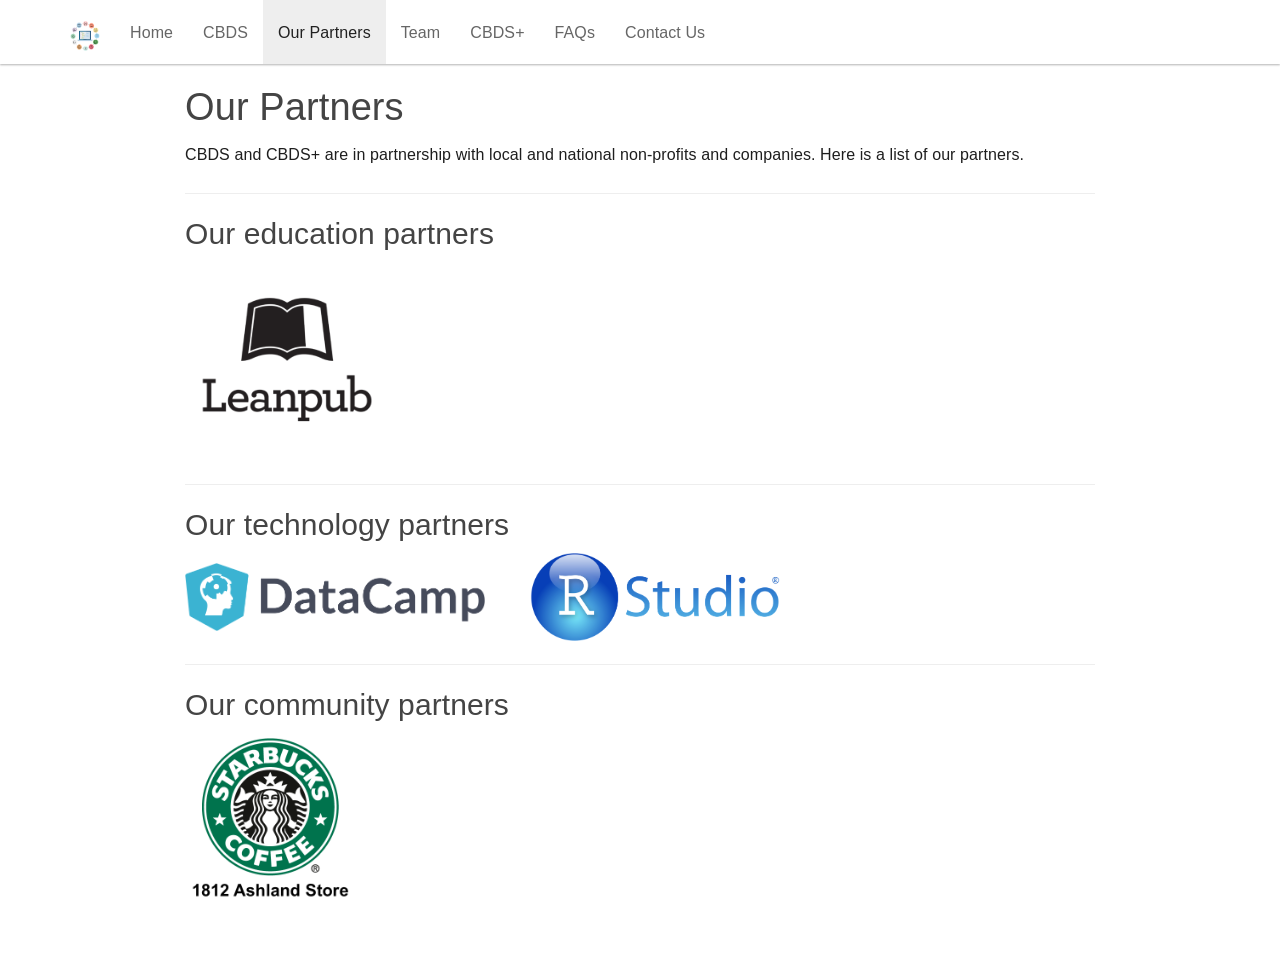
<file: partners.html>
<!DOCTYPE html>

<html xmlns="http://www.w3.org/1999/xhtml">

<head>

<meta charset="utf-8" />
<meta http-equiv="Content-Type" content="text/html; charset=utf-8" />
<meta name="generator" content="pandoc" />




<title>Our Partners</title>

<script src="site_libs/jquery-1.11.3/jquery.min.js"></script>
<meta name="viewport" content="width=device-width, initial-scale=1" />
<link href="site_libs/bootstrap-3.3.5/css/paper.min.css" rel="stylesheet" />
<script src="site_libs/bootstrap-3.3.5/js/bootstrap.min.js"></script>
<script src="site_libs/bootstrap-3.3.5/shim/html5shiv.min.js"></script>
<script src="site_libs/bootstrap-3.3.5/shim/respond.min.js"></script>
<script src="site_libs/navigation-1.1/tabsets.js"></script>
<link href="site_libs/highlightjs-9.12.0/textmate.css" rel="stylesheet" />
<script src="site_libs/highlightjs-9.12.0/highlight.js"></script>

<style type="text/css">code{white-space: pre;}</style>
<style type="text/css">
  pre:not([class]) {
    background-color: white;
  }
</style>
<script type="text/javascript">
if (window.hljs) {
  hljs.configure({languages: []});
  hljs.initHighlightingOnLoad();
  if (document.readyState && document.readyState === "complete") {
    window.setTimeout(function() { hljs.initHighlighting(); }, 0);
  }
}
</script>



<style type="text/css">
h1 {
  font-size: 34px;
}
h1.title {
  font-size: 38px;
}
h2 {
  font-size: 30px;
}
h3 {
  font-size: 24px;
}
h4 {
  font-size: 18px;
}
h5 {
  font-size: 16px;
}
h6 {
  font-size: 12px;
}
.table th:not([align]) {
  text-align: left;
}
</style>

<link rel="stylesheet" href="styles.css" type="text/css" />

</head>

<body>

<style type = "text/css">
.main-container {
  max-width: 940px;
  margin-left: auto;
  margin-right: auto;
}
code {
  color: inherit;
  background-color: rgba(0, 0, 0, 0.04);
}
img {
  max-width:100%;
  height: auto;
}
.tabbed-pane {
  padding-top: 12px;
}
.html-widget {
  margin-bottom: 20px;
}
button.code-folding-btn:focus {
  outline: none;
}
</style>


<style type="text/css">
/* padding for bootstrap navbar */
body {
  padding-top: 64px;
  padding-bottom: 40px;
}
/* offset scroll position for anchor links (for fixed navbar)  */
.section h1 {
  padding-top: 69px;
  margin-top: -69px;
}

.section h2 {
  padding-top: 69px;
  margin-top: -69px;
}
.section h3 {
  padding-top: 69px;
  margin-top: -69px;
}
.section h4 {
  padding-top: 69px;
  margin-top: -69px;
}
.section h5 {
  padding-top: 69px;
  margin-top: -69px;
}
.section h6 {
  padding-top: 69px;
  margin-top: -69px;
}
</style>

<script>
// manage active state of menu based on current page
$(document).ready(function () {
  // active menu anchor
  href = window.location.pathname
  href = href.substr(href.lastIndexOf('/') + 1)
  if (href === "")
    href = "index.html";
  var menuAnchor = $('a[href="' + href + '"]');

  // mark it active
  menuAnchor.parent().addClass('active');

  // if it's got a parent navbar menu mark it active as well
  menuAnchor.closest('li.dropdown').addClass('active');
});
</script>


<div class="container-fluid main-container">

<!-- tabsets -->
<script>
$(document).ready(function () {
  window.buildTabsets("TOC");
});
</script>

<!-- code folding -->






<div class="navbar navbar-default  navbar-fixed-top" role="navigation">
  <div class="container">
    <div class="navbar-header">
      <button type="button" class="navbar-toggle collapsed" data-toggle="collapse" data-target="#navbar">
        <span class="icon-bar"></span>
        <span class="icon-bar"></span>
        <span class="icon-bar"></span>
      </button>
      <a class="navbar-brand" href="index.html"><img id="logo" style="width: 30px;" src="img/logo.png" /></a>
    </div>
    <div id="navbar" class="navbar-collapse collapse">
      <ul class="nav navbar-nav">
        <li>
  <a href="index.html">Home</a>
</li>
<li>
  <a href="cbds.html">CBDS</a>
</li>
<li>
  <a href="partners.html">Our Partners</a>
</li>
<li>
  <a href="team.html">Team</a>
</li>
<li>
  <a href="cbdsplus.html">CBDS+</a>
</li>
<li>
  <a href="faq.html">FAQs</a>
</li>
<li>
  <a href="contact.html">Contact Us</a>
</li>
      </ul>
      <ul class="nav navbar-nav navbar-right">
        
      </ul>
    </div><!--/.nav-collapse -->
  </div><!--/.container -->
</div><!--/.navbar -->

<div class="fluid-row" id="header">



<h1 class="title toc-ignore">Our Partners</h1>

</div>


<p>CBDS and CBDS+ are in partnership with local and national non-profits and companies. Here is a list of our partners.</p>
<hr />
<div id="our-education-partners" class="section level2">
<h2>Our education partners</h2>
<p><a href="http://www.leanpub.com"> <img src="img/index/leanpub.png" width="200"/> </a></p>
<hr />
</div>
<div id="our-technology-partners" class="section level2">
<h2>Our technology partners</h2>
<p><a href="http://www.datacamp.com"> <img src="img/index/datacamp.png" width="300"/> </a>          <a href="http://www.rstudio.com"> <img src="img/index/rstudio.png" width="250"/> </a></p>
<hr />
</div>
<div id="our-community-partners" class="section level2">
<h2>Our community partners</h2>
<p><a href="https://www.starbucks.com/store-locator/store/1017343/1812-ashland-1812-ashland-ave-baltimore-city-md-21205-us"> <img src="img/index/starbucks.png" width="170"/> </a></p>
<!--
### Are you looking for highly trained data scientists? Are you having trouble identifying, attracting, evaluating, and hiring top talent? If you are interested in becoming a hiring partner and hiring remote data workers from our Chromebook Data Science program please complete the survey below.

------

<iframe src="https://docs.google.com/forms/d/e/1FAIpQLSccVo3Vytlj5Z3u02APiO_cmVueVe1WDCpxiB_Dpz5Auzwb7A/viewform?embedded=true" width="760" height="2400" frameborder="0" marginheight="0" marginwidth="0">Loading...</iframe>

-->
</div>




</div>

<script>

// add bootstrap table styles to pandoc tables
function bootstrapStylePandocTables() {
  $('tr.header').parent('thead').parent('table').addClass('table table-condensed');
}
$(document).ready(function () {
  bootstrapStylePandocTables();
});


</script>

<!-- dynamically load mathjax for compatibility with self-contained -->
<script>
  (function () {
    var script = document.createElement("script");
    script.type = "text/javascript";
    script.src  = "https://mathjax.rstudio.com/latest/MathJax.js?config=TeX-AMS-MML_HTMLorMML";
    document.getElementsByTagName("head")[0].appendChild(script);
  })();
</script>

</body>
</html>
</file>
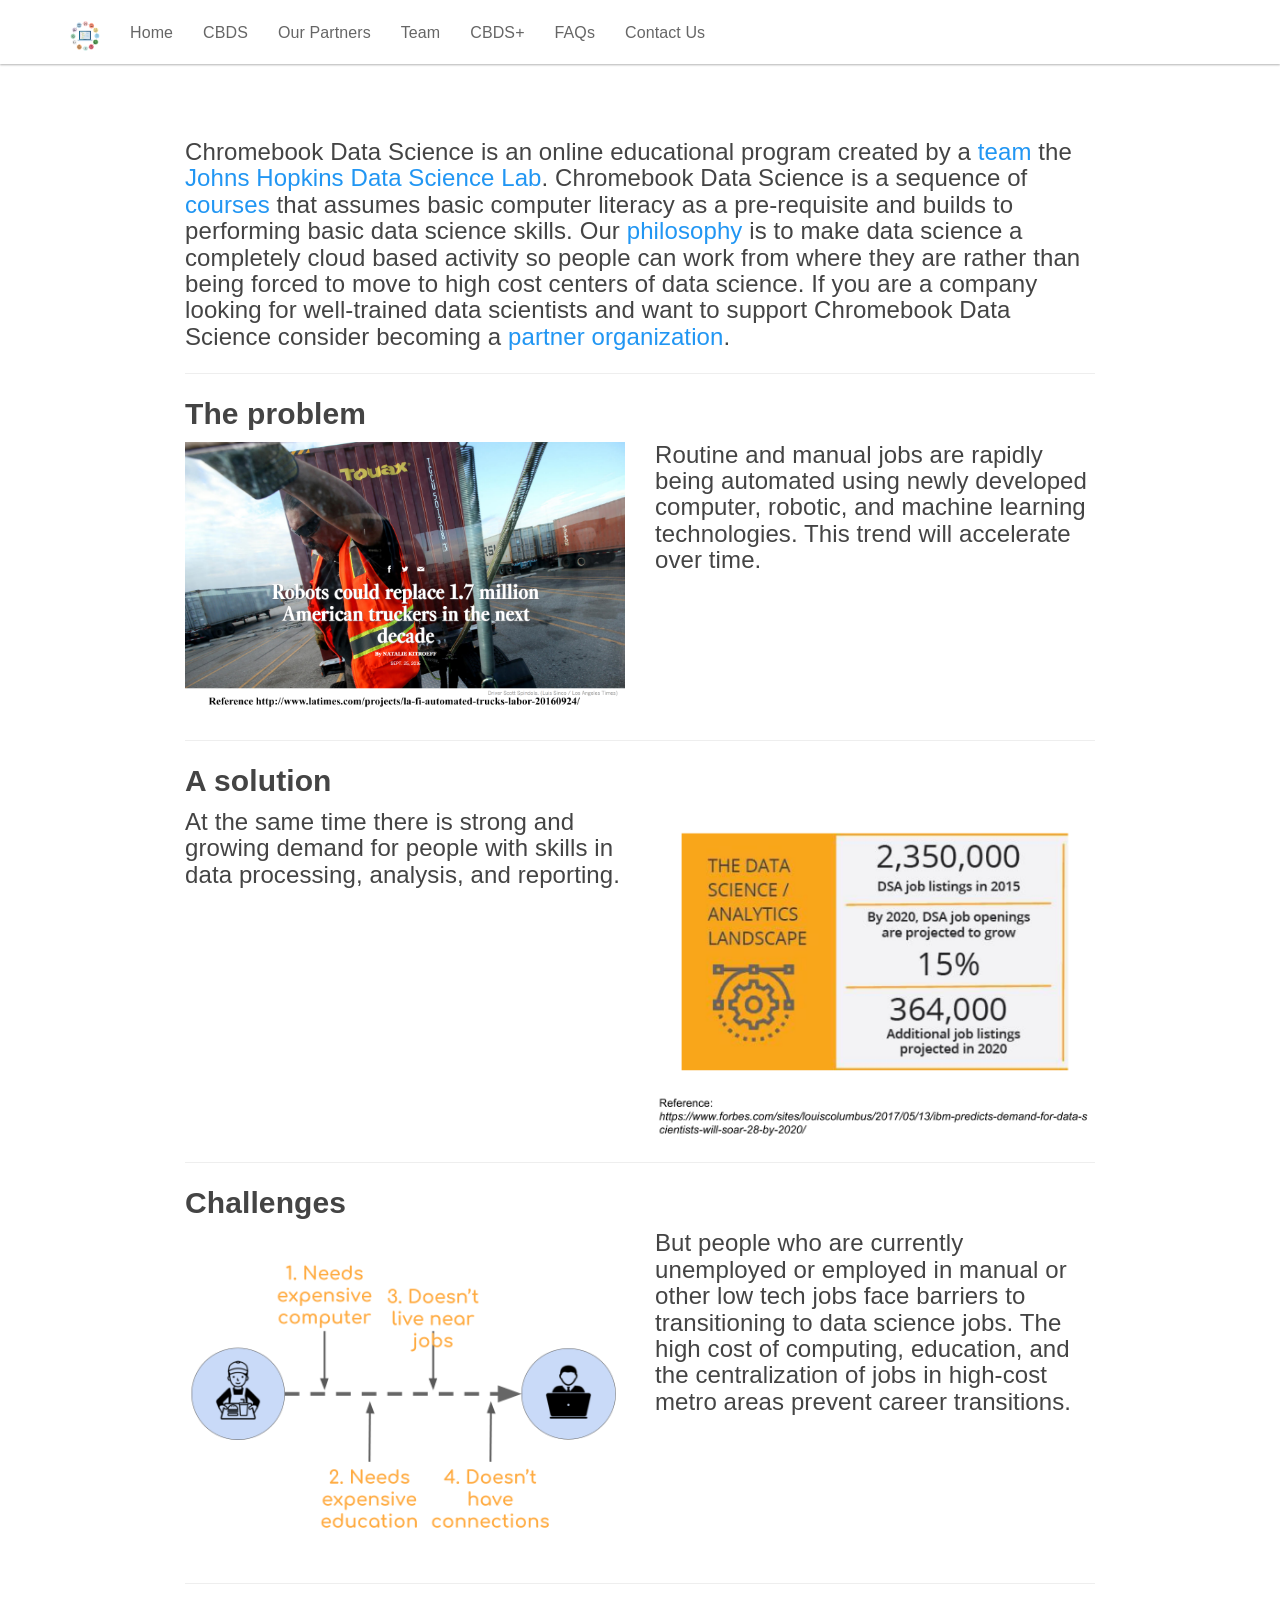
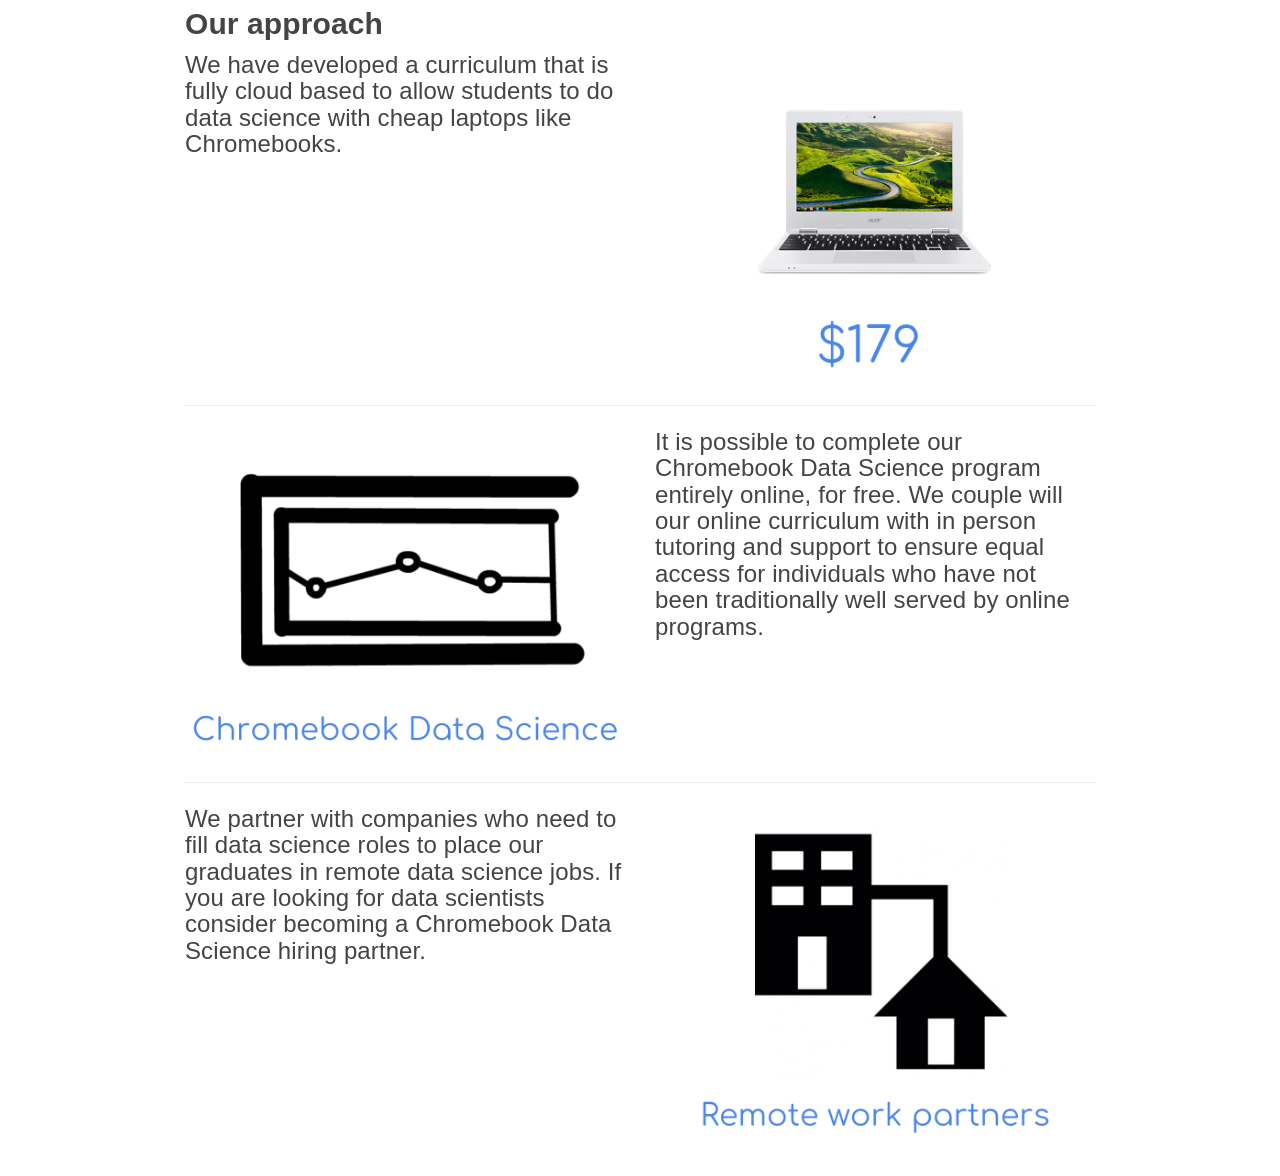
<file: philosophy.html>
<!DOCTYPE html>

<html xmlns="http://www.w3.org/1999/xhtml">

<head>

<meta charset="utf-8" />
<meta http-equiv="Content-Type" content="text/html; charset=utf-8" />
<meta name="generator" content="pandoc" />




<title>philosophy.utf8</title>

<script src="site_libs/jquery-1.11.3/jquery.min.js"></script>
<meta name="viewport" content="width=device-width, initial-scale=1" />
<link href="site_libs/bootstrap-3.3.5/css/paper.min.css" rel="stylesheet" />
<script src="site_libs/bootstrap-3.3.5/js/bootstrap.min.js"></script>
<script src="site_libs/bootstrap-3.3.5/shim/html5shiv.min.js"></script>
<script src="site_libs/bootstrap-3.3.5/shim/respond.min.js"></script>
<script src="site_libs/navigation-1.1/tabsets.js"></script>
<link href="site_libs/highlightjs-9.12.0/textmate.css" rel="stylesheet" />
<script src="site_libs/highlightjs-9.12.0/highlight.js"></script>

<style type="text/css">code{white-space: pre;}</style>
<style type="text/css">
  pre:not([class]) {
    background-color: white;
  }
</style>
<script type="text/javascript">
if (window.hljs) {
  hljs.configure({languages: []});
  hljs.initHighlightingOnLoad();
  if (document.readyState && document.readyState === "complete") {
    window.setTimeout(function() { hljs.initHighlighting(); }, 0);
  }
}
</script>



<style type="text/css">
h1 {
  font-size: 34px;
}
h1.title {
  font-size: 38px;
}
h2 {
  font-size: 30px;
}
h3 {
  font-size: 24px;
}
h4 {
  font-size: 18px;
}
h5 {
  font-size: 16px;
}
h6 {
  font-size: 12px;
}
.table th:not([align]) {
  text-align: left;
}
</style>

<link rel="stylesheet" href="styles.css" type="text/css" />

</head>

<body>

<style type = "text/css">
.main-container {
  max-width: 940px;
  margin-left: auto;
  margin-right: auto;
}
code {
  color: inherit;
  background-color: rgba(0, 0, 0, 0.04);
}
img {
  max-width:100%;
  height: auto;
}
.tabbed-pane {
  padding-top: 12px;
}
.html-widget {
  margin-bottom: 20px;
}
button.code-folding-btn:focus {
  outline: none;
}
</style>


<style type="text/css">
/* padding for bootstrap navbar */
body {
  padding-top: 64px;
  padding-bottom: 40px;
}
/* offset scroll position for anchor links (for fixed navbar)  */
.section h1 {
  padding-top: 69px;
  margin-top: -69px;
}

.section h2 {
  padding-top: 69px;
  margin-top: -69px;
}
.section h3 {
  padding-top: 69px;
  margin-top: -69px;
}
.section h4 {
  padding-top: 69px;
  margin-top: -69px;
}
.section h5 {
  padding-top: 69px;
  margin-top: -69px;
}
.section h6 {
  padding-top: 69px;
  margin-top: -69px;
}
</style>

<script>
// manage active state of menu based on current page
$(document).ready(function () {
  // active menu anchor
  href = window.location.pathname
  href = href.substr(href.lastIndexOf('/') + 1)
  if (href === "")
    href = "index.html";
  var menuAnchor = $('a[href="' + href + '"]');

  // mark it active
  menuAnchor.parent().addClass('active');

  // if it's got a parent navbar menu mark it active as well
  menuAnchor.closest('li.dropdown').addClass('active');
});
</script>


<div class="container-fluid main-container">

<!-- tabsets -->
<script>
$(document).ready(function () {
  window.buildTabsets("TOC");
});
</script>

<!-- code folding -->






<div class="navbar navbar-default  navbar-fixed-top" role="navigation">
  <div class="container">
    <div class="navbar-header">
      <button type="button" class="navbar-toggle collapsed" data-toggle="collapse" data-target="#navbar">
        <span class="icon-bar"></span>
        <span class="icon-bar"></span>
        <span class="icon-bar"></span>
      </button>
      <a class="navbar-brand" href="index.html"><img id="logo" style="width: 30px;" src="img/logo.png" /></a>
    </div>
    <div id="navbar" class="navbar-collapse collapse">
      <ul class="nav navbar-nav">
        <li>
  <a href="index.html">Home</a>
</li>
<li>
  <a href="cbds.html">CBDS</a>
</li>
<li>
  <a href="partners.html">Our Partners</a>
</li>
<li>
  <a href="team.html">Team</a>
</li>
<li>
  <a href="cbdsplus.html">CBDS+</a>
</li>
<li>
  <a href="faq.html">FAQs</a>
</li>
<li>
  <a href="contact.html">Contact Us</a>
</li>
      </ul>
      <ul class="nav navbar-nav navbar-right">
        
      </ul>
    </div><!--/.nav-collapse -->
  </div><!--/.container -->
</div><!--/.navbar -->

<div class="fluid-row" id="header">




</div>


<p></br></br></p>
<div id="chromebook-data-science-is-an-online-educational-program-created-by-a-team-the-johns-hopkins-data-science-lab.-chromebook-data-science-is-a-sequence-of-courses-that-assumes-basic-computer-literacy-as-a-pre-requisite-and-builds-to-performing-basic-data-science-skills.-our-philosophy-is-to-make-data-science-a-completely-cloud-based-activity-so-people-can-work-from-where-they-are-rather-than-being-forced-to-move-to-high-cost-centers-of-data-science.-if-you-are-a-company-looking-for-well-trained-data-scientists-and-want-to-support-chromebook-data-science-consider-becoming-a-partner-organization." class="section level3">
<h3>Chromebook Data Science is an online educational program created by a <a href="./team.html">team</a> the <a href="http://jhudatascience.org/">Johns Hopkins Data Science Lab</a>. Chromebook Data Science is a sequence of <a href="./curriculum.html">courses</a> that assumes basic computer literacy as a pre-requisite and builds to performing basic data science skills. Our <a href="./philosphy.html">philosophy</a> is to make data science a completely cloud based activity so people can work from where they are rather than being forced to move to high cost centers of data science. If you are a company looking for well-trained data scientists and want to support Chromebook Data Science consider becoming a <a href="./partners.html">partner organization</a>.</h3>
<hr />
</div>
<div id="the-problem" class="section level2">
<h2><strong>The problem</strong></h2>
<div class="row">
<div class="col-sm-6">
<img src="./img/01_index.png" width="100%"/>
</div>
<div class="col-sm-6">
<h3>Routine and manual jobs are rapidly being automated using newly developed computer, robotic, and machine learning technologies. This trend will accelerate over time.</h3>
</div>
</div>
<hr />
</div>
<div id="a-solution" class="section level2">
<h2><strong>A solution</strong></h2>
<div class="row">
<div class="col-sm-6">
<h3>At the same time there is strong and growing demand for people with skills in data processing, analysis, and reporting.</h3>
</div>
<div class="col-sm-6">
<img src="./img/02_index.png" width="100%"/>
</div>
</div>
<hr />
</div>
<div id="challenges" class="section level2">
<h2><strong>Challenges</strong></h2>
<div class="row">
<div class="col-sm-6">
<img src="./img/04_index.png" width="100%"/>
</div>
<div class="col-sm-6">
<h3>But people who are currently unemployed or employed in manual or other low tech jobs face barriers to transitioning to data science jobs. The high cost of computing, education, and the centralization of jobs in high-cost metro areas prevent career transitions.</h3>
</div>
</div>
<hr />
</div>
<div id="our-approach" class="section level2">
<h2><strong>Our approach</strong></h2>
<div class="row">
<div class="col-sm-6">
<h3>We have developed a curriculum that is fully cloud based to allow students to do data science with cheap laptops like Chromebooks.</h3>
</div>
<div class="col-sm-6">
<img src="./img/05_index.png" width="100%"/>
</div>
</div>
<hr />
<div class="row">
<div class="col-sm-6">
<img src="./img/06_index.png" width="100%"/>
</div>
<div class="col-sm-6">
<h3>It is possible to complete our Chromebook Data Science program entirely online, for free. We couple will our online curriculum with in person tutoring and support to ensure equal access for individuals who have not been traditionally well served by online programs.</h3>
</div>
</div>
<hr />
<div class="row">
<div class="col-sm-6">
<h3>We partner with companies who need to fill data science roles to place our graduates in remote data science jobs. If you are looking for data scientists consider becoming a Chromebook Data Science hiring partner. </h3>
</div>
<div class="col-sm-6">
<img src="./img/07_index.png" width="100%"/>
</div>
</div>
</div>




</div>

<script>

// add bootstrap table styles to pandoc tables
function bootstrapStylePandocTables() {
  $('tr.header').parent('thead').parent('table').addClass('table table-condensed');
}
$(document).ready(function () {
  bootstrapStylePandocTables();
});


</script>

<!-- dynamically load mathjax for compatibility with self-contained -->
<script>
  (function () {
    var script = document.createElement("script");
    script.type = "text/javascript";
    script.src  = "https://mathjax.rstudio.com/latest/MathJax.js?config=TeX-AMS-MML_HTMLorMML";
    document.getElementsByTagName("head")[0].appendChild(script);
  })();
</script>

</body>
</html>
</file>
<file: site_libs/highlightjs-9.12.0/textmate.css>
.hljs-literal {
  color: rgb(88, 72, 246);
}

.hljs-number {
  color: rgb(0, 0, 205);
}

.hljs-comment {
  color: rgb(76, 136, 107);
}

.hljs-keyword {
  color: rgb(0, 0, 255);
}

.hljs-string {
  color: rgb(3, 106, 7);
}
</file>
<file: styles.css>
body { background-color: #ffffff; /* light gray */ font-family: "HelveticaNeue-Light", "Helvetica Neue Light", "Helvetica Neue", Helvetica, Arial, "Lucida Grande", sans-serif; font-weight: 500; font-size: 16px; color: #1e1e1e; /* dark gray */ }

.center {
    display: block;
    margin-left: auto;
    margin-right: auto;
    width: 50%;
}
</file>
<file: site_libs/bootstrap-3.3.5/css/paper.min.css>
@font-face {
  font-family: 'Roboto';
  font-style: normal;
  font-weight: 300;
  src: url(fonts/RobotoLight.ttf) format('truetype');
}
@font-face {
  font-family: 'Roboto';
  font-style: normal;
  font-weight: 400;
  src: url(fonts/Roboto.ttf) format('truetype');
}
@font-face {
  font-family: 'Roboto';
  font-style: normal;
  font-weight: 500;
  src: url(fonts/RobotoMedium.ttf) format('truetype');
}
@font-face {
  font-family: 'Roboto';
  font-style: normal;
  font-weight: 700;
  src: url(fonts/RobotoBold.ttf) format('truetype');
}

/*!
 * bootswatch v3.3.6
 * Homepage: http://bootswatch.com
 * Copyright 2012-2015 Thomas Park
 * Licensed under MIT
 * Based on Bootstrap
*//*!
 * Bootstrap v3.3.6 (http://getbootstrap.com)
 * Copyright 2011-2015 Twitter, Inc.
 * Licensed under MIT (https://github.com/twbs/bootstrap/blob/master/LICENSE)
 *//*! normalize.css v3.0.3 | MIT License | github.com/necolas/normalize.css */html{font-family:sans-serif;-ms-text-size-adjust:100%;-webkit-text-size-adjust:100%}body{margin:0}article,aside,details,figcaption,figure,footer,header,hgroup,main,menu,nav,section,summary{display:block}audio,canvas,progress,video{display:inline-block;vertical-align:baseline}audio:not([controls]){display:none;height:0}[hidden],template{display:none}a{background-color:transparent}a:active,a:hover{outline:0}abbr[title]{border-bottom:1px dotted}b,strong{font-weight:bold}dfn{font-style:italic}h1{font-size:2em;margin:0.67em 0}mark{background:#ff0;color:#000}small{font-size:80%}sub,sup{font-size:75%;line-height:0;position:relative;vertical-align:baseline}sup{top:-0.5em}sub{bottom:-0.25em}img{border:0}svg:not(:root){overflow:hidden}figure{margin:1em 40px}hr{-webkit-box-sizing:content-box;-moz-box-sizing:content-box;box-sizing:content-box;height:0}pre{overflow:auto}code,kbd,pre,samp{font-family:monospace, monospace;font-size:1em}button,input,optgroup,select,textarea{color:inherit;font:inherit;margin:0}button{overflow:visible}button,select{text-transform:none}button,html input[type="button"],input[type="reset"],input[type="submit"]{-webkit-appearance:button;cursor:pointer}button[disabled],html input[disabled]{cursor:default}button::-moz-focus-inner,input::-moz-focus-inner{border:0;padding:0}input{line-height:normal}input[type="checkbox"],input[type="radio"]{-webkit-box-sizing:border-box;-moz-box-sizing:border-box;box-sizing:border-box;padding:0}input[type="number"]::-webkit-inner-spin-button,input[type="number"]::-webkit-outer-spin-button{height:auto}input[type="search"]{-webkit-appearance:textfield;-webkit-box-sizing:content-box;-moz-box-sizing:content-box;box-sizing:content-box}input[type="search"]::-webkit-search-cancel-button,input[type="search"]::-webkit-search-decoration{-webkit-appearance:none}fieldset{border:1px solid #c0c0c0;margin:0 2px;padding:0.35em 0.625em 0.75em}legend{border:0;padding:0}textarea{overflow:auto}optgroup{font-weight:bold}table{border-collapse:collapse;border-spacing:0}td,th{padding:0}/*! Source: https://github.com/h5bp/html5-boilerplate/blob/master/src/css/main.css */@media print{*,*:before,*:after{background:transparent !important;color:#000 !important;-webkit-box-shadow:none !important;box-shadow:none !important;text-shadow:none !important}a,a:visited{text-decoration:underline}a[href]:after{content:" (" attr(href) ")"}abbr[title]:after{content:" (" attr(title) ")"}a[href^="#"]:after,a[href^="javascript:"]:after{content:""}pre,blockquote{border:1px solid #999;page-break-inside:avoid}thead{display:table-header-group}tr,img{page-break-inside:avoid}img{max-width:100% !important}p,h2,h3{orphans:3;widows:3}h2,h3{page-break-after:avoid}.navbar{display:none}.btn>.caret,.dropup>.btn>.caret{border-top-color:#000 !important}.label{border:1px solid #000}.table{border-collapse:collapse !important}.table td,.table th{background-color:#fff !important}.table-bordered th,.table-bordered td{border:1px solid #ddd !important}}@font-face{font-family:'Glyphicons Halflings';src:url('../fonts/glyphicons-halflings-regular.eot');src:url('../fonts/glyphicons-halflings-regular.eot?#iefix') format('embedded-opentype'),url('../fonts/glyphicons-halflings-regular.woff') format('woff'),url('../fonts/glyphicons-halflings-regular.ttf') format('truetype'),url('../fonts/glyphicons-halflings-regular.svg#glyphicons_halflingsregular') format('svg')}.glyphicon{position:relative;top:1px;display:inline-block;font-family:'Glyphicons Halflings';font-style:normal;font-weight:normal;line-height:1;-webkit-font-smoothing:antialiased;-moz-osx-font-smoothing:grayscale}.glyphicon-asterisk:before{content:"\002a"}.glyphicon-plus:before{content:"\002b"}.glyphicon-euro:before,.glyphicon-eur:before{content:"\20ac"}.glyphicon-minus:before{content:"\2212"}.glyphicon-cloud:before{content:"\2601"}.glyphicon-envelope:before{content:"\2709"}.glyphicon-pencil:before{content:"\270f"}.glyphicon-glass:before{content:"\e001"}.glyphicon-music:before{content:"\e002"}.glyphicon-search:before{content:"\e003"}.glyphicon-heart:before{content:"\e005"}.glyphicon-star:before{content:"\e006"}.glyphicon-star-empty:before{content:"\e007"}.glyphicon-user:before{content:"\e008"}.glyphicon-film:before{content:"\e009"}.glyphicon-th-large:before{content:"\e010"}.glyphicon-th:before{content:"\e011"}.glyphicon-th-list:before{content:"\e012"}.glyphicon-ok:before{content:"\e013"}.glyphicon-remove:before{content:"\e014"}.glyphicon-zoom-in:before{content:"\e015"}.glyphicon-zoom-out:before{content:"\e016"}.glyphicon-off:before{content:"\e017"}.glyphicon-signal:before{content:"\e018"}.glyphicon-cog:before{content:"\e019"}.glyphicon-trash:before{content:"\e020"}.glyphicon-home:before{content:"\e021"}.glyphicon-file:before{content:"\e022"}.glyphicon-time:before{content:"\e023"}.glyphicon-road:before{content:"\e024"}.glyphicon-download-alt:before{content:"\e025"}.glyphicon-download:before{content:"\e026"}.glyphicon-upload:before{content:"\e027"}.glyphicon-inbox:before{content:"\e028"}.glyphicon-play-circle:before{content:"\e029"}.glyphicon-repeat:before{content:"\e030"}.glyphicon-refresh:before{content:"\e031"}.glyphicon-list-alt:before{content:"\e032"}.glyphicon-lock:before{content:"\e033"}.glyphicon-flag:before{content:"\e034"}.glyphicon-headphones:before{content:"\e035"}.glyphicon-volume-off:before{content:"\e036"}.glyphicon-volume-down:before{content:"\e037"}.glyphicon-volume-up:before{content:"\e038"}.glyphicon-qrcode:before{content:"\e039"}.glyphicon-barcode:before{content:"\e040"}.glyphicon-tag:before{content:"\e041"}.glyphicon-tags:before{content:"\e042"}.glyphicon-book:before{content:"\e043"}.glyphicon-bookmark:before{content:"\e044"}.glyphicon-print:before{content:"\e045"}.glyphicon-camera:before{content:"\e046"}.glyphicon-font:before{content:"\e047"}.glyphicon-bold:before{content:"\e048"}.glyphicon-italic:before{content:"\e049"}.glyphicon-text-height:before{content:"\e050"}.glyphicon-text-width:before{content:"\e051"}.glyphicon-align-left:before{content:"\e052"}.glyphicon-align-center:before{content:"\e053"}.glyphicon-align-right:before{content:"\e054"}.glyphicon-align-justify:before{content:"\e055"}.glyphicon-list:before{content:"\e056"}.glyphicon-indent-left:before{content:"\e057"}.glyphicon-indent-right:before{content:"\e058"}.glyphicon-facetime-video:before{content:"\e059"}.glyphicon-picture:before{content:"\e060"}.glyphicon-map-marker:before{content:"\e062"}.glyphicon-adjust:before{content:"\e063"}.glyphicon-tint:before{content:"\e064"}.glyphicon-edit:before{content:"\e065"}.glyphicon-share:before{content:"\e066"}.glyphicon-check:before{content:"\e067"}.glyphicon-move:before{content:"\e068"}.glyphicon-step-backward:before{content:"\e069"}.glyphicon-fast-backward:before{content:"\e070"}.glyphicon-backward:before{content:"\e071"}.glyphicon-play:before{content:"\e072"}.glyphicon-pause:before{content:"\e073"}.glyphicon-stop:before{content:"\e074"}.glyphicon-forward:before{content:"\e075"}.glyphicon-fast-forward:before{content:"\e076"}.glyphicon-step-forward:before{content:"\e077"}.glyphicon-eject:before{content:"\e078"}.glyphicon-chevron-left:before{content:"\e079"}.glyphicon-chevron-right:before{content:"\e080"}.glyphicon-plus-sign:before{content:"\e081"}.glyphicon-minus-sign:before{content:"\e082"}.glyphicon-remove-sign:before{content:"\e083"}.glyphicon-ok-sign:before{content:"\e084"}.glyphicon-question-sign:before{content:"\e085"}.glyphicon-info-sign:before{content:"\e086"}.glyphicon-screenshot:before{content:"\e087"}.glyphicon-remove-circle:before{content:"\e088"}.glyphicon-ok-circle:before{content:"\e089"}.glyphicon-ban-circle:before{content:"\e090"}.glyphicon-arrow-left:before{content:"\e091"}.glyphicon-arrow-right:before{content:"\e092"}.glyphicon-arrow-up:before{content:"\e093"}.glyphicon-arrow-down:before{content:"\e094"}.glyphicon-share-alt:before{content:"\e095"}.glyphicon-resize-full:before{content:"\e096"}.glyphicon-resize-small:before{content:"\e097"}.glyphicon-exclamation-sign:before{content:"\e101"}.glyphicon-gift:before{content:"\e102"}.glyphicon-leaf:before{content:"\e103"}.glyphicon-fire:before{content:"\e104"}.glyphicon-eye-open:before{content:"\e105"}.glyphicon-eye-close:before{content:"\e106"}.glyphicon-warning-sign:before{content:"\e107"}.glyphicon-plane:before{content:"\e108"}.glyphicon-calendar:before{content:"\e109"}.glyphicon-random:before{content:"\e110"}.glyphicon-comment:before{content:"\e111"}.glyphicon-magnet:before{content:"\e112"}.glyphicon-chevron-up:before{content:"\e113"}.glyphicon-chevron-down:before{content:"\e114"}.glyphicon-retweet:before{content:"\e115"}.glyphicon-shopping-cart:before{content:"\e116"}.glyphicon-folder-close:before{content:"\e117"}.glyphicon-folder-open:before{content:"\e118"}.glyphicon-resize-vertical:before{content:"\e119"}.glyphicon-resize-horizontal:before{content:"\e120"}.glyphicon-hdd:before{content:"\e121"}.glyphicon-bullhorn:before{content:"\e122"}.glyphicon-bell:before{content:"\e123"}.glyphicon-certificate:before{content:"\e124"}.glyphicon-thumbs-up:before{content:"\e125"}.glyphicon-thumbs-down:before{content:"\e126"}.glyphicon-hand-right:before{content:"\e127"}.glyphicon-hand-left:before{content:"\e128"}.glyphicon-hand-up:before{content:"\e129"}.glyphicon-hand-down:before{content:"\e130"}.glyphicon-circle-arrow-right:before{content:"\e131"}.glyphicon-circle-arrow-left:before{content:"\e132"}.glyphicon-circle-arrow-up:before{content:"\e133"}.glyphicon-circle-arrow-down:before{content:"\e134"}.glyphicon-globe:before{content:"\e135"}.glyphicon-wrench:before{content:"\e136"}.glyphicon-tasks:before{content:"\e137"}.glyphicon-filter:before{content:"\e138"}.glyphicon-briefcase:before{content:"\e139"}.glyphicon-fullscreen:before{content:"\e140"}.glyphicon-dashboard:before{content:"\e141"}.glyphicon-paperclip:before{content:"\e142"}.glyphicon-heart-empty:before{content:"\e143"}.glyphicon-link:before{content:"\e144"}.glyphicon-phone:before{content:"\e145"}.glyphicon-pushpin:before{content:"\e146"}.glyphicon-usd:before{content:"\e148"}.glyphicon-gbp:before{content:"\e149"}.glyphicon-sort:before{content:"\e150"}.glyphicon-sort-by-alphabet:before{content:"\e151"}.glyphicon-sort-by-alphabet-alt:before{content:"\e152"}.glyphicon-sort-by-order:before{content:"\e153"}.glyphicon-sort-by-order-alt:before{content:"\e154"}.glyphicon-sort-by-attributes:before{content:"\e155"}.glyphicon-sort-by-attributes-alt:before{content:"\e156"}.glyphicon-unchecked:before{content:"\e157"}.glyphicon-expand:before{content:"\e158"}.glyphicon-collapse-down:before{content:"\e159"}.glyphicon-collapse-up:before{content:"\e160"}.glyphicon-log-in:before{content:"\e161"}.glyphicon-flash:before{content:"\e162"}.glyphicon-log-out:before{content:"\e163"}.glyphicon-new-window:before{content:"\e164"}.glyphicon-record:before{content:"\e165"}.glyphicon-save:before{content:"\e166"}.glyphicon-open:before{content:"\e167"}.glyphicon-saved:before{content:"\e168"}.glyphicon-import:before{content:"\e169"}.glyphicon-export:before{content:"\e170"}.glyphicon-send:before{content:"\e171"}.glyphicon-floppy-disk:before{content:"\e172"}.glyphicon-floppy-saved:before{content:"\e173"}.glyphicon-floppy-remove:before{content:"\e174"}.glyphicon-floppy-save:before{content:"\e175"}.glyphicon-floppy-open:before{content:"\e176"}.glyphicon-credit-card:before{content:"\e177"}.glyphicon-transfer:before{content:"\e178"}.glyphicon-cutlery:before{content:"\e179"}.glyphicon-header:before{content:"\e180"}.glyphicon-compressed:before{content:"\e181"}.glyphicon-earphone:before{content:"\e182"}.glyphicon-phone-alt:before{content:"\e183"}.glyphicon-tower:before{content:"\e184"}.glyphicon-stats:before{content:"\e185"}.glyphicon-sd-video:before{content:"\e186"}.glyphicon-hd-video:before{content:"\e187"}.glyphicon-subtitles:before{content:"\e188"}.glyphicon-sound-stereo:before{content:"\e189"}.glyphicon-sound-dolby:before{content:"\e190"}.glyphicon-sound-5-1:before{content:"\e191"}.glyphicon-sound-6-1:before{content:"\e192"}.glyphicon-sound-7-1:before{content:"\e193"}.glyphicon-copyright-mark:before{content:"\e194"}.glyphicon-registration-mark:before{content:"\e195"}.glyphicon-cloud-download:before{content:"\e197"}.glyphicon-cloud-upload:before{content:"\e198"}.glyphicon-tree-conifer:before{content:"\e199"}.glyphicon-tree-deciduous:before{content:"\e200"}.glyphicon-cd:before{content:"\e201"}.glyphicon-save-file:before{content:"\e202"}.glyphicon-open-file:before{content:"\e203"}.glyphicon-level-up:before{content:"\e204"}.glyphicon-copy:before{content:"\e205"}.glyphicon-paste:before{content:"\e206"}.glyphicon-alert:before{content:"\e209"}.glyphicon-equalizer:before{content:"\e210"}.glyphicon-king:before{content:"\e211"}.glyphicon-queen:before{content:"\e212"}.glyphicon-pawn:before{content:"\e213"}.glyphicon-bishop:before{content:"\e214"}.glyphicon-knight:before{content:"\e215"}.glyphicon-baby-formula:before{content:"\e216"}.glyphicon-tent:before{content:"\26fa"}.glyphicon-blackboard:before{content:"\e218"}.glyphicon-bed:before{content:"\e219"}.glyphicon-apple:before{content:"\f8ff"}.glyphicon-erase:before{content:"\e221"}.glyphicon-hourglass:before{content:"\231b"}.glyphicon-lamp:before{content:"\e223"}.glyphicon-duplicate:before{content:"\e224"}.glyphicon-piggy-bank:before{content:"\e225"}.glyphicon-scissors:before{content:"\e226"}.glyphicon-bitcoin:before{content:"\e227"}.glyphicon-btc:before{content:"\e227"}.glyphicon-xbt:before{content:"\e227"}.glyphicon-yen:before{content:"\00a5"}.glyphicon-jpy:before{content:"\00a5"}.glyphicon-ruble:before{content:"\20bd"}.glyphicon-rub:before{content:"\20bd"}.glyphicon-scale:before{content:"\e230"}.glyphicon-ice-lolly:before{content:"\e231"}.glyphicon-ice-lolly-tasted:before{content:"\e232"}.glyphicon-education:before{content:"\e233"}.glyphicon-option-horizontal:before{content:"\e234"}.glyphicon-option-vertical:before{content:"\e235"}.glyphicon-menu-hamburger:before{content:"\e236"}.glyphicon-modal-window:before{content:"\e237"}.glyphicon-oil:before{content:"\e238"}.glyphicon-grain:before{content:"\e239"}.glyphicon-sunglasses:before{content:"\e240"}.glyphicon-text-size:before{content:"\e241"}.glyphicon-text-color:before{content:"\e242"}.glyphicon-text-background:before{content:"\e243"}.glyphicon-object-align-top:before{content:"\e244"}.glyphicon-object-align-bottom:before{content:"\e245"}.glyphicon-object-align-horizontal:before{content:"\e246"}.glyphicon-object-align-left:before{content:"\e247"}.glyphicon-object-align-vertical:before{content:"\e248"}.glyphicon-object-align-right:before{content:"\e249"}.glyphicon-triangle-right:before{content:"\e250"}.glyphicon-triangle-left:before{content:"\e251"}.glyphicon-triangle-bottom:before{content:"\e252"}.glyphicon-triangle-top:before{content:"\e253"}.glyphicon-console:before{content:"\e254"}.glyphicon-superscript:before{content:"\e255"}.glyphicon-subscript:before{content:"\e256"}.glyphicon-menu-left:before{content:"\e257"}.glyphicon-menu-right:before{content:"\e258"}.glyphicon-menu-down:before{content:"\e259"}.glyphicon-menu-up:before{content:"\e260"}*{-webkit-box-sizing:border-box;-moz-box-sizing:border-box;box-sizing:border-box}*:before,*:after{-webkit-box-sizing:border-box;-moz-box-sizing:border-box;box-sizing:border-box}html{font-size:10px;-webkit-tap-highlight-color:rgba(0,0,0,0)}body{font-family:"Roboto","Helvetica Neue",Helvetica,Arial,sans-serif;font-size:13px;line-height:1.846;color:#666666;background-color:#ffffff}input,button,select,textarea{font-family:inherit;font-size:inherit;line-height:inherit}a{color:#2196f3;text-decoration:none}a:hover,a:focus{color:#0a6ebd;text-decoration:underline}a:focus{outline:thin dotted;outline:5px auto -webkit-focus-ring-color;outline-offset:-2px}figure{margin:0}img{vertical-align:middle}.img-responsive,.thumbnail>img,.thumbnail a>img,.carousel-inner>.item>img,.carousel-inner>.item>a>img{display:block;max-width:100%;height:auto}.img-rounded{border-radius:3px}.img-thumbnail{padding:4px;line-height:1.846;background-color:#ffffff;border:1px solid #dddddd;border-radius:3px;-webkit-transition:all .2s ease-in-out;-o-transition:all .2s ease-in-out;transition:all .2s ease-in-out;display:inline-block;max-width:100%;height:auto}.img-circle{border-radius:50%}hr{margin-top:23px;margin-bottom:23px;border:0;border-top:1px solid #eeeeee}.sr-only{position:absolute;width:1px;height:1px;margin:-1px;padding:0;overflow:hidden;clip:rect(0, 0, 0, 0);border:0}.sr-only-focusable:active,.sr-only-focusable:focus{position:static;width:auto;height:auto;margin:0;overflow:visible;clip:auto}[role="button"]{cursor:pointer}h1,h2,h3,h4,h5,h6,.h1,.h2,.h3,.h4,.h5,.h6{font-family:inherit;font-weight:400;line-height:1.1;color:#444444}h1 small,h2 small,h3 small,h4 small,h5 small,h6 small,.h1 small,.h2 small,.h3 small,.h4 small,.h5 small,.h6 small,h1 .small,h2 .small,h3 .small,h4 .small,h5 .small,h6 .small,.h1 .small,.h2 .small,.h3 .small,.h4 .small,.h5 .small,.h6 .small{font-weight:normal;line-height:1;color:#bbbbbb}h1,.h1,h2,.h2,h3,.h3{margin-top:23px;margin-bottom:11.5px}h1 small,.h1 small,h2 small,.h2 small,h3 small,.h3 small,h1 .small,.h1 .small,h2 .small,.h2 .small,h3 .small,.h3 .small{font-size:65%}h4,.h4,h5,.h5,h6,.h6{margin-top:11.5px;margin-bottom:11.5px}h4 small,.h4 small,h5 small,.h5 small,h6 small,.h6 small,h4 .small,.h4 .small,h5 .small,.h5 .small,h6 .small,.h6 .small{font-size:75%}h1,.h1{font-size:56px}h2,.h2{font-size:45px}h3,.h3{font-size:34px}h4,.h4{font-size:24px}h5,.h5{font-size:20px}h6,.h6{font-size:14px}p{margin:0 0 11.5px}.lead{margin-bottom:23px;font-size:14px;font-weight:300;line-height:1.4}@media (min-width:768px){.lead{font-size:19.5px}}small,.small{font-size:92%}mark,.mark{background-color:#ffe0b2;padding:.2em}.text-left{text-align:left}.text-right{text-align:right}.text-center{text-align:center}.text-justify{text-align:justify}.text-nowrap{white-space:nowrap}.text-lowercase{text-transform:lowercase}.text-uppercase{text-transform:uppercase}.text-capitalize{text-transform:capitalize}.text-muted{color:#bbbbbb}.text-primary{color:#2196f3}a.text-primary:hover,a.text-primary:focus{color:#0c7cd5}.text-success{color:#4caf50}a.text-success:hover,a.text-success:focus{color:#3d8b40}.text-info{color:#9c27b0}a.text-info:hover,a.text-info:focus{color:#771e86}.text-warning{color:#ff9800}a.text-warning:hover,a.text-warning:focus{color:#cc7a00}.text-danger{color:#e51c23}a.text-danger:hover,a.text-danger:focus{color:#b9151b}.bg-primary{color:#fff;background-color:#2196f3}a.bg-primary:hover,a.bg-primary:focus{background-color:#0c7cd5}.bg-success{background-color:#dff0d8}a.bg-success:hover,a.bg-success:focus{background-color:#c1e2b3}.bg-info{background-color:#e1bee7}a.bg-info:hover,a.bg-info:focus{background-color:#d099d9}.bg-warning{background-color:#ffe0b2}a.bg-warning:hover,a.bg-warning:focus{background-color:#ffcb7f}.bg-danger{background-color:#f9bdbb}a.bg-danger:hover,a.bg-danger:focus{background-color:#f5908c}.page-header{padding-bottom:10.5px;margin:46px 0 23px;border-bottom:1px solid #eeeeee}ul,ol{margin-top:0;margin-bottom:11.5px}ul ul,ol ul,ul ol,ol ol{margin-bottom:0}.list-unstyled{padding-left:0;list-style:none}.list-inline{padding-left:0;list-style:none;margin-left:-5px}.list-inline>li{display:inline-block;padding-left:5px;padding-right:5px}dl{margin-top:0;margin-bottom:23px}dt,dd{line-height:1.846}dt{font-weight:bold}dd{margin-left:0}@media (min-width:768px){.dl-horizontal dt{float:left;width:160px;clear:left;text-align:right;overflow:hidden;text-overflow:ellipsis;white-space:nowrap}.dl-horizontal dd{margin-left:180px}}abbr[title],abbr[data-original-title]{cursor:help;border-bottom:1px dotted #bbbbbb}.initialism{font-size:90%;text-transform:uppercase}blockquote{padding:11.5px 23px;margin:0 0 23px;font-size:16.25px;border-left:5px solid #eeeeee}blockquote p:last-child,blockquote ul:last-child,blockquote ol:last-child{margin-bottom:0}blockquote footer,blockquote small,blockquote .small{display:block;font-size:80%;line-height:1.846;color:#bbbbbb}blockquote footer:before,blockquote small:before,blockquote .small:before{content:'\2014 \00A0'}.blockquote-reverse,blockquote.pull-right{padding-right:15px;padding-left:0;border-right:5px solid #eeeeee;border-left:0;text-align:right}.blockquote-reverse footer:before,blockquote.pull-right footer:before,.blockquote-reverse small:before,blockquote.pull-right small:before,.blockquote-reverse .small:before,blockquote.pull-right .small:before{content:''}.blockquote-reverse footer:after,blockquote.pull-right footer:after,.blockquote-reverse small:after,blockquote.pull-right small:after,.blockquote-reverse .small:after,blockquote.pull-right .small:after{content:'\00A0 \2014'}address{margin-bottom:23px;font-style:normal;line-height:1.846}code,kbd,pre,samp{font-family:monospace}code{padding:2px 4px;font-size:90%;color:#c7254e;background-color:#f9f2f4;border-radius:3px}kbd{padding:2px 4px;font-size:90%;color:#ffffff;background-color:#333333;border-radius:3px;-webkit-box-shadow:inset 0 -1px 0 rgba(0,0,0,0.25);box-shadow:inset 0 -1px 0 rgba(0,0,0,0.25)}kbd kbd{padding:0;font-size:100%;font-weight:bold;-webkit-box-shadow:none;box-shadow:none}pre{display:block;padding:11px;margin:0 0 11.5px;font-size:12px;line-height:1.846;word-break:break-all;word-wrap:break-word;color:#212121;background-color:#f5f5f5;border:1px solid #cccccc;border-radius:3px}pre code{padding:0;font-size:inherit;color:inherit;white-space:pre-wrap;background-color:transparent;border-radius:0}.pre-scrollable{max-height:340px;overflow-y:scroll}.container{margin-right:auto;margin-left:auto;padding-left:15px;padding-right:15px}@media (min-width:768px){.container{width:750px}}@media (min-width:992px){.container{width:970px}}@media (min-width:1200px){.container{width:1170px}}.container-fluid{margin-right:auto;margin-left:auto;padding-left:15px;padding-right:15px}.row{margin-left:-15px;margin-right:-15px}.col-xs-1,.col-sm-1,.col-md-1,.col-lg-1,.col-xs-2,.col-sm-2,.col-md-2,.col-lg-2,.col-xs-3,.col-sm-3,.col-md-3,.col-lg-3,.col-xs-4,.col-sm-4,.col-md-4,.col-lg-4,.col-xs-5,.col-sm-5,.col-md-5,.col-lg-5,.col-xs-6,.col-sm-6,.col-md-6,.col-lg-6,.col-xs-7,.col-sm-7,.col-md-7,.col-lg-7,.col-xs-8,.col-sm-8,.col-md-8,.col-lg-8,.col-xs-9,.col-sm-9,.col-md-9,.col-lg-9,.col-xs-10,.col-sm-10,.col-md-10,.col-lg-10,.col-xs-11,.col-sm-11,.col-md-11,.col-lg-11,.col-xs-12,.col-sm-12,.col-md-12,.col-lg-12{position:relative;min-height:1px;padding-left:15px;padding-right:15px}.col-xs-1,.col-xs-2,.col-xs-3,.col-xs-4,.col-xs-5,.col-xs-6,.col-xs-7,.col-xs-8,.col-xs-9,.col-xs-10,.col-xs-11,.col-xs-12{float:left}.col-xs-12{width:100%}.col-xs-11{width:91.66666667%}.col-xs-10{width:83.33333333%}.col-xs-9{width:75%}.col-xs-8{width:66.66666667%}.col-xs-7{width:58.33333333%}.col-xs-6{width:50%}.col-xs-5{width:41.66666667%}.col-xs-4{width:33.33333333%}.col-xs-3{width:25%}.col-xs-2{width:16.66666667%}.col-xs-1{width:8.33333333%}.col-xs-pull-12{right:100%}.col-xs-pull-11{right:91.66666667%}.col-xs-pull-10{right:83.33333333%}.col-xs-pull-9{right:75%}.col-xs-pull-8{right:66.66666667%}.col-xs-pull-7{right:58.33333333%}.col-xs-pull-6{right:50%}.col-xs-pull-5{right:41.66666667%}.col-xs-pull-4{right:33.33333333%}.col-xs-pull-3{right:25%}.col-xs-pull-2{right:16.66666667%}.col-xs-pull-1{right:8.33333333%}.col-xs-pull-0{right:auto}.col-xs-push-12{left:100%}.col-xs-push-11{left:91.66666667%}.col-xs-push-10{left:83.33333333%}.col-xs-push-9{left:75%}.col-xs-push-8{left:66.66666667%}.col-xs-push-7{left:58.33333333%}.col-xs-push-6{left:50%}.col-xs-push-5{left:41.66666667%}.col-xs-push-4{left:33.33333333%}.col-xs-push-3{left:25%}.col-xs-push-2{left:16.66666667%}.col-xs-push-1{left:8.33333333%}.col-xs-push-0{left:auto}.col-xs-offset-12{margin-left:100%}.col-xs-offset-11{margin-left:91.66666667%}.col-xs-offset-10{margin-left:83.33333333%}.col-xs-offset-9{margin-left:75%}.col-xs-offset-8{margin-left:66.66666667%}.col-xs-offset-7{margin-left:58.33333333%}.col-xs-offset-6{margin-left:50%}.col-xs-offset-5{margin-left:41.66666667%}.col-xs-offset-4{margin-left:33.33333333%}.col-xs-offset-3{margin-left:25%}.col-xs-offset-2{margin-left:16.66666667%}.col-xs-offset-1{margin-left:8.33333333%}.col-xs-offset-0{margin-left:0%}@media (min-width:768px){.col-sm-1,.col-sm-2,.col-sm-3,.col-sm-4,.col-sm-5,.col-sm-6,.col-sm-7,.col-sm-8,.col-sm-9,.col-sm-10,.col-sm-11,.col-sm-12{float:left}.col-sm-12{width:100%}.col-sm-11{width:91.66666667%}.col-sm-10{width:83.33333333%}.col-sm-9{width:75%}.col-sm-8{width:66.66666667%}.col-sm-7{width:58.33333333%}.col-sm-6{width:50%}.col-sm-5{width:41.66666667%}.col-sm-4{width:33.33333333%}.col-sm-3{width:25%}.col-sm-2{width:16.66666667%}.col-sm-1{width:8.33333333%}.col-sm-pull-12{right:100%}.col-sm-pull-11{right:91.66666667%}.col-sm-pull-10{right:83.33333333%}.col-sm-pull-9{right:75%}.col-sm-pull-8{right:66.66666667%}.col-sm-pull-7{right:58.33333333%}.col-sm-pull-6{right:50%}.col-sm-pull-5{right:41.66666667%}.col-sm-pull-4{right:33.33333333%}.col-sm-pull-3{right:25%}.col-sm-pull-2{right:16.66666667%}.col-sm-pull-1{right:8.33333333%}.col-sm-pull-0{right:auto}.col-sm-push-12{left:100%}.col-sm-push-11{left:91.66666667%}.col-sm-push-10{left:83.33333333%}.col-sm-push-9{left:75%}.col-sm-push-8{left:66.66666667%}.col-sm-push-7{left:58.33333333%}.col-sm-push-6{left:50%}.col-sm-push-5{left:41.66666667%}.col-sm-push-4{left:33.33333333%}.col-sm-push-3{left:25%}.col-sm-push-2{left:16.66666667%}.col-sm-push-1{left:8.33333333%}.col-sm-push-0{left:auto}.col-sm-offset-12{margin-left:100%}.col-sm-offset-11{margin-left:91.66666667%}.col-sm-offset-10{margin-left:83.33333333%}.col-sm-offset-9{margin-left:75%}.col-sm-offset-8{margin-left:66.66666667%}.col-sm-offset-7{margin-left:58.33333333%}.col-sm-offset-6{margin-left:50%}.col-sm-offset-5{margin-left:41.66666667%}.col-sm-offset-4{margin-left:33.33333333%}.col-sm-offset-3{margin-left:25%}.col-sm-offset-2{margin-left:16.66666667%}.col-sm-offset-1{margin-left:8.33333333%}.col-sm-offset-0{margin-left:0%}}@media (min-width:992px){.col-md-1,.col-md-2,.col-md-3,.col-md-4,.col-md-5,.col-md-6,.col-md-7,.col-md-8,.col-md-9,.col-md-10,.col-md-11,.col-md-12{float:left}.col-md-12{width:100%}.col-md-11{width:91.66666667%}.col-md-10{width:83.33333333%}.col-md-9{width:75%}.col-md-8{width:66.66666667%}.col-md-7{width:58.33333333%}.col-md-6{width:50%}.col-md-5{width:41.66666667%}.col-md-4{width:33.33333333%}.col-md-3{width:25%}.col-md-2{width:16.66666667%}.col-md-1{width:8.33333333%}.col-md-pull-12{right:100%}.col-md-pull-11{right:91.66666667%}.col-md-pull-10{right:83.33333333%}.col-md-pull-9{right:75%}.col-md-pull-8{right:66.66666667%}.col-md-pull-7{right:58.33333333%}.col-md-pull-6{right:50%}.col-md-pull-5{right:41.66666667%}.col-md-pull-4{right:33.33333333%}.col-md-pull-3{right:25%}.col-md-pull-2{right:16.66666667%}.col-md-pull-1{right:8.33333333%}.col-md-pull-0{right:auto}.col-md-push-12{left:100%}.col-md-push-11{left:91.66666667%}.col-md-push-10{left:83.33333333%}.col-md-push-9{left:75%}.col-md-push-8{left:66.66666667%}.col-md-push-7{left:58.33333333%}.col-md-push-6{left:50%}.col-md-push-5{left:41.66666667%}.col-md-push-4{left:33.33333333%}.col-md-push-3{left:25%}.col-md-push-2{left:16.66666667%}.col-md-push-1{left:8.33333333%}.col-md-push-0{left:auto}.col-md-offset-12{margin-left:100%}.col-md-offset-11{margin-left:91.66666667%}.col-md-offset-10{margin-left:83.33333333%}.col-md-offset-9{margin-left:75%}.col-md-offset-8{margin-left:66.66666667%}.col-md-offset-7{margin-left:58.33333333%}.col-md-offset-6{margin-left:50%}.col-md-offset-5{margin-left:41.66666667%}.col-md-offset-4{margin-left:33.33333333%}.col-md-offset-3{margin-left:25%}.col-md-offset-2{margin-left:16.66666667%}.col-md-offset-1{margin-left:8.33333333%}.col-md-offset-0{margin-left:0%}}@media (min-width:1200px){.col-lg-1,.col-lg-2,.col-lg-3,.col-lg-4,.col-lg-5,.col-lg-6,.col-lg-7,.col-lg-8,.col-lg-9,.col-lg-10,.col-lg-11,.col-lg-12{float:left}.col-lg-12{width:100%}.col-lg-11{width:91.66666667%}.col-lg-10{width:83.33333333%}.col-lg-9{width:75%}.col-lg-8{width:66.66666667%}.col-lg-7{width:58.33333333%}.col-lg-6{width:50%}.col-lg-5{width:41.66666667%}.col-lg-4{width:33.33333333%}.col-lg-3{width:25%}.col-lg-2{width:16.66666667%}.col-lg-1{width:8.33333333%}.col-lg-pull-12{right:100%}.col-lg-pull-11{right:91.66666667%}.col-lg-pull-10{right:83.33333333%}.col-lg-pull-9{right:75%}.col-lg-pull-8{right:66.66666667%}.col-lg-pull-7{right:58.33333333%}.col-lg-pull-6{right:50%}.col-lg-pull-5{right:41.66666667%}.col-lg-pull-4{right:33.33333333%}.col-lg-pull-3{right:25%}.col-lg-pull-2{right:16.66666667%}.col-lg-pull-1{right:8.33333333%}.col-lg-pull-0{right:auto}.col-lg-push-12{left:100%}.col-lg-push-11{left:91.66666667%}.col-lg-push-10{left:83.33333333%}.col-lg-push-9{left:75%}.col-lg-push-8{left:66.66666667%}.col-lg-push-7{left:58.33333333%}.col-lg-push-6{left:50%}.col-lg-push-5{left:41.66666667%}.col-lg-push-4{left:33.33333333%}.col-lg-push-3{left:25%}.col-lg-push-2{left:16.66666667%}.col-lg-push-1{left:8.33333333%}.col-lg-push-0{left:auto}.col-lg-offset-12{margin-left:100%}.col-lg-offset-11{margin-left:91.66666667%}.col-lg-offset-10{margin-left:83.33333333%}.col-lg-offset-9{margin-left:75%}.col-lg-offset-8{margin-left:66.66666667%}.col-lg-offset-7{margin-left:58.33333333%}.col-lg-offset-6{margin-left:50%}.col-lg-offset-5{margin-left:41.66666667%}.col-lg-offset-4{margin-left:33.33333333%}.col-lg-offset-3{margin-left:25%}.col-lg-offset-2{margin-left:16.66666667%}.col-lg-offset-1{margin-left:8.33333333%}.col-lg-offset-0{margin-left:0%}}table{background-color:transparent}caption{padding-top:8px;padding-bottom:8px;color:#bbbbbb;text-align:left}th{}.table{width:100%;max-width:100%;margin-bottom:23px}.table>thead>tr>th,.table>tbody>tr>th,.table>tfoot>tr>th,.table>thead>tr>td,.table>tbody>tr>td,.table>tfoot>tr>td{padding:8px;line-height:1.846;vertical-align:top;border-top:1px solid #dddddd}.table>thead>tr>th{vertical-align:bottom;border-bottom:2px solid #dddddd}.table>caption+thead>tr:first-child>th,.table>colgroup+thead>tr:first-child>th,.table>thead:first-child>tr:first-child>th,.table>caption+thead>tr:first-child>td,.table>colgroup+thead>tr:first-child>td,.table>thead:first-child>tr:first-child>td{border-top:0}.table>tbody+tbody{border-top:2px solid #dddddd}.table .table{background-color:#ffffff}.table-condensed>thead>tr>th,.table-condensed>tbody>tr>th,.table-condensed>tfoot>tr>th,.table-condensed>thead>tr>td,.table-condensed>tbody>tr>td,.table-condensed>tfoot>tr>td{padding:5px}.table-bordered{border:1px solid #dddddd}.table-bordered>thead>tr>th,.table-bordered>tbody>tr>th,.table-bordered>tfoot>tr>th,.table-bordered>thead>tr>td,.table-bordered>tbody>tr>td,.table-bordered>tfoot>tr>td{border:1px solid #dddddd}.table-bordered>thead>tr>th,.table-bordered>thead>tr>td{border-bottom-width:2px}.table-striped>tbody>tr:nth-of-type(odd){background-color:#f9f9f9}.table-hover>tbody>tr:hover{background-color:#f5f5f5}table col[class*="col-"]{position:static;float:none;display:table-column}table td[class*="col-"],table th[class*="col-"]{position:static;float:none;display:table-cell}.table>thead>tr>td.active,.table>tbody>tr>td.active,.table>tfoot>tr>td.active,.table>thead>tr>th.active,.table>tbody>tr>th.active,.table>tfoot>tr>th.active,.table>thead>tr.active>td,.table>tbody>tr.active>td,.table>tfoot>tr.active>td,.table>thead>tr.active>th,.table>tbody>tr.active>th,.table>tfoot>tr.active>th{background-color:#f5f5f5}.table-hover>tbody>tr>td.active:hover,.table-hover>tbody>tr>th.active:hover,.table-hover>tbody>tr.active:hover>td,.table-hover>tbody>tr:hover>.active,.table-hover>tbody>tr.active:hover>th{background-color:#e8e8e8}.table>thead>tr>td.success,.table>tbody>tr>td.success,.table>tfoot>tr>td.success,.table>thead>tr>th.success,.table>tbody>tr>th.success,.table>tfoot>tr>th.success,.table>thead>tr.success>td,.table>tbody>tr.success>td,.table>tfoot>tr.success>td,.table>thead>tr.success>th,.table>tbody>tr.success>th,.table>tfoot>tr.success>th{background-color:#dff0d8}.table-hover>tbody>tr>td.success:hover,.table-hover>tbody>tr>th.success:hover,.table-hover>tbody>tr.success:hover>td,.table-hover>tbody>tr:hover>.success,.table-hover>tbody>tr.success:hover>th{background-color:#d0e9c6}.table>thead>tr>td.info,.table>tbody>tr>td.info,.table>tfoot>tr>td.info,.table>thead>tr>th.info,.table>tbody>tr>th.info,.table>tfoot>tr>th.info,.table>thead>tr.info>td,.table>tbody>tr.info>td,.table>tfoot>tr.info>td,.table>thead>tr.info>th,.table>tbody>tr.info>th,.table>tfoot>tr.info>th{background-color:#e1bee7}.table-hover>tbody>tr>td.info:hover,.table-hover>tbody>tr>th.info:hover,.table-hover>tbody>tr.info:hover>td,.table-hover>tbody>tr:hover>.info,.table-hover>tbody>tr.info:hover>th{background-color:#d8abe0}.table>thead>tr>td.warning,.table>tbody>tr>td.warning,.table>tfoot>tr>td.warning,.table>thead>tr>th.warning,.table>tbody>tr>th.warning,.table>tfoot>tr>th.warning,.table>thead>tr.warning>td,.table>tbody>tr.warning>td,.table>tfoot>tr.warning>td,.table>thead>tr.warning>th,.table>tbody>tr.warning>th,.table>tfoot>tr.warning>th{background-color:#ffe0b2}.table-hover>tbody>tr>td.warning:hover,.table-hover>tbody>tr>th.warning:hover,.table-hover>tbody>tr.warning:hover>td,.table-hover>tbody>tr:hover>.warning,.table-hover>tbody>tr.warning:hover>th{background-color:#ffd699}.table>thead>tr>td.danger,.table>tbody>tr>td.danger,.table>tfoot>tr>td.danger,.table>thead>tr>th.danger,.table>tbody>tr>th.danger,.table>tfoot>tr>th.danger,.table>thead>tr.danger>td,.table>tbody>tr.danger>td,.table>tfoot>tr.danger>td,.table>thead>tr.danger>th,.table>tbody>tr.danger>th,.table>tfoot>tr.danger>th{background-color:#f9bdbb}.table-hover>tbody>tr>td.danger:hover,.table-hover>tbody>tr>th.danger:hover,.table-hover>tbody>tr.danger:hover>td,.table-hover>tbody>tr:hover>.danger,.table-hover>tbody>tr.danger:hover>th{background-color:#f7a6a4}.table-responsive{overflow-x:auto;min-height:0.01%}@media screen and (max-width:767px){.table-responsive{width:100%;margin-bottom:17.25px;overflow-y:hidden;-ms-overflow-style:-ms-autohiding-scrollbar;border:1px solid #dddddd}.table-responsive>.table{margin-bottom:0}.table-responsive>.table>thead>tr>th,.table-responsive>.table>tbody>tr>th,.table-responsive>.table>tfoot>tr>th,.table-responsive>.table>thead>tr>td,.table-responsive>.table>tbody>tr>td,.table-responsive>.table>tfoot>tr>td{white-space:nowrap}.table-responsive>.table-bordered{border:0}.table-responsive>.table-bordered>thead>tr>th:first-child,.table-responsive>.table-bordered>tbody>tr>th:first-child,.table-responsive>.table-bordered>tfoot>tr>th:first-child,.table-responsive>.table-bordered>thead>tr>td:first-child,.table-responsive>.table-bordered>tbody>tr>td:first-child,.table-responsive>.table-bordered>tfoot>tr>td:first-child{border-left:0}.table-responsive>.table-bordered>thead>tr>th:last-child,.table-responsive>.table-bordered>tbody>tr>th:last-child,.table-responsive>.table-bordered>tfoot>tr>th:last-child,.table-responsive>.table-bordered>thead>tr>td:last-child,.table-responsive>.table-bordered>tbody>tr>td:last-child,.table-responsive>.table-bordered>tfoot>tr>td:last-child{border-right:0}.table-responsive>.table-bordered>tbody>tr:last-child>th,.table-responsive>.table-bordered>tfoot>tr:last-child>th,.table-responsive>.table-bordered>tbody>tr:last-child>td,.table-responsive>.table-bordered>tfoot>tr:last-child>td{border-bottom:0}}fieldset{padding:0;margin:0;border:0;min-width:0}legend{display:block;width:100%;padding:0;margin-bottom:23px;font-size:19.5px;line-height:inherit;color:#212121;border:0;border-bottom:1px solid #e5e5e5}label{display:inline-block;max-width:100%;margin-bottom:5px;font-weight:bold}input[type="search"]{-webkit-box-sizing:border-box;-moz-box-sizing:border-box;box-sizing:border-box}input[type="radio"],input[type="checkbox"]{margin:4px 0 0;margin-top:1px \9;line-height:normal}input[type="file"]{display:block}input[type="range"]{display:block;width:100%}select[multiple],select[size]{height:auto}input[type="file"]:focus,input[type="radio"]:focus,input[type="checkbox"]:focus{outline:thin dotted;outline:5px auto -webkit-focus-ring-color;outline-offset:-2px}output{display:block;padding-top:7px;font-size:13px;line-height:1.846;color:#666666}.form-control{display:block;width:100%;height:37px;padding:6px 16px;font-size:13px;line-height:1.846;color:#666666;background-color:transparent;background-image:none;border:1px solid transparent;border-radius:3px;-webkit-box-shadow:inset 0 1px 1px rgba(0,0,0,0.075);box-shadow:inset 0 1px 1px rgba(0,0,0,0.075);-webkit-transition:border-color ease-in-out .15s,-webkit-box-shadow ease-in-out .15s;-o-transition:border-color ease-in-out .15s,box-shadow ease-in-out .15s;transition:border-color ease-in-out .15s,box-shadow ease-in-out .15s}.form-control:focus{border-color:#66afe9;outline:0;-webkit-box-shadow:inset 0 1px 1px rgba(0,0,0,0.075),0 0 8px rgba(102,175,233,0.6);box-shadow:inset 0 1px 1px rgba(0,0,0,0.075),0 0 8px rgba(102,175,233,0.6)}.form-control::-moz-placeholder{color:#bbbbbb;opacity:1}.form-control:-ms-input-placeholder{color:#bbbbbb}.form-control::-webkit-input-placeholder{color:#bbbbbb}.form-control::-ms-expand{border:0;background-color:transparent}.form-control[disabled],.form-control[readonly],fieldset[disabled] .form-control{background-color:transparent;opacity:1}.form-control[disabled],fieldset[disabled] .form-control{cursor:not-allowed}textarea.form-control{height:auto}input[type="search"]{-webkit-appearance:none}@media screen and (-webkit-min-device-pixel-ratio:0){input[type="date"].form-control,input[type="time"].form-control,input[type="datetime-local"].form-control,input[type="month"].form-control{line-height:37px}input[type="date"].input-sm,input[type="time"].input-sm,input[type="datetime-local"].input-sm,input[type="month"].input-sm,.input-group-sm input[type="date"],.input-group-sm input[type="time"],.input-group-sm input[type="datetime-local"],.input-group-sm input[type="month"]{line-height:30px}input[type="date"].input-lg,input[type="time"].input-lg,input[type="datetime-local"].input-lg,input[type="month"].input-lg,.input-group-lg input[type="date"],.input-group-lg input[type="time"],.input-group-lg input[type="datetime-local"],.input-group-lg input[type="month"]{line-height:45px}}.form-group{margin-bottom:15px}.radio,.checkbox{position:relative;display:block;margin-top:10px;margin-bottom:10px}.radio label,.checkbox label{min-height:23px;padding-left:20px;margin-bottom:0;font-weight:normal;cursor:pointer}.radio input[type="radio"],.radio-inline input[type="radio"],.checkbox input[type="checkbox"],.checkbox-inline input[type="checkbox"]{position:absolute;margin-left:-20px;margin-top:4px \9}.radio+.radio,.checkbox+.checkbox{margin-top:-5px}.radio-inline,.checkbox-inline{position:relative;display:inline-block;padding-left:20px;margin-bottom:0;vertical-align:middle;font-weight:normal;cursor:pointer}.radio-inline+.radio-inline,.checkbox-inline+.checkbox-inline{margin-top:0;margin-left:10px}input[type="radio"][disabled],input[type="checkbox"][disabled],input[type="radio"].disabled,input[type="checkbox"].disabled,fieldset[disabled] input[type="radio"],fieldset[disabled] input[type="checkbox"]{cursor:not-allowed}.radio-inline.disabled,.checkbox-inline.disabled,fieldset[disabled] .radio-inline,fieldset[disabled] .checkbox-inline{cursor:not-allowed}.radio.disabled label,.checkbox.disabled label,fieldset[disabled] .radio label,fieldset[disabled] .checkbox label{cursor:not-allowed}.form-control-static{padding-top:7px;padding-bottom:7px;margin-bottom:0;min-height:36px}.form-control-static.input-lg,.form-control-static.input-sm{padding-left:0;padding-right:0}.input-sm{height:30px;padding:5px 10px;font-size:12px;line-height:1.5;border-radius:3px}select.input-sm{height:30px;line-height:30px}textarea.input-sm,select[multiple].input-sm{height:auto}.form-group-sm .form-control{height:30px;padding:5px 10px;font-size:12px;line-height:1.5;border-radius:3px}.form-group-sm select.form-control{height:30px;line-height:30px}.form-group-sm textarea.form-control,.form-group-sm select[multiple].form-control{height:auto}.form-group-sm .form-control-static{height:30px;min-height:35px;padding:6px 10px;font-size:12px;line-height:1.5}.input-lg{height:45px;padding:10px 16px;font-size:17px;line-height:1.3333333;border-radius:3px}select.input-lg{height:45px;line-height:45px}textarea.input-lg,select[multiple].input-lg{height:auto}.form-group-lg .form-control{height:45px;padding:10px 16px;font-size:17px;line-height:1.3333333;border-radius:3px}.form-group-lg select.form-control{height:45px;line-height:45px}.form-group-lg textarea.form-control,.form-group-lg select[multiple].form-control{height:auto}.form-group-lg .form-control-static{height:45px;min-height:40px;padding:11px 16px;font-size:17px;line-height:1.3333333}.has-feedback{position:relative}.has-feedback .form-control{padding-right:46.25px}.form-control-feedback{position:absolute;top:0;right:0;z-index:2;display:block;width:37px;height:37px;line-height:37px;text-align:center;pointer-events:none}.input-lg+.form-control-feedback,.input-group-lg+.form-control-feedback,.form-group-lg .form-control+.form-control-feedback{width:45px;height:45px;line-height:45px}.input-sm+.form-control-feedback,.input-group-sm+.form-control-feedback,.form-group-sm .form-control+.form-control-feedback{width:30px;height:30px;line-height:30px}.has-success .help-block,.has-success .control-label,.has-success .radio,.has-success .checkbox,.has-success .radio-inline,.has-success .checkbox-inline,.has-success.radio label,.has-success.checkbox label,.has-success.radio-inline label,.has-success.checkbox-inline label{color:#4caf50}.has-success .form-control{border-color:#4caf50;-webkit-box-shadow:inset 0 1px 1px rgba(0,0,0,0.075);box-shadow:inset 0 1px 1px rgba(0,0,0,0.075)}.has-success .form-control:focus{border-color:#3d8b40;-webkit-box-shadow:inset 0 1px 1px rgba(0,0,0,0.075),0 0 6px #92cf94;box-shadow:inset 0 1px 1px rgba(0,0,0,0.075),0 0 6px #92cf94}.has-success .input-group-addon{color:#4caf50;border-color:#4caf50;background-color:#dff0d8}.has-success .form-control-feedback{color:#4caf50}.has-warning .help-block,.has-warning .control-label,.has-warning .radio,.has-warning .checkbox,.has-warning .radio-inline,.has-warning .checkbox-inline,.has-warning.radio label,.has-warning.checkbox label,.has-warning.radio-inline label,.has-warning.checkbox-inline label{color:#ff9800}.has-warning .form-control{border-color:#ff9800;-webkit-box-shadow:inset 0 1px 1px rgba(0,0,0,0.075);box-shadow:inset 0 1px 1px rgba(0,0,0,0.075)}.has-warning .form-control:focus{border-color:#cc7a00;-webkit-box-shadow:inset 0 1px 1px rgba(0,0,0,0.075),0 0 6px #ffc166;box-shadow:inset 0 1px 1px rgba(0,0,0,0.075),0 0 6px #ffc166}.has-warning .input-group-addon{color:#ff9800;border-color:#ff9800;background-color:#ffe0b2}.has-warning .form-control-feedback{color:#ff9800}.has-error .help-block,.has-error .control-label,.has-error .radio,.has-error .checkbox,.has-error .radio-inline,.has-error .checkbox-inline,.has-error.radio label,.has-error.checkbox label,.has-error.radio-inline label,.has-error.checkbox-inline label{color:#e51c23}.has-error .form-control{border-color:#e51c23;-webkit-box-shadow:inset 0 1px 1px rgba(0,0,0,0.075);box-shadow:inset 0 1px 1px rgba(0,0,0,0.075)}.has-error .form-control:focus{border-color:#b9151b;-webkit-box-shadow:inset 0 1px 1px rgba(0,0,0,0.075),0 0 6px #ef787c;box-shadow:inset 0 1px 1px rgba(0,0,0,0.075),0 0 6px #ef787c}.has-error .input-group-addon{color:#e51c23;border-color:#e51c23;background-color:#f9bdbb}.has-error .form-control-feedback{color:#e51c23}.has-feedback label~.form-control-feedback{top:28px}.has-feedback label.sr-only~.form-control-feedback{top:0}.help-block{display:block;margin-top:5px;margin-bottom:10px;color:#a6a6a6}@media (min-width:768px){.form-inline .form-group{display:inline-block;margin-bottom:0;vertical-align:middle}.form-inline .form-control{display:inline-block;width:auto;vertical-align:middle}.form-inline .form-control-static{display:inline-block}.form-inline .input-group{display:inline-table;vertical-align:middle}.form-inline .input-group .input-group-addon,.form-inline .input-group .input-group-btn,.form-inline .input-group .form-control{width:auto}.form-inline .input-group>.form-control{width:100%}.form-inline .control-label{margin-bottom:0;vertical-align:middle}.form-inline .radio,.form-inline .checkbox{display:inline-block;margin-top:0;margin-bottom:0;vertical-align:middle}.form-inline .radio label,.form-inline .checkbox label{padding-left:0}.form-inline .radio input[type="radio"],.form-inline .checkbox input[type="checkbox"]{position:relative;margin-left:0}.form-inline .has-feedback .form-control-feedback{top:0}}.form-horizontal .radio,.form-horizontal .checkbox,.form-horizontal .radio-inline,.form-horizontal .checkbox-inline{margin-top:0;margin-bottom:0;padding-top:7px}.form-horizontal .radio,.form-horizontal .checkbox{min-height:30px}.form-horizontal .form-group{margin-left:-15px;margin-right:-15px}@media (min-width:768px){.form-horizontal .control-label{text-align:right;margin-bottom:0;padding-top:7px}}.form-horizontal .has-feedback .form-control-feedback{right:15px}@media (min-width:768px){.form-horizontal .form-group-lg .control-label{padding-top:11px;font-size:17px}}@media (min-width:768px){.form-horizontal .form-group-sm .control-label{padding-top:6px;font-size:12px}}.btn{display:inline-block;margin-bottom:0;font-weight:normal;text-align:center;vertical-align:middle;-ms-touch-action:manipulation;touch-action:manipulation;cursor:pointer;background-image:none;border:1px solid transparent;white-space:nowrap;padding:6px 16px;font-size:13px;line-height:1.846;border-radius:3px;-webkit-user-select:none;-moz-user-select:none;-ms-user-select:none;user-select:none}.btn:focus,.btn:active:focus,.btn.active:focus,.btn.focus,.btn:active.focus,.btn.active.focus{outline:thin dotted;outline:5px auto -webkit-focus-ring-color;outline-offset:-2px}.btn:hover,.btn:focus,.btn.focus{color:#444444;text-decoration:none}.btn:active,.btn.active{outline:0;background-image:none;-webkit-box-shadow:inset 0 3px 5px rgba(0,0,0,0.125);box-shadow:inset 0 3px 5px rgba(0,0,0,0.125)}.btn.disabled,.btn[disabled],fieldset[disabled] .btn{cursor:not-allowed;opacity:0.65;filter:alpha(opacity=65);-webkit-box-shadow:none;box-shadow:none}a.btn.disabled,fieldset[disabled] a.btn{pointer-events:none}.btn-default{color:#444444;background-color:#ffffff;border-color:transparent}.btn-default:focus,.btn-default.focus{color:#444444;background-color:#e6e6e6;border-color:rgba(0,0,0,0)}.btn-default:hover{color:#444444;background-color:#e6e6e6;border-color:rgba(0,0,0,0)}.btn-default:active,.btn-default.active,.open>.dropdown-toggle.btn-default{color:#444444;background-color:#e6e6e6;border-color:rgba(0,0,0,0)}.btn-default:active:hover,.btn-default.active:hover,.open>.dropdown-toggle.btn-default:hover,.btn-default:active:focus,.btn-default.active:focus,.open>.dropdown-toggle.btn-default:focus,.btn-default:active.focus,.btn-default.active.focus,.open>.dropdown-toggle.btn-default.focus{color:#444444;background-color:#d4d4d4;border-color:rgba(0,0,0,0)}.btn-default:active,.btn-default.active,.open>.dropdown-toggle.btn-default{background-image:none}.btn-default.disabled:hover,.btn-default[disabled]:hover,fieldset[disabled] .btn-default:hover,.btn-default.disabled:focus,.btn-default[disabled]:focus,fieldset[disabled] .btn-default:focus,.btn-default.disabled.focus,.btn-default[disabled].focus,fieldset[disabled] .btn-default.focus{background-color:#ffffff;border-color:transparent}.btn-default .badge{color:#ffffff;background-color:#444444}.btn-primary{color:#ffffff;background-color:#2196f3;border-color:transparent}.btn-primary:focus,.btn-primary.focus{color:#ffffff;background-color:#0c7cd5;border-color:rgba(0,0,0,0)}.btn-primary:hover{color:#ffffff;background-color:#0c7cd5;border-color:rgba(0,0,0,0)}.btn-primary:active,.btn-primary.active,.open>.dropdown-toggle.btn-primary{color:#ffffff;background-color:#0c7cd5;border-color:rgba(0,0,0,0)}.btn-primary:active:hover,.btn-primary.active:hover,.open>.dropdown-toggle.btn-primary:hover,.btn-primary:active:focus,.btn-primary.active:focus,.open>.dropdown-toggle.btn-primary:focus,.btn-primary:active.focus,.btn-primary.active.focus,.open>.dropdown-toggle.btn-primary.focus{color:#ffffff;background-color:#0a68b4;border-color:rgba(0,0,0,0)}.btn-primary:active,.btn-primary.active,.open>.dropdown-toggle.btn-primary{background-image:none}.btn-primary.disabled:hover,.btn-primary[disabled]:hover,fieldset[disabled] .btn-primary:hover,.btn-primary.disabled:focus,.btn-primary[disabled]:focus,fieldset[disabled] .btn-primary:focus,.btn-primary.disabled.focus,.btn-primary[disabled].focus,fieldset[disabled] .btn-primary.focus{background-color:#2196f3;border-color:transparent}.btn-primary .badge{color:#2196f3;background-color:#ffffff}.btn-success{color:#ffffff;background-color:#4caf50;border-color:transparent}.btn-success:focus,.btn-success.focus{color:#ffffff;background-color:#3d8b40;border-color:rgba(0,0,0,0)}.btn-success:hover{color:#ffffff;background-color:#3d8b40;border-color:rgba(0,0,0,0)}.btn-success:active,.btn-success.active,.open>.dropdown-toggle.btn-success{color:#ffffff;background-color:#3d8b40;border-color:rgba(0,0,0,0)}.btn-success:active:hover,.btn-success.active:hover,.open>.dropdown-toggle.btn-success:hover,.btn-success:active:focus,.btn-success.active:focus,.open>.dropdown-toggle.btn-success:focus,.btn-success:active.focus,.btn-success.active.focus,.open>.dropdown-toggle.btn-success.focus{color:#ffffff;background-color:#327334;border-color:rgba(0,0,0,0)}.btn-success:active,.btn-success.active,.open>.dropdown-toggle.btn-success{background-image:none}.btn-success.disabled:hover,.btn-success[disabled]:hover,fieldset[disabled] .btn-success:hover,.btn-success.disabled:focus,.btn-success[disabled]:focus,fieldset[disabled] .btn-success:focus,.btn-success.disabled.focus,.btn-success[disabled].focus,fieldset[disabled] .btn-success.focus{background-color:#4caf50;border-color:transparent}.btn-success .badge{color:#4caf50;background-color:#ffffff}.btn-info{color:#ffffff;background-color:#9c27b0;border-color:transparent}.btn-info:focus,.btn-info.focus{color:#ffffff;background-color:#771e86;border-color:rgba(0,0,0,0)}.btn-info:hover{color:#ffffff;background-color:#771e86;border-color:rgba(0,0,0,0)}.btn-info:active,.btn-info.active,.open>.dropdown-toggle.btn-info{color:#ffffff;background-color:#771e86;border-color:rgba(0,0,0,0)}.btn-info:active:hover,.btn-info.active:hover,.open>.dropdown-toggle.btn-info:hover,.btn-info:active:focus,.btn-info.active:focus,.open>.dropdown-toggle.btn-info:focus,.btn-info:active.focus,.btn-info.active.focus,.open>.dropdown-toggle.btn-info.focus{color:#ffffff;background-color:#5d1769;border-color:rgba(0,0,0,0)}.btn-info:active,.btn-info.active,.open>.dropdown-toggle.btn-info{background-image:none}.btn-info.disabled:hover,.btn-info[disabled]:hover,fieldset[disabled] .btn-info:hover,.btn-info.disabled:focus,.btn-info[disabled]:focus,fieldset[disabled] .btn-info:focus,.btn-info.disabled.focus,.btn-info[disabled].focus,fieldset[disabled] .btn-info.focus{background-color:#9c27b0;border-color:transparent}.btn-info .badge{color:#9c27b0;background-color:#ffffff}.btn-warning{color:#ffffff;background-color:#ff9800;border-color:transparent}.btn-warning:focus,.btn-warning.focus{color:#ffffff;background-color:#cc7a00;border-color:rgba(0,0,0,0)}.btn-warning:hover{color:#ffffff;background-color:#cc7a00;border-color:rgba(0,0,0,0)}.btn-warning:active,.btn-warning.active,.open>.dropdown-toggle.btn-warning{color:#ffffff;background-color:#cc7a00;border-color:rgba(0,0,0,0)}.btn-warning:active:hover,.btn-warning.active:hover,.open>.dropdown-toggle.btn-warning:hover,.btn-warning:active:focus,.btn-warning.active:focus,.open>.dropdown-toggle.btn-warning:focus,.btn-warning:active.focus,.btn-warning.active.focus,.open>.dropdown-toggle.btn-warning.focus{color:#ffffff;background-color:#a86400;border-color:rgba(0,0,0,0)}.btn-warning:active,.btn-warning.active,.open>.dropdown-toggle.btn-warning{background-image:none}.btn-warning.disabled:hover,.btn-warning[disabled]:hover,fieldset[disabled] .btn-warning:hover,.btn-warning.disabled:focus,.btn-warning[disabled]:focus,fieldset[disabled] .btn-warning:focus,.btn-warning.disabled.focus,.btn-warning[disabled].focus,fieldset[disabled] .btn-warning.focus{background-color:#ff9800;border-color:transparent}.btn-warning .badge{color:#ff9800;background-color:#ffffff}.btn-danger{color:#ffffff;background-color:#e51c23;border-color:transparent}.btn-danger:focus,.btn-danger.focus{color:#ffffff;background-color:#b9151b;border-color:rgba(0,0,0,0)}.btn-danger:hover{color:#ffffff;background-color:#b9151b;border-color:rgba(0,0,0,0)}.btn-danger:active,.btn-danger.active,.open>.dropdown-toggle.btn-danger{color:#ffffff;background-color:#b9151b;border-color:rgba(0,0,0,0)}.btn-danger:active:hover,.btn-danger.active:hover,.open>.dropdown-toggle.btn-danger:hover,.btn-danger:active:focus,.btn-danger.active:focus,.open>.dropdown-toggle.btn-danger:focus,.btn-danger:active.focus,.btn-danger.active.focus,.open>.dropdown-toggle.btn-danger.focus{color:#ffffff;background-color:#991216;border-color:rgba(0,0,0,0)}.btn-danger:active,.btn-danger.active,.open>.dropdown-toggle.btn-danger{background-image:none}.btn-danger.disabled:hover,.btn-danger[disabled]:hover,fieldset[disabled] .btn-danger:hover,.btn-danger.disabled:focus,.btn-danger[disabled]:focus,fieldset[disabled] .btn-danger:focus,.btn-danger.disabled.focus,.btn-danger[disabled].focus,fieldset[disabled] .btn-danger.focus{background-color:#e51c23;border-color:transparent}.btn-danger .badge{color:#e51c23;background-color:#ffffff}.btn-link{color:#2196f3;font-weight:normal;border-radius:0}.btn-link,.btn-link:active,.btn-link.active,.btn-link[disabled],fieldset[disabled] .btn-link{background-color:transparent;-webkit-box-shadow:none;box-shadow:none}.btn-link,.btn-link:hover,.btn-link:focus,.btn-link:active{border-color:transparent}.btn-link:hover,.btn-link:focus{color:#0a6ebd;text-decoration:underline;background-color:transparent}.btn-link[disabled]:hover,fieldset[disabled] .btn-link:hover,.btn-link[disabled]:focus,fieldset[disabled] .btn-link:focus{color:#bbbbbb;text-decoration:none}.btn-lg,.btn-group-lg>.btn{padding:10px 16px;font-size:17px;line-height:1.3333333;border-radius:3px}.btn-sm,.btn-group-sm>.btn{padding:5px 10px;font-size:12px;line-height:1.5;border-radius:3px}.btn-xs,.btn-group-xs>.btn{padding:1px 5px;font-size:12px;line-height:1.5;border-radius:3px}.btn-block{display:block;width:100%}.btn-block+.btn-block{margin-top:5px}input[type="submit"].btn-block,input[type="reset"].btn-block,input[type="button"].btn-block{width:100%}.fade{opacity:0;-webkit-transition:opacity 0.15s linear;-o-transition:opacity 0.15s linear;transition:opacity 0.15s linear}.fade.in{opacity:1}.collapse{display:none}.collapse.in{display:block}tr.collapse.in{display:table-row}tbody.collapse.in{display:table-row-group}.collapsing{position:relative;height:0;overflow:hidden;-webkit-transition-property:height, visibility;-o-transition-property:height, visibility;transition-property:height, visibility;-webkit-transition-duration:0.35s;-o-transition-duration:0.35s;transition-duration:0.35s;-webkit-transition-timing-function:ease;-o-transition-timing-function:ease;transition-timing-function:ease}.caret{display:inline-block;width:0;height:0;margin-left:2px;vertical-align:middle;border-top:4px dashed;border-top:4px solid \9;border-right:4px solid transparent;border-left:4px solid transparent}.dropup,.dropdown{position:relative}.dropdown-toggle:focus{outline:0}.dropdown-menu{position:absolute;top:100%;left:0;z-index:1000;display:none;float:left;min-width:160px;padding:5px 0;margin:2px 0 0;list-style:none;font-size:13px;text-align:left;background-color:#ffffff;border:1px solid #cccccc;border:1px solid rgba(0,0,0,0.15);border-radius:3px;-webkit-box-shadow:0 6px 12px rgba(0,0,0,0.175);box-shadow:0 6px 12px rgba(0,0,0,0.175);-webkit-background-clip:padding-box;background-clip:padding-box}.dropdown-menu.pull-right{right:0;left:auto}.dropdown-menu .divider{height:1px;margin:10.5px 0;overflow:hidden;background-color:#e5e5e5}.dropdown-menu>li>a{display:block;padding:3px 20px;clear:both;font-weight:normal;line-height:1.846;color:#666666;white-space:nowrap}.dropdown-menu>li>a:hover,.dropdown-menu>li>a:focus{text-decoration:none;color:#141414;background-color:#eeeeee}.dropdown-menu>.active>a,.dropdown-menu>.active>a:hover,.dropdown-menu>.active>a:focus{color:#ffffff;text-decoration:none;outline:0;background-color:#2196f3}.dropdown-menu>.disabled>a,.dropdown-menu>.disabled>a:hover,.dropdown-menu>.disabled>a:focus{color:#bbbbbb}.dropdown-menu>.disabled>a:hover,.dropdown-menu>.disabled>a:focus{text-decoration:none;background-color:transparent;background-image:none;filter:progid:DXImageTransform.Microsoft.gradient(enabled=false);cursor:not-allowed}.open>.dropdown-menu{display:block}.open>a{outline:0}.dropdown-menu-right{left:auto;right:0}.dropdown-menu-left{left:0;right:auto}.dropdown-header{display:block;padding:3px 20px;font-size:12px;line-height:1.846;color:#bbbbbb;white-space:nowrap}.dropdown-backdrop{position:fixed;left:0;right:0;bottom:0;top:0;z-index:990}.pull-right>.dropdown-menu{right:0;left:auto}.dropup .caret,.navbar-fixed-bottom .dropdown .caret{border-top:0;border-bottom:4px dashed;border-bottom:4px solid \9;content:""}.dropup .dropdown-menu,.navbar-fixed-bottom .dropdown .dropdown-menu{top:auto;bottom:100%;margin-bottom:2px}@media (min-width:768px){.navbar-right .dropdown-menu{left:auto;right:0}.navbar-right .dropdown-menu-left{left:0;right:auto}}.btn-group,.btn-group-vertical{position:relative;display:inline-block;vertical-align:middle}.btn-group>.btn,.btn-group-vertical>.btn{position:relative;float:left}.btn-group>.btn:hover,.btn-group-vertical>.btn:hover,.btn-group>.btn:focus,.btn-group-vertical>.btn:focus,.btn-group>.btn:active,.btn-group-vertical>.btn:active,.btn-group>.btn.active,.btn-group-vertical>.btn.active{z-index:2}.btn-group .btn+.btn,.btn-group .btn+.btn-group,.btn-group .btn-group+.btn,.btn-group .btn-group+.btn-group{margin-left:-1px}.btn-toolbar{margin-left:-5px}.btn-toolbar .btn,.btn-toolbar .btn-group,.btn-toolbar .input-group{float:left}.btn-toolbar>.btn,.btn-toolbar>.btn-group,.btn-toolbar>.input-group{margin-left:5px}.btn-group>.btn:not(:first-child):not(:last-child):not(.dropdown-toggle){border-radius:0}.btn-group>.btn:first-child{margin-left:0}.btn-group>.btn:first-child:not(:last-child):not(.dropdown-toggle){border-bottom-right-radius:0;border-top-right-radius:0}.btn-group>.btn:last-child:not(:first-child),.btn-group>.dropdown-toggle:not(:first-child){border-bottom-left-radius:0;border-top-left-radius:0}.btn-group>.btn-group{float:left}.btn-group>.btn-group:not(:first-child):not(:last-child)>.btn{border-radius:0}.btn-group>.btn-group:first-child:not(:last-child)>.btn:last-child,.btn-group>.btn-group:first-child:not(:last-child)>.dropdown-toggle{border-bottom-right-radius:0;border-top-right-radius:0}.btn-group>.btn-group:last-child:not(:first-child)>.btn:first-child{border-bottom-left-radius:0;border-top-left-radius:0}.btn-group .dropdown-toggle:active,.btn-group.open .dropdown-toggle{outline:0}.btn-group>.btn+.dropdown-toggle{padding-left:8px;padding-right:8px}.btn-group>.btn-lg+.dropdown-toggle{padding-left:12px;padding-right:12px}.btn-group.open .dropdown-toggle{-webkit-box-shadow:inset 0 3px 5px rgba(0,0,0,0.125);box-shadow:inset 0 3px 5px rgba(0,0,0,0.125)}.btn-group.open .dropdown-toggle.btn-link{-webkit-box-shadow:none;box-shadow:none}.btn .caret{margin-left:0}.btn-lg .caret{border-width:5px 5px 0;border-bottom-width:0}.dropup .btn-lg .caret{border-width:0 5px 5px}.btn-group-vertical>.btn,.btn-group-vertical>.btn-group,.btn-group-vertical>.btn-group>.btn{display:block;float:none;width:100%;max-width:100%}.btn-group-vertical>.btn-group>.btn{float:none}.btn-group-vertical>.btn+.btn,.btn-group-vertical>.btn+.btn-group,.btn-group-vertical>.btn-group+.btn,.btn-group-vertical>.btn-group+.btn-group{margin-top:-1px;margin-left:0}.btn-group-vertical>.btn:not(:first-child):not(:last-child){border-radius:0}.btn-group-vertical>.btn:first-child:not(:last-child){border-top-right-radius:3px;border-top-left-radius:3px;border-bottom-right-radius:0;border-bottom-left-radius:0}.btn-group-vertical>.btn:last-child:not(:first-child){border-top-right-radius:0;border-top-left-radius:0;border-bottom-right-radius:3px;border-bottom-left-radius:3px}.btn-group-vertical>.btn-group:not(:first-child):not(:last-child)>.btn{border-radius:0}.btn-group-vertical>.btn-group:first-child:not(:last-child)>.btn:last-child,.btn-group-vertical>.btn-group:first-child:not(:last-child)>.dropdown-toggle{border-bottom-right-radius:0;border-bottom-left-radius:0}.btn-group-vertical>.btn-group:last-child:not(:first-child)>.btn:first-child{border-top-right-radius:0;border-top-left-radius:0}.btn-group-justified{display:table;width:100%;table-layout:fixed;border-collapse:separate}.btn-group-justified>.btn,.btn-group-justified>.btn-group{float:none;display:table-cell;width:1%}.btn-group-justified>.btn-group .btn{width:100%}.btn-group-justified>.btn-group .dropdown-menu{left:auto}[data-toggle="buttons"]>.btn input[type="radio"],[data-toggle="buttons"]>.btn-group>.btn input[type="radio"],[data-toggle="buttons"]>.btn input[type="checkbox"],[data-toggle="buttons"]>.btn-group>.btn input[type="checkbox"]{position:absolute;clip:rect(0, 0, 0, 0);pointer-events:none}.input-group{position:relative;display:table;border-collapse:separate}.input-group[class*="col-"]{float:none;padding-left:0;padding-right:0}.input-group .form-control{position:relative;z-index:2;float:left;width:100%;margin-bottom:0}.input-group .form-control:focus{z-index:3}.input-group-lg>.form-control,.input-group-lg>.input-group-addon,.input-group-lg>.input-group-btn>.btn{height:45px;padding:10px 16px;font-size:17px;line-height:1.3333333;border-radius:3px}select.input-group-lg>.form-control,select.input-group-lg>.input-group-addon,select.input-group-lg>.input-group-btn>.btn{height:45px;line-height:45px}textarea.input-group-lg>.form-control,textarea.input-group-lg>.input-group-addon,textarea.input-group-lg>.input-group-btn>.btn,select[multiple].input-group-lg>.form-control,select[multiple].input-group-lg>.input-group-addon,select[multiple].input-group-lg>.input-group-btn>.btn{height:auto}.input-group-sm>.form-control,.input-group-sm>.input-group-addon,.input-group-sm>.input-group-btn>.btn{height:30px;padding:5px 10px;font-size:12px;line-height:1.5;border-radius:3px}select.input-group-sm>.form-control,select.input-group-sm>.input-group-addon,select.input-group-sm>.input-group-btn>.btn{height:30px;line-height:30px}textarea.input-group-sm>.form-control,textarea.input-group-sm>.input-group-addon,textarea.input-group-sm>.input-group-btn>.btn,select[multiple].input-group-sm>.form-control,select[multiple].input-group-sm>.input-group-addon,select[multiple].input-group-sm>.input-group-btn>.btn{height:auto}.input-group-addon,.input-group-btn,.input-group .form-control{display:table-cell}.input-group-addon:not(:first-child):not(:last-child),.input-group-btn:not(:first-child):not(:last-child),.input-group .form-control:not(:first-child):not(:last-child){border-radius:0}.input-group-addon,.input-group-btn{width:1%;white-space:nowrap;vertical-align:middle}.input-group-addon{padding:6px 16px;font-size:13px;font-weight:normal;line-height:1;color:#666666;text-align:center;background-color:transparent;border:1px solid transparent;border-radius:3px}.input-group-addon.input-sm{padding:5px 10px;font-size:12px;border-radius:3px}.input-group-addon.input-lg{padding:10px 16px;font-size:17px;border-radius:3px}.input-group-addon input[type="radio"],.input-group-addon input[type="checkbox"]{margin-top:0}.input-group .form-control:first-child,.input-group-addon:first-child,.input-group-btn:first-child>.btn,.input-group-btn:first-child>.btn-group>.btn,.input-group-btn:first-child>.dropdown-toggle,.input-group-btn:last-child>.btn:not(:last-child):not(.dropdown-toggle),.input-group-btn:last-child>.btn-group:not(:last-child)>.btn{border-bottom-right-radius:0;border-top-right-radius:0}.input-group-addon:first-child{border-right:0}.input-group .form-control:last-child,.input-group-addon:last-child,.input-group-btn:last-child>.btn,.input-group-btn:last-child>.btn-group>.btn,.input-group-btn:last-child>.dropdown-toggle,.input-group-btn:first-child>.btn:not(:first-child),.input-group-btn:first-child>.btn-group:not(:first-child)>.btn{border-bottom-left-radius:0;border-top-left-radius:0}.input-group-addon:last-child{border-left:0}.input-group-btn{position:relative;font-size:0;white-space:nowrap}.input-group-btn>.btn{position:relative}.input-group-btn>.btn+.btn{margin-left:-1px}.input-group-btn>.btn:hover,.input-group-btn>.btn:focus,.input-group-btn>.btn:active{z-index:2}.input-group-btn:first-child>.btn,.input-group-btn:first-child>.btn-group{margin-right:-1px}.input-group-btn:last-child>.btn,.input-group-btn:last-child>.btn-group{z-index:2;margin-left:-1px}.nav{margin-bottom:0;padding-left:0;list-style:none}.nav>li{position:relative;display:block}.nav>li>a{position:relative;display:block;padding:10px 15px}.nav>li>a:hover,.nav>li>a:focus{text-decoration:none;background-color:#eeeeee}.nav>li.disabled>a{color:#bbbbbb}.nav>li.disabled>a:hover,.nav>li.disabled>a:focus{color:#bbbbbb;text-decoration:none;background-color:transparent;cursor:not-allowed}.nav .open>a,.nav .open>a:hover,.nav .open>a:focus{background-color:#eeeeee;border-color:#2196f3}.nav .nav-divider{height:1px;margin:10.5px 0;overflow:hidden;background-color:#e5e5e5}.nav>li>a>img{max-width:none}.nav-tabs{border-bottom:1px solid transparent}.nav-tabs>li{float:left;margin-bottom:-1px}.nav-tabs>li>a{margin-right:2px;line-height:1.846;border:1px solid transparent;border-radius:3px 3px 0 0}.nav-tabs>li>a:hover{border-color:#eeeeee #eeeeee transparent}.nav-tabs>li.active>a,.nav-tabs>li.active>a:hover,.nav-tabs>li.active>a:focus{color:#666666;background-color:transparent;border:1px solid transparent;border-bottom-color:transparent;cursor:default}.nav-tabs.nav-justified{width:100%;border-bottom:0}.nav-tabs.nav-justified>li{float:none}.nav-tabs.nav-justified>li>a{text-align:center;margin-bottom:5px}.nav-tabs.nav-justified>.dropdown .dropdown-menu{top:auto;left:auto}@media (min-width:768px){.nav-tabs.nav-justified>li{display:table-cell;width:1%}.nav-tabs.nav-justified>li>a{margin-bottom:0}}.nav-tabs.nav-justified>li>a{margin-right:0;border-radius:3px}.nav-tabs.nav-justified>.active>a,.nav-tabs.nav-justified>.active>a:hover,.nav-tabs.nav-justified>.active>a:focus{border:1px solid transparent}@media (min-width:768px){.nav-tabs.nav-justified>li>a{border-bottom:1px solid transparent;border-radius:3px 3px 0 0}.nav-tabs.nav-justified>.active>a,.nav-tabs.nav-justified>.active>a:hover,.nav-tabs.nav-justified>.active>a:focus{border-bottom-color:#ffffff}}.nav-pills>li{float:left}.nav-pills>li>a{border-radius:3px}.nav-pills>li+li{margin-left:2px}.nav-pills>li.active>a,.nav-pills>li.active>a:hover,.nav-pills>li.active>a:focus{color:#ffffff;background-color:#2196f3}.nav-stacked>li{float:none}.nav-stacked>li+li{margin-top:2px;margin-left:0}.nav-justified{width:100%}.nav-justified>li{float:none}.nav-justified>li>a{text-align:center;margin-bottom:5px}.nav-justified>.dropdown .dropdown-menu{top:auto;left:auto}@media (min-width:768px){.nav-justified>li{display:table-cell;width:1%}.nav-justified>li>a{margin-bottom:0}}.nav-tabs-justified{border-bottom:0}.nav-tabs-justified>li>a{margin-right:0;border-radius:3px}.nav-tabs-justified>.active>a,.nav-tabs-justified>.active>a:hover,.nav-tabs-justified>.active>a:focus{border:1px solid transparent}@media (min-width:768px){.nav-tabs-justified>li>a{border-bottom:1px solid transparent;border-radius:3px 3px 0 0}.nav-tabs-justified>.active>a,.nav-tabs-justified>.active>a:hover,.nav-tabs-justified>.active>a:focus{border-bottom-color:#ffffff}}.tab-content>.tab-pane{display:none}.tab-content>.active{display:block}.nav-tabs .dropdown-menu{margin-top:-1px;border-top-right-radius:0;border-top-left-radius:0}.navbar{position:relative;min-height:64px;margin-bottom:23px;border:1px solid transparent}@media (min-width:768px){.navbar{border-radius:3px}}@media (min-width:768px){.navbar-header{float:left}}.navbar-collapse{overflow-x:visible;padding-right:15px;padding-left:15px;border-top:1px solid transparent;-webkit-box-shadow:inset 0 1px 0 rgba(255,255,255,0.1);box-shadow:inset 0 1px 0 rgba(255,255,255,0.1);-webkit-overflow-scrolling:touch}.navbar-collapse.in{overflow-y:auto}@media (min-width:768px){.navbar-collapse{width:auto;border-top:0;-webkit-box-shadow:none;box-shadow:none}.navbar-collapse.collapse{display:block !important;height:auto !important;padding-bottom:0;overflow:visible !important}.navbar-collapse.in{overflow-y:visible}.navbar-fixed-top .navbar-collapse,.navbar-static-top .navbar-collapse,.navbar-fixed-bottom .navbar-collapse{padding-left:0;padding-right:0}}.navbar-fixed-top .navbar-collapse,.navbar-fixed-bottom .navbar-collapse{max-height:340px}@media (max-device-width:480px) and (orientation:landscape){.navbar-fixed-top .navbar-collapse,.navbar-fixed-bottom .navbar-collapse{max-height:200px}}.container>.navbar-header,.container-fluid>.navbar-header,.container>.navbar-collapse,.container-fluid>.navbar-collapse{margin-right:-15px;margin-left:-15px}@media (min-width:768px){.container>.navbar-header,.container-fluid>.navbar-header,.container>.navbar-collapse,.container-fluid>.navbar-collapse{margin-right:0;margin-left:0}}.navbar-static-top{z-index:1000;border-width:0 0 1px}@media (min-width:768px){.navbar-static-top{border-radius:0}}.navbar-fixed-top,.navbar-fixed-bottom{position:fixed;right:0;left:0;z-index:1030}@media (min-width:768px){.navbar-fixed-top,.navbar-fixed-bottom{border-radius:0}}.navbar-fixed-top{top:0;border-width:0 0 1px}.navbar-fixed-bottom{bottom:0;margin-bottom:0;border-width:1px 0 0}.navbar-brand{float:left;padding:20.5px 15px;font-size:17px;line-height:23px;height:64px}.navbar-brand:hover,.navbar-brand:focus{text-decoration:none}.navbar-brand>img{display:block}@media (min-width:768px){.navbar>.container .navbar-brand,.navbar>.container-fluid .navbar-brand{margin-left:-15px}}.navbar-toggle{position:relative;float:right;margin-right:15px;padding:9px 10px;margin-top:15px;margin-bottom:15px;background-color:transparent;background-image:none;border:1px solid transparent;border-radius:3px}.navbar-toggle:focus{outline:0}.navbar-toggle .icon-bar{display:block;width:22px;height:2px;border-radius:1px}.navbar-toggle .icon-bar+.icon-bar{margin-top:4px}@media (min-width:768px){.navbar-toggle{display:none}}.navbar-nav{margin:10.25px -15px}.navbar-nav>li>a{padding-top:10px;padding-bottom:10px;line-height:23px}@media (max-width:767px){.navbar-nav .open .dropdown-menu{position:static;float:none;width:auto;margin-top:0;background-color:transparent;border:0;-webkit-box-shadow:none;box-shadow:none}.navbar-nav .open .dropdown-menu>li>a,.navbar-nav .open .dropdown-menu .dropdown-header{padding:5px 15px 5px 25px}.navbar-nav .open .dropdown-menu>li>a{line-height:23px}.navbar-nav .open .dropdown-menu>li>a:hover,.navbar-nav .open .dropdown-menu>li>a:focus{background-image:none}}@media (min-width:768px){.navbar-nav{float:left;margin:0}.navbar-nav>li{float:left}.navbar-nav>li>a{padding-top:20.5px;padding-bottom:20.5px}}.navbar-form{margin-left:-15px;margin-right:-15px;padding:10px 15px;border-top:1px solid transparent;border-bottom:1px solid transparent;-webkit-box-shadow:inset 0 1px 0 rgba(255,255,255,0.1),0 1px 0 rgba(255,255,255,0.1);box-shadow:inset 0 1px 0 rgba(255,255,255,0.1),0 1px 0 rgba(255,255,255,0.1);margin-top:13.5px;margin-bottom:13.5px}@media (min-width:768px){.navbar-form .form-group{display:inline-block;margin-bottom:0;vertical-align:middle}.navbar-form .form-control{display:inline-block;width:auto;vertical-align:middle}.navbar-form .form-control-static{display:inline-block}.navbar-form .input-group{display:inline-table;vertical-align:middle}.navbar-form .input-group .input-group-addon,.navbar-form .input-group .input-group-btn,.navbar-form .input-group .form-control{width:auto}.navbar-form .input-group>.form-control{width:100%}.navbar-form .control-label{margin-bottom:0;vertical-align:middle}.navbar-form .radio,.navbar-form .checkbox{display:inline-block;margin-top:0;margin-bottom:0;vertical-align:middle}.navbar-form .radio label,.navbar-form .checkbox label{padding-left:0}.navbar-form .radio input[type="radio"],.navbar-form .checkbox input[type="checkbox"]{position:relative;margin-left:0}.navbar-form .has-feedback .form-control-feedback{top:0}}@media (max-width:767px){.navbar-form .form-group{margin-bottom:5px}.navbar-form .form-group:last-child{margin-bottom:0}}@media (min-width:768px){.navbar-form{width:auto;border:0;margin-left:0;margin-right:0;padding-top:0;padding-bottom:0;-webkit-box-shadow:none;box-shadow:none}}.navbar-nav>li>.dropdown-menu{margin-top:0;border-top-right-radius:0;border-top-left-radius:0}.navbar-fixed-bottom .navbar-nav>li>.dropdown-menu{margin-bottom:0;border-top-right-radius:3px;border-top-left-radius:3px;border-bottom-right-radius:0;border-bottom-left-radius:0}.navbar-btn{margin-top:13.5px;margin-bottom:13.5px}.navbar-btn.btn-sm{margin-top:17px;margin-bottom:17px}.navbar-btn.btn-xs{margin-top:21px;margin-bottom:21px}.navbar-text{margin-top:20.5px;margin-bottom:20.5px}@media (min-width:768px){.navbar-text{float:left;margin-left:15px;margin-right:15px}}@media (min-width:768px){.navbar-left{float:left !important}.navbar-right{float:right !important;margin-right:-15px}.navbar-right~.navbar-right{margin-right:0}}.navbar-default{background-color:#ffffff;border-color:transparent}.navbar-default .navbar-brand{color:#666666}.navbar-default .navbar-brand:hover,.navbar-default .navbar-brand:focus{color:#212121;background-color:transparent}.navbar-default .navbar-text{color:#bbbbbb}.navbar-default .navbar-nav>li>a{color:#666666}.navbar-default .navbar-nav>li>a:hover,.navbar-default .navbar-nav>li>a:focus{color:#212121;background-color:transparent}.navbar-default .navbar-nav>.active>a,.navbar-default .navbar-nav>.active>a:hover,.navbar-default .navbar-nav>.active>a:focus{color:#212121;background-color:#eeeeee}.navbar-default .navbar-nav>.disabled>a,.navbar-default .navbar-nav>.disabled>a:hover,.navbar-default .navbar-nav>.disabled>a:focus{color:#cccccc;background-color:transparent}.navbar-default .navbar-toggle{border-color:transparent}.navbar-default .navbar-toggle:hover,.navbar-default .navbar-toggle:focus{background-color:transparent}.navbar-default .navbar-toggle .icon-bar{background-color:rgba(0,0,0,0.5)}.navbar-default .navbar-collapse,.navbar-default .navbar-form{border-color:transparent}.navbar-default .navbar-nav>.open>a,.navbar-default .navbar-nav>.open>a:hover,.navbar-default .navbar-nav>.open>a:focus{background-color:#eeeeee;color:#212121}@media (max-width:767px){.navbar-default .navbar-nav .open .dropdown-menu>li>a{color:#666666}.navbar-default .navbar-nav .open .dropdown-menu>li>a:hover,.navbar-default .navbar-nav .open .dropdown-menu>li>a:focus{color:#212121;background-color:transparent}.navbar-default .navbar-nav .open .dropdown-menu>.active>a,.navbar-default .navbar-nav .open .dropdown-menu>.active>a:hover,.navbar-default .navbar-nav .open .dropdown-menu>.active>a:focus{color:#212121;background-color:#eeeeee}.navbar-default .navbar-nav .open .dropdown-menu>.disabled>a,.navbar-default .navbar-nav .open .dropdown-menu>.disabled>a:hover,.navbar-default .navbar-nav .open .dropdown-menu>.disabled>a:focus{color:#cccccc;background-color:transparent}}.navbar-default .navbar-link{color:#666666}.navbar-default .navbar-link:hover{color:#212121}.navbar-default .btn-link{color:#666666}.navbar-default .btn-link:hover,.navbar-default .btn-link:focus{color:#212121}.navbar-default .btn-link[disabled]:hover,fieldset[disabled] .navbar-default .btn-link:hover,.navbar-default .btn-link[disabled]:focus,fieldset[disabled] .navbar-default .btn-link:focus{color:#cccccc}.navbar-inverse{background-color:#2196f3;border-color:transparent}.navbar-inverse .navbar-brand{color:#b2dbfb}.navbar-inverse .navbar-brand:hover,.navbar-inverse .navbar-brand:focus{color:#ffffff;background-color:transparent}.navbar-inverse .navbar-text{color:#bbbbbb}.navbar-inverse .navbar-nav>li>a{color:#b2dbfb}.navbar-inverse .navbar-nav>li>a:hover,.navbar-inverse .navbar-nav>li>a:focus{color:#ffffff;background-color:transparent}.navbar-inverse .navbar-nav>.active>a,.navbar-inverse .navbar-nav>.active>a:hover,.navbar-inverse .navbar-nav>.active>a:focus{color:#ffffff;background-color:#0c7cd5}.navbar-inverse .navbar-nav>.disabled>a,.navbar-inverse .navbar-nav>.disabled>a:hover,.navbar-inverse .navbar-nav>.disabled>a:focus{color:#444444;background-color:transparent}.navbar-inverse .navbar-toggle{border-color:transparent}.navbar-inverse .navbar-toggle:hover,.navbar-inverse .navbar-toggle:focus{background-color:transparent}.navbar-inverse .navbar-toggle .icon-bar{background-color:rgba(0,0,0,0.5)}.navbar-inverse .navbar-collapse,.navbar-inverse .navbar-form{border-color:#0c84e4}.navbar-inverse .navbar-nav>.open>a,.navbar-inverse .navbar-nav>.open>a:hover,.navbar-inverse .navbar-nav>.open>a:focus{background-color:#0c7cd5;color:#ffffff}@media (max-width:767px){.navbar-inverse .navbar-nav .open .dropdown-menu>.dropdown-header{border-color:transparent}.navbar-inverse .navbar-nav .open .dropdown-menu .divider{background-color:transparent}.navbar-inverse .navbar-nav .open .dropdown-menu>li>a{color:#b2dbfb}.navbar-inverse .navbar-nav .open .dropdown-menu>li>a:hover,.navbar-inverse .navbar-nav .open .dropdown-menu>li>a:focus{color:#ffffff;background-color:transparent}.navbar-inverse .navbar-nav .open .dropdown-menu>.active>a,.navbar-inverse .navbar-nav .open .dropdown-menu>.active>a:hover,.navbar-inverse .navbar-nav .open .dropdown-menu>.active>a:focus{color:#ffffff;background-color:#0c7cd5}.navbar-inverse .navbar-nav .open .dropdown-menu>.disabled>a,.navbar-inverse .navbar-nav .open .dropdown-menu>.disabled>a:hover,.navbar-inverse .navbar-nav .open .dropdown-menu>.disabled>a:focus{color:#444444;background-color:transparent}}.navbar-inverse .navbar-link{color:#b2dbfb}.navbar-inverse .navbar-link:hover{color:#ffffff}.navbar-inverse .btn-link{color:#b2dbfb}.navbar-inverse .btn-link:hover,.navbar-inverse .btn-link:focus{color:#ffffff}.navbar-inverse .btn-link[disabled]:hover,fieldset[disabled] .navbar-inverse .btn-link:hover,.navbar-inverse .btn-link[disabled]:focus,fieldset[disabled] .navbar-inverse .btn-link:focus{color:#444444}.breadcrumb{padding:8px 15px;margin-bottom:23px;list-style:none;background-color:#f5f5f5;border-radius:3px}.breadcrumb>li{display:inline-block}.breadcrumb>li+li:before{content:"/\00a0";padding:0 5px;color:#cccccc}.breadcrumb>.active{color:#bbbbbb}.pagination{display:inline-block;padding-left:0;margin:23px 0;border-radius:3px}.pagination>li{display:inline}.pagination>li>a,.pagination>li>span{position:relative;float:left;padding:6px 16px;line-height:1.846;text-decoration:none;color:#2196f3;background-color:#ffffff;border:1px solid #dddddd;margin-left:-1px}.pagination>li:first-child>a,.pagination>li:first-child>span{margin-left:0;border-bottom-left-radius:3px;border-top-left-radius:3px}.pagination>li:last-child>a,.pagination>li:last-child>span{border-bottom-right-radius:3px;border-top-right-radius:3px}.pagination>li>a:hover,.pagination>li>span:hover,.pagination>li>a:focus,.pagination>li>span:focus{z-index:2;color:#0a6ebd;background-color:#eeeeee;border-color:#dddddd}.pagination>.active>a,.pagination>.active>span,.pagination>.active>a:hover,.pagination>.active>span:hover,.pagination>.active>a:focus,.pagination>.active>span:focus{z-index:3;color:#ffffff;background-color:#2196f3;border-color:#2196f3;cursor:default}.pagination>.disabled>span,.pagination>.disabled>span:hover,.pagination>.disabled>span:focus,.pagination>.disabled>a,.pagination>.disabled>a:hover,.pagination>.disabled>a:focus{color:#bbbbbb;background-color:#ffffff;border-color:#dddddd;cursor:not-allowed}.pagination-lg>li>a,.pagination-lg>li>span{padding:10px 16px;font-size:17px;line-height:1.3333333}.pagination-lg>li:first-child>a,.pagination-lg>li:first-child>span{border-bottom-left-radius:3px;border-top-left-radius:3px}.pagination-lg>li:last-child>a,.pagination-lg>li:last-child>span{border-bottom-right-radius:3px;border-top-right-radius:3px}.pagination-sm>li>a,.pagination-sm>li>span{padding:5px 10px;font-size:12px;line-height:1.5}.pagination-sm>li:first-child>a,.pagination-sm>li:first-child>span{border-bottom-left-radius:3px;border-top-left-radius:3px}.pagination-sm>li:last-child>a,.pagination-sm>li:last-child>span{border-bottom-right-radius:3px;border-top-right-radius:3px}.pager{padding-left:0;margin:23px 0;list-style:none;text-align:center}.pager li{display:inline}.pager li>a,.pager li>span{display:inline-block;padding:5px 14px;background-color:#ffffff;border:1px solid #dddddd;border-radius:15px}.pager li>a:hover,.pager li>a:focus{text-decoration:none;background-color:#eeeeee}.pager .next>a,.pager .next>span{float:right}.pager .previous>a,.pager .previous>span{float:left}.pager .disabled>a,.pager .disabled>a:hover,.pager .disabled>a:focus,.pager .disabled>span{color:#bbbbbb;background-color:#ffffff;cursor:not-allowed}.label{display:inline;padding:.2em .6em .3em;font-size:75%;font-weight:bold;line-height:1;color:#ffffff;text-align:center;white-space:nowrap;vertical-align:baseline;border-radius:.25em}a.label:hover,a.label:focus{color:#ffffff;text-decoration:none;cursor:pointer}.label:empty{display:none}.btn .label{position:relative;top:-1px}.label-default{background-color:#bbbbbb}.label-default[href]:hover,.label-default[href]:focus{background-color:#a2a2a2}.label-primary{background-color:#2196f3}.label-primary[href]:hover,.label-primary[href]:focus{background-color:#0c7cd5}.label-success{background-color:#4caf50}.label-success[href]:hover,.label-success[href]:focus{background-color:#3d8b40}.label-info{background-color:#9c27b0}.label-info[href]:hover,.label-info[href]:focus{background-color:#771e86}.label-warning{background-color:#ff9800}.label-warning[href]:hover,.label-warning[href]:focus{background-color:#cc7a00}.label-danger{background-color:#e51c23}.label-danger[href]:hover,.label-danger[href]:focus{background-color:#b9151b}.badge{display:inline-block;min-width:10px;padding:3px 7px;font-size:12px;font-weight:normal;color:#ffffff;line-height:1;vertical-align:middle;white-space:nowrap;text-align:center;background-color:#bbbbbb;border-radius:10px}.badge:empty{display:none}.btn .badge{position:relative;top:-1px}.btn-xs .badge,.btn-group-xs>.btn .badge{top:0;padding:1px 5px}a.badge:hover,a.badge:focus{color:#ffffff;text-decoration:none;cursor:pointer}.list-group-item.active>.badge,.nav-pills>.active>a>.badge{color:#2196f3;background-color:#ffffff}.list-group-item>.badge{float:right}.list-group-item>.badge+.badge{margin-right:5px}.nav-pills>li>a>.badge{margin-left:3px}.jumbotron{padding-top:30px;padding-bottom:30px;margin-bottom:30px;color:inherit;background-color:#f9f9f9}.jumbotron h1,.jumbotron .h1{color:#444444}.jumbotron p{margin-bottom:15px;font-size:20px;font-weight:200}.jumbotron>hr{border-top-color:#e0e0e0}.container .jumbotron,.container-fluid .jumbotron{border-radius:3px;padding-left:15px;padding-right:15px}.jumbotron .container{max-width:100%}@media screen and (min-width:768px){.jumbotron{padding-top:48px;padding-bottom:48px}.container .jumbotron,.container-fluid .jumbotron{padding-left:60px;padding-right:60px}.jumbotron h1,.jumbotron .h1{font-size:59px}}.thumbnail{display:block;padding:4px;margin-bottom:23px;line-height:1.846;background-color:#ffffff;border:1px solid #dddddd;border-radius:3px;-webkit-transition:border .2s ease-in-out;-o-transition:border .2s ease-in-out;transition:border .2s ease-in-out}.thumbnail>img,.thumbnail a>img{margin-left:auto;margin-right:auto}a.thumbnail:hover,a.thumbnail:focus,a.thumbnail.active{border-color:#2196f3}.thumbnail .caption{padding:9px;color:#666666}.alert{padding:15px;margin-bottom:23px;border:1px solid transparent;border-radius:3px}.alert h4{margin-top:0;color:inherit}.alert .alert-link{font-weight:bold}.alert>p,.alert>ul{margin-bottom:0}.alert>p+p{margin-top:5px}.alert-dismissable,.alert-dismissible{padding-right:35px}.alert-dismissable .close,.alert-dismissible .close{position:relative;top:-2px;right:-21px;color:inherit}.alert-success{background-color:#dff0d8;border-color:#d6e9c6;color:#4caf50}.alert-success hr{border-top-color:#c9e2b3}.alert-success .alert-link{color:#3d8b40}.alert-info{background-color:#e1bee7;border-color:#cba4dd;color:#9c27b0}.alert-info hr{border-top-color:#c191d6}.alert-info .alert-link{color:#771e86}.alert-warning{background-color:#ffe0b2;border-color:#ffc599;color:#ff9800}.alert-warning hr{border-top-color:#ffb67f}.alert-warning .alert-link{color:#cc7a00}.alert-danger{background-color:#f9bdbb;border-color:#f7a4af;color:#e51c23}.alert-danger hr{border-top-color:#f58c9a}.alert-danger .alert-link{color:#b9151b}@-webkit-keyframes progress-bar-stripes{from{background-position:40px 0}to{background-position:0 0}}@-o-keyframes progress-bar-stripes{from{background-position:40px 0}to{background-position:0 0}}@keyframes progress-bar-stripes{from{background-position:40px 0}to{background-position:0 0}}.progress{overflow:hidden;height:23px;margin-bottom:23px;background-color:#f5f5f5;border-radius:3px;-webkit-box-shadow:inset 0 1px 2px rgba(0,0,0,0.1);box-shadow:inset 0 1px 2px rgba(0,0,0,0.1)}.progress-bar{float:left;width:0%;height:100%;font-size:12px;line-height:23px;color:#ffffff;text-align:center;background-color:#2196f3;-webkit-box-shadow:inset 0 -1px 0 rgba(0,0,0,0.15);box-shadow:inset 0 -1px 0 rgba(0,0,0,0.15);-webkit-transition:width 0.6s ease;-o-transition:width 0.6s ease;transition:width 0.6s ease}.progress-striped .progress-bar,.progress-bar-striped{background-image:-webkit-linear-gradient(45deg, rgba(255,255,255,0.15) 25%, transparent 25%, transparent 50%, rgba(255,255,255,0.15) 50%, rgba(255,255,255,0.15) 75%, transparent 75%, transparent);background-image:-o-linear-gradient(45deg, rgba(255,255,255,0.15) 25%, transparent 25%, transparent 50%, rgba(255,255,255,0.15) 50%, rgba(255,255,255,0.15) 75%, transparent 75%, transparent);background-image:linear-gradient(45deg, rgba(255,255,255,0.15) 25%, transparent 25%, transparent 50%, rgba(255,255,255,0.15) 50%, rgba(255,255,255,0.15) 75%, transparent 75%, transparent);-webkit-background-size:40px 40px;background-size:40px 40px}.progress.active .progress-bar,.progress-bar.active{-webkit-animation:progress-bar-stripes 2s linear infinite;-o-animation:progress-bar-stripes 2s linear infinite;animation:progress-bar-stripes 2s linear infinite}.progress-bar-success{background-color:#4caf50}.progress-striped .progress-bar-success{background-image:-webkit-linear-gradient(45deg, rgba(255,255,255,0.15) 25%, transparent 25%, transparent 50%, rgba(255,255,255,0.15) 50%, rgba(255,255,255,0.15) 75%, transparent 75%, transparent);background-image:-o-linear-gradient(45deg, rgba(255,255,255,0.15) 25%, transparent 25%, transparent 50%, rgba(255,255,255,0.15) 50%, rgba(255,255,255,0.15) 75%, transparent 75%, transparent);background-image:linear-gradient(45deg, rgba(255,255,255,0.15) 25%, transparent 25%, transparent 50%, rgba(255,255,255,0.15) 50%, rgba(255,255,255,0.15) 75%, transparent 75%, transparent)}.progress-bar-info{background-color:#9c27b0}.progress-striped .progress-bar-info{background-image:-webkit-linear-gradient(45deg, rgba(255,255,255,0.15) 25%, transparent 25%, transparent 50%, rgba(255,255,255,0.15) 50%, rgba(255,255,255,0.15) 75%, transparent 75%, transparent);background-image:-o-linear-gradient(45deg, rgba(255,255,255,0.15) 25%, transparent 25%, transparent 50%, rgba(255,255,255,0.15) 50%, rgba(255,255,255,0.15) 75%, transparent 75%, transparent);background-image:linear-gradient(45deg, rgba(255,255,255,0.15) 25%, transparent 25%, transparent 50%, rgba(255,255,255,0.15) 50%, rgba(255,255,255,0.15) 75%, transparent 75%, transparent)}.progress-bar-warning{background-color:#ff9800}.progress-striped .progress-bar-warning{background-image:-webkit-linear-gradient(45deg, rgba(255,255,255,0.15) 25%, transparent 25%, transparent 50%, rgba(255,255,255,0.15) 50%, rgba(255,255,255,0.15) 75%, transparent 75%, transparent);background-image:-o-linear-gradient(45deg, rgba(255,255,255,0.15) 25%, transparent 25%, transparent 50%, rgba(255,255,255,0.15) 50%, rgba(255,255,255,0.15) 75%, transparent 75%, transparent);background-image:linear-gradient(45deg, rgba(255,255,255,0.15) 25%, transparent 25%, transparent 50%, rgba(255,255,255,0.15) 50%, rgba(255,255,255,0.15) 75%, transparent 75%, transparent)}.progress-bar-danger{background-color:#e51c23}.progress-striped .progress-bar-danger{background-image:-webkit-linear-gradient(45deg, rgba(255,255,255,0.15) 25%, transparent 25%, transparent 50%, rgba(255,255,255,0.15) 50%, rgba(255,255,255,0.15) 75%, transparent 75%, transparent);background-image:-o-linear-gradient(45deg, rgba(255,255,255,0.15) 25%, transparent 25%, transparent 50%, rgba(255,255,255,0.15) 50%, rgba(255,255,255,0.15) 75%, transparent 75%, transparent);background-image:linear-gradient(45deg, rgba(255,255,255,0.15) 25%, transparent 25%, transparent 50%, rgba(255,255,255,0.15) 50%, rgba(255,255,255,0.15) 75%, transparent 75%, transparent)}.media{margin-top:15px}.media:first-child{margin-top:0}.media,.media-body{zoom:1;overflow:hidden}.media-body{width:10000px}.media-object{display:block}.media-object.img-thumbnail{max-width:none}.media-right,.media>.pull-right{padding-left:10px}.media-left,.media>.pull-left{padding-right:10px}.media-left,.media-right,.media-body{display:table-cell;vertical-align:top}.media-middle{vertical-align:middle}.media-bottom{vertical-align:bottom}.media-heading{margin-top:0;margin-bottom:5px}.media-list{padding-left:0;list-style:none}.list-group{margin-bottom:20px;padding-left:0}.list-group-item{position:relative;display:block;padding:10px 15px;margin-bottom:-1px;background-color:#ffffff;border:1px solid #dddddd}.list-group-item:first-child{border-top-right-radius:3px;border-top-left-radius:3px}.list-group-item:last-child{margin-bottom:0;border-bottom-right-radius:3px;border-bottom-left-radius:3px}a.list-group-item,button.list-group-item{color:#555555}a.list-group-item .list-group-item-heading,button.list-group-item .list-group-item-heading{color:#333333}a.list-group-item:hover,button.list-group-item:hover,a.list-group-item:focus,button.list-group-item:focus{text-decoration:none;color:#555555;background-color:#f5f5f5}button.list-group-item{width:100%;text-align:left}.list-group-item.disabled,.list-group-item.disabled:hover,.list-group-item.disabled:focus{background-color:#eeeeee;color:#bbbbbb;cursor:not-allowed}.list-group-item.disabled .list-group-item-heading,.list-group-item.disabled:hover .list-group-item-heading,.list-group-item.disabled:focus .list-group-item-heading{color:inherit}.list-group-item.disabled .list-group-item-text,.list-group-item.disabled:hover .list-group-item-text,.list-group-item.disabled:focus .list-group-item-text{color:#bbbbbb}.list-group-item.active,.list-group-item.active:hover,.list-group-item.active:focus{z-index:2;color:#ffffff;background-color:#2196f3;border-color:#2196f3}.list-group-item.active .list-group-item-heading,.list-group-item.active:hover .list-group-item-heading,.list-group-item.active:focus .list-group-item-heading,.list-group-item.active .list-group-item-heading>small,.list-group-item.active:hover .list-group-item-heading>small,.list-group-item.active:focus .list-group-item-heading>small,.list-group-item.active .list-group-item-heading>.small,.list-group-item.active:hover .list-group-item-heading>.small,.list-group-item.active:focus .list-group-item-heading>.small{color:inherit}.list-group-item.active .list-group-item-text,.list-group-item.active:hover .list-group-item-text,.list-group-item.active:focus .list-group-item-text{color:#e3f2fd}.list-group-item-success{color:#4caf50;background-color:#dff0d8}a.list-group-item-success,button.list-group-item-success{color:#4caf50}a.list-group-item-success .list-group-item-heading,button.list-group-item-success .list-group-item-heading{color:inherit}a.list-group-item-success:hover,button.list-group-item-success:hover,a.list-group-item-success:focus,button.list-group-item-success:focus{color:#4caf50;background-color:#d0e9c6}a.list-group-item-success.active,button.list-group-item-success.active,a.list-group-item-success.active:hover,button.list-group-item-success.active:hover,a.list-group-item-success.active:focus,button.list-group-item-success.active:focus{color:#fff;background-color:#4caf50;border-color:#4caf50}.list-group-item-info{color:#9c27b0;background-color:#e1bee7}a.list-group-item-info,button.list-group-item-info{color:#9c27b0}a.list-group-item-info .list-group-item-heading,button.list-group-item-info .list-group-item-heading{color:inherit}a.list-group-item-info:hover,button.list-group-item-info:hover,a.list-group-item-info:focus,button.list-group-item-info:focus{color:#9c27b0;background-color:#d8abe0}a.list-group-item-info.active,button.list-group-item-info.active,a.list-group-item-info.active:hover,button.list-group-item-info.active:hover,a.list-group-item-info.active:focus,button.list-group-item-info.active:focus{color:#fff;background-color:#9c27b0;border-color:#9c27b0}.list-group-item-warning{color:#ff9800;background-color:#ffe0b2}a.list-group-item-warning,button.list-group-item-warning{color:#ff9800}a.list-group-item-warning .list-group-item-heading,button.list-group-item-warning .list-group-item-heading{color:inherit}a.list-group-item-warning:hover,button.list-group-item-warning:hover,a.list-group-item-warning:focus,button.list-group-item-warning:focus{color:#ff9800;background-color:#ffd699}a.list-group-item-warning.active,button.list-group-item-warning.active,a.list-group-item-warning.active:hover,button.list-group-item-warning.active:hover,a.list-group-item-warning.active:focus,button.list-group-item-warning.active:focus{color:#fff;background-color:#ff9800;border-color:#ff9800}.list-group-item-danger{color:#e51c23;background-color:#f9bdbb}a.list-group-item-danger,button.list-group-item-danger{color:#e51c23}a.list-group-item-danger .list-group-item-heading,button.list-group-item-danger .list-group-item-heading{color:inherit}a.list-group-item-danger:hover,button.list-group-item-danger:hover,a.list-group-item-danger:focus,button.list-group-item-danger:focus{color:#e51c23;background-color:#f7a6a4}a.list-group-item-danger.active,button.list-group-item-danger.active,a.list-group-item-danger.active:hover,button.list-group-item-danger.active:hover,a.list-group-item-danger.active:focus,button.list-group-item-danger.active:focus{color:#fff;background-color:#e51c23;border-color:#e51c23}.list-group-item-heading{margin-top:0;margin-bottom:5px}.list-group-item-text{margin-bottom:0;line-height:1.3}.panel{margin-bottom:23px;background-color:#ffffff;border:1px solid transparent;border-radius:3px;-webkit-box-shadow:0 1px 1px rgba(0,0,0,0.05);box-shadow:0 1px 1px rgba(0,0,0,0.05)}.panel-body{padding:15px}.panel-heading{padding:10px 15px;border-bottom:1px solid transparent;border-top-right-radius:2px;border-top-left-radius:2px}.panel-heading>.dropdown .dropdown-toggle{color:inherit}.panel-title{margin-top:0;margin-bottom:0;font-size:15px;color:inherit}.panel-title>a,.panel-title>small,.panel-title>.small,.panel-title>small>a,.panel-title>.small>a{color:inherit}.panel-footer{padding:10px 15px;background-color:#f5f5f5;border-top:1px solid #dddddd;border-bottom-right-radius:2px;border-bottom-left-radius:2px}.panel>.list-group,.panel>.panel-collapse>.list-group{margin-bottom:0}.panel>.list-group .list-group-item,.panel>.panel-collapse>.list-group .list-group-item{border-width:1px 0;border-radius:0}.panel>.list-group:first-child .list-group-item:first-child,.panel>.panel-collapse>.list-group:first-child .list-group-item:first-child{border-top:0;border-top-right-radius:2px;border-top-left-radius:2px}.panel>.list-group:last-child .list-group-item:last-child,.panel>.panel-collapse>.list-group:last-child .list-group-item:last-child{border-bottom:0;border-bottom-right-radius:2px;border-bottom-left-radius:2px}.panel>.panel-heading+.panel-collapse>.list-group .list-group-item:first-child{border-top-right-radius:0;border-top-left-radius:0}.panel-heading+.list-group .list-group-item:first-child{border-top-width:0}.list-group+.panel-footer{border-top-width:0}.panel>.table,.panel>.table-responsive>.table,.panel>.panel-collapse>.table{margin-bottom:0}.panel>.table caption,.panel>.table-responsive>.table caption,.panel>.panel-collapse>.table caption{padding-left:15px;padding-right:15px}.panel>.table:first-child,.panel>.table-responsive:first-child>.table:first-child{border-top-right-radius:2px;border-top-left-radius:2px}.panel>.table:first-child>thead:first-child>tr:first-child,.panel>.table-responsive:first-child>.table:first-child>thead:first-child>tr:first-child,.panel>.table:first-child>tbody:first-child>tr:first-child,.panel>.table-responsive:first-child>.table:first-child>tbody:first-child>tr:first-child{border-top-left-radius:2px;border-top-right-radius:2px}.panel>.table:first-child>thead:first-child>tr:first-child td:first-child,.panel>.table-responsive:first-child>.table:first-child>thead:first-child>tr:first-child td:first-child,.panel>.table:first-child>tbody:first-child>tr:first-child td:first-child,.panel>.table-responsive:first-child>.table:first-child>tbody:first-child>tr:first-child td:first-child,.panel>.table:first-child>thead:first-child>tr:first-child th:first-child,.panel>.table-responsive:first-child>.table:first-child>thead:first-child>tr:first-child th:first-child,.panel>.table:first-child>tbody:first-child>tr:first-child th:first-child,.panel>.table-responsive:first-child>.table:first-child>tbody:first-child>tr:first-child th:first-child{border-top-left-radius:2px}.panel>.table:first-child>thead:first-child>tr:first-child td:last-child,.panel>.table-responsive:first-child>.table:first-child>thead:first-child>tr:first-child td:last-child,.panel>.table:first-child>tbody:first-child>tr:first-child td:last-child,.panel>.table-responsive:first-child>.table:first-child>tbody:first-child>tr:first-child td:last-child,.panel>.table:first-child>thead:first-child>tr:first-child th:last-child,.panel>.table-responsive:first-child>.table:first-child>thead:first-child>tr:first-child th:last-child,.panel>.table:first-child>tbody:first-child>tr:first-child th:last-child,.panel>.table-responsive:first-child>.table:first-child>tbody:first-child>tr:first-child th:last-child{border-top-right-radius:2px}.panel>.table:last-child,.panel>.table-responsive:last-child>.table:last-child{border-bottom-right-radius:2px;border-bottom-left-radius:2px}.panel>.table:last-child>tbody:last-child>tr:last-child,.panel>.table-responsive:last-child>.table:last-child>tbody:last-child>tr:last-child,.panel>.table:last-child>tfoot:last-child>tr:last-child,.panel>.table-responsive:last-child>.table:last-child>tfoot:last-child>tr:last-child{border-bottom-left-radius:2px;border-bottom-right-radius:2px}.panel>.table:last-child>tbody:last-child>tr:last-child td:first-child,.panel>.table-responsive:last-child>.table:last-child>tbody:last-child>tr:last-child td:first-child,.panel>.table:last-child>tfoot:last-child>tr:last-child td:first-child,.panel>.table-responsive:last-child>.table:last-child>tfoot:last-child>tr:last-child td:first-child,.panel>.table:last-child>tbody:last-child>tr:last-child th:first-child,.panel>.table-responsive:last-child>.table:last-child>tbody:last-child>tr:last-child th:first-child,.panel>.table:last-child>tfoot:last-child>tr:last-child th:first-child,.panel>.table-responsive:last-child>.table:last-child>tfoot:last-child>tr:last-child th:first-child{border-bottom-left-radius:2px}.panel>.table:last-child>tbody:last-child>tr:last-child td:last-child,.panel>.table-responsive:last-child>.table:last-child>tbody:last-child>tr:last-child td:last-child,.panel>.table:last-child>tfoot:last-child>tr:last-child td:last-child,.panel>.table-responsive:last-child>.table:last-child>tfoot:last-child>tr:last-child td:last-child,.panel>.table:last-child>tbody:last-child>tr:last-child th:last-child,.panel>.table-responsive:last-child>.table:last-child>tbody:last-child>tr:last-child th:last-child,.panel>.table:last-child>tfoot:last-child>tr:last-child th:last-child,.panel>.table-responsive:last-child>.table:last-child>tfoot:last-child>tr:last-child th:last-child{border-bottom-right-radius:2px}.panel>.panel-body+.table,.panel>.panel-body+.table-responsive,.panel>.table+.panel-body,.panel>.table-responsive+.panel-body{border-top:1px solid #dddddd}.panel>.table>tbody:first-child>tr:first-child th,.panel>.table>tbody:first-child>tr:first-child td{border-top:0}.panel>.table-bordered,.panel>.table-responsive>.table-bordered{border:0}.panel>.table-bordered>thead>tr>th:first-child,.panel>.table-responsive>.table-bordered>thead>tr>th:first-child,.panel>.table-bordered>tbody>tr>th:first-child,.panel>.table-responsive>.table-bordered>tbody>tr>th:first-child,.panel>.table-bordered>tfoot>tr>th:first-child,.panel>.table-responsive>.table-bordered>tfoot>tr>th:first-child,.panel>.table-bordered>thead>tr>td:first-child,.panel>.table-responsive>.table-bordered>thead>tr>td:first-child,.panel>.table-bordered>tbody>tr>td:first-child,.panel>.table-responsive>.table-bordered>tbody>tr>td:first-child,.panel>.table-bordered>tfoot>tr>td:first-child,.panel>.table-responsive>.table-bordered>tfoot>tr>td:first-child{border-left:0}.panel>.table-bordered>thead>tr>th:last-child,.panel>.table-responsive>.table-bordered>thead>tr>th:last-child,.panel>.table-bordered>tbody>tr>th:last-child,.panel>.table-responsive>.table-bordered>tbody>tr>th:last-child,.panel>.table-bordered>tfoot>tr>th:last-child,.panel>.table-responsive>.table-bordered>tfoot>tr>th:last-child,.panel>.table-bordered>thead>tr>td:last-child,.panel>.table-responsive>.table-bordered>thead>tr>td:last-child,.panel>.table-bordered>tbody>tr>td:last-child,.panel>.table-responsive>.table-bordered>tbody>tr>td:last-child,.panel>.table-bordered>tfoot>tr>td:last-child,.panel>.table-responsive>.table-bordered>tfoot>tr>td:last-child{border-right:0}.panel>.table-bordered>thead>tr:first-child>td,.panel>.table-responsive>.table-bordered>thead>tr:first-child>td,.panel>.table-bordered>tbody>tr:first-child>td,.panel>.table-responsive>.table-bordered>tbody>tr:first-child>td,.panel>.table-bordered>thead>tr:first-child>th,.panel>.table-responsive>.table-bordered>thead>tr:first-child>th,.panel>.table-bordered>tbody>tr:first-child>th,.panel>.table-responsive>.table-bordered>tbody>tr:first-child>th{border-bottom:0}.panel>.table-bordered>tbody>tr:last-child>td,.panel>.table-responsive>.table-bordered>tbody>tr:last-child>td,.panel>.table-bordered>tfoot>tr:last-child>td,.panel>.table-responsive>.table-bordered>tfoot>tr:last-child>td,.panel>.table-bordered>tbody>tr:last-child>th,.panel>.table-responsive>.table-bordered>tbody>tr:last-child>th,.panel>.table-bordered>tfoot>tr:last-child>th,.panel>.table-responsive>.table-bordered>tfoot>tr:last-child>th{border-bottom:0}.panel>.table-responsive{border:0;margin-bottom:0}.panel-group{margin-bottom:23px}.panel-group .panel{margin-bottom:0;border-radius:3px}.panel-group .panel+.panel{margin-top:5px}.panel-group .panel-heading{border-bottom:0}.panel-group .panel-heading+.panel-collapse>.panel-body,.panel-group .panel-heading+.panel-collapse>.list-group{border-top:1px solid #dddddd}.panel-group .panel-footer{border-top:0}.panel-group .panel-footer+.panel-collapse .panel-body{border-bottom:1px solid #dddddd}.panel-default{border-color:#dddddd}.panel-default>.panel-heading{color:#212121;background-color:#f5f5f5;border-color:#dddddd}.panel-default>.panel-heading+.panel-collapse>.panel-body{border-top-color:#dddddd}.panel-default>.panel-heading .badge{color:#f5f5f5;background-color:#212121}.panel-default>.panel-footer+.panel-collapse>.panel-body{border-bottom-color:#dddddd}.panel-primary{border-color:#2196f3}.panel-primary>.panel-heading{color:#ffffff;background-color:#2196f3;border-color:#2196f3}.panel-primary>.panel-heading+.panel-collapse>.panel-body{border-top-color:#2196f3}.panel-primary>.panel-heading .badge{color:#2196f3;background-color:#ffffff}.panel-primary>.panel-footer+.panel-collapse>.panel-body{border-bottom-color:#2196f3}.panel-success{border-color:#d6e9c6}.panel-success>.panel-heading{color:#ffffff;background-color:#4caf50;border-color:#d6e9c6}.panel-success>.panel-heading+.panel-collapse>.panel-body{border-top-color:#d6e9c6}.panel-success>.panel-heading .badge{color:#4caf50;background-color:#ffffff}.panel-success>.panel-footer+.panel-collapse>.panel-body{border-bottom-color:#d6e9c6}.panel-info{border-color:#cba4dd}.panel-info>.panel-heading{color:#ffffff;background-color:#9c27b0;border-color:#cba4dd}.panel-info>.panel-heading+.panel-collapse>.panel-body{border-top-color:#cba4dd}.panel-info>.panel-heading .badge{color:#9c27b0;background-color:#ffffff}.panel-info>.panel-footer+.panel-collapse>.panel-body{border-bottom-color:#cba4dd}.panel-warning{border-color:#ffc599}.panel-warning>.panel-heading{color:#ffffff;background-color:#ff9800;border-color:#ffc599}.panel-warning>.panel-heading+.panel-collapse>.panel-body{border-top-color:#ffc599}.panel-warning>.panel-heading .badge{color:#ff9800;background-color:#ffffff}.panel-warning>.panel-footer+.panel-collapse>.panel-body{border-bottom-color:#ffc599}.panel-danger{border-color:#f7a4af}.panel-danger>.panel-heading{color:#ffffff;background-color:#e51c23;border-color:#f7a4af}.panel-danger>.panel-heading+.panel-collapse>.panel-body{border-top-color:#f7a4af}.panel-danger>.panel-heading .badge{color:#e51c23;background-color:#ffffff}.panel-danger>.panel-footer+.panel-collapse>.panel-body{border-bottom-color:#f7a4af}.embed-responsive{position:relative;display:block;height:0;padding:0;overflow:hidden}.embed-responsive .embed-responsive-item,.embed-responsive iframe,.embed-responsive embed,.embed-responsive object,.embed-responsive video{position:absolute;top:0;left:0;bottom:0;height:100%;width:100%;border:0}.embed-responsive-16by9{padding-bottom:56.25%}.embed-responsive-4by3{padding-bottom:75%}.well{min-height:20px;padding:19px;margin-bottom:20px;background-color:#f9f9f9;border:1px solid transparent;border-radius:3px;-webkit-box-shadow:inset 0 1px 1px rgba(0,0,0,0.05);box-shadow:inset 0 1px 1px rgba(0,0,0,0.05)}.well blockquote{border-color:#ddd;border-color:rgba(0,0,0,0.15)}.well-lg{padding:24px;border-radius:3px}.well-sm{padding:9px;border-radius:3px}.close{float:right;font-size:19.5px;font-weight:normal;line-height:1;color:#000000;text-shadow:none;opacity:0.2;filter:alpha(opacity=20)}.close:hover,.close:focus{color:#000000;text-decoration:none;cursor:pointer;opacity:0.5;filter:alpha(opacity=50)}button.close{padding:0;cursor:pointer;background:transparent;border:0;-webkit-appearance:none}.modal-open{overflow:hidden}.modal{display:none;overflow:hidden;position:fixed;top:0;right:0;bottom:0;left:0;z-index:1050;-webkit-overflow-scrolling:touch;outline:0}.modal.fade .modal-dialog{-webkit-transform:translate(0, -25%);-ms-transform:translate(0, -25%);-o-transform:translate(0, -25%);transform:translate(0, -25%);-webkit-transition:-webkit-transform .3s ease-out;-o-transition:-o-transform .3s ease-out;transition:transform .3s ease-out}.modal.in .modal-dialog{-webkit-transform:translate(0, 0);-ms-transform:translate(0, 0);-o-transform:translate(0, 0);transform:translate(0, 0)}.modal-open .modal{overflow-x:hidden;overflow-y:auto}.modal-dialog{position:relative;width:auto;margin:10px}.modal-content{position:relative;background-color:#ffffff;border:1px solid #999999;border:1px solid transparent;border-radius:3px;-webkit-box-shadow:0 3px 9px rgba(0,0,0,0.5);box-shadow:0 3px 9px rgba(0,0,0,0.5);-webkit-background-clip:padding-box;background-clip:padding-box;outline:0}.modal-backdrop{position:fixed;top:0;right:0;bottom:0;left:0;z-index:1040;background-color:#000000}.modal-backdrop.fade{opacity:0;filter:alpha(opacity=0)}.modal-backdrop.in{opacity:0.5;filter:alpha(opacity=50)}.modal-header{padding:15px;border-bottom:1px solid transparent}.modal-header .close{margin-top:-2px}.modal-title{margin:0;line-height:1.846}.modal-body{position:relative;padding:15px}.modal-footer{padding:15px;text-align:right;border-top:1px solid transparent}.modal-footer .btn+.btn{margin-left:5px;margin-bottom:0}.modal-footer .btn-group .btn+.btn{margin-left:-1px}.modal-footer .btn-block+.btn-block{margin-left:0}.modal-scrollbar-measure{position:absolute;top:-9999px;width:50px;height:50px;overflow:scroll}@media (min-width:768px){.modal-dialog{width:600px;margin:30px auto}.modal-content{-webkit-box-shadow:0 5px 15px rgba(0,0,0,0.5);box-shadow:0 5px 15px rgba(0,0,0,0.5)}.modal-sm{width:300px}}@media (min-width:992px){.modal-lg{width:900px}}.tooltip{position:absolute;z-index:1070;display:block;font-family:"Roboto","Helvetica Neue",Helvetica,Arial,sans-serif;font-style:normal;font-weight:normal;letter-spacing:normal;line-break:auto;line-height:1.846;text-align:left;text-align:start;text-decoration:none;text-shadow:none;text-transform:none;white-space:normal;word-break:normal;word-spacing:normal;word-wrap:normal;font-size:12px;opacity:0;filter:alpha(opacity=0)}.tooltip.in{opacity:0.9;filter:alpha(opacity=90)}.tooltip.top{margin-top:-3px;padding:5px 0}.tooltip.right{margin-left:3px;padding:0 5px}.tooltip.bottom{margin-top:3px;padding:5px 0}.tooltip.left{margin-left:-3px;padding:0 5px}.tooltip-inner{max-width:200px;padding:3px 8px;color:#ffffff;text-align:center;background-color:#727272;border-radius:3px}.tooltip-arrow{position:absolute;width:0;height:0;border-color:transparent;border-style:solid}.tooltip.top .tooltip-arrow{bottom:0;left:50%;margin-left:-5px;border-width:5px 5px 0;border-top-color:#727272}.tooltip.top-left .tooltip-arrow{bottom:0;right:5px;margin-bottom:-5px;border-width:5px 5px 0;border-top-color:#727272}.tooltip.top-right .tooltip-arrow{bottom:0;left:5px;margin-bottom:-5px;border-width:5px 5px 0;border-top-color:#727272}.tooltip.right .tooltip-arrow{top:50%;left:0;margin-top:-5px;border-width:5px 5px 5px 0;border-right-color:#727272}.tooltip.left .tooltip-arrow{top:50%;right:0;margin-top:-5px;border-width:5px 0 5px 5px;border-left-color:#727272}.tooltip.bottom .tooltip-arrow{top:0;left:50%;margin-left:-5px;border-width:0 5px 5px;border-bottom-color:#727272}.tooltip.bottom-left .tooltip-arrow{top:0;right:5px;margin-top:-5px;border-width:0 5px 5px;border-bottom-color:#727272}.tooltip.bottom-right .tooltip-arrow{top:0;left:5px;margin-top:-5px;border-width:0 5px 5px;border-bottom-color:#727272}.popover{position:absolute;top:0;left:0;z-index:1060;display:none;max-width:276px;padding:1px;font-family:"Roboto","Helvetica Neue",Helvetica,Arial,sans-serif;font-style:normal;font-weight:normal;letter-spacing:normal;line-break:auto;line-height:1.846;text-align:left;text-align:start;text-decoration:none;text-shadow:none;text-transform:none;white-space:normal;word-break:normal;word-spacing:normal;word-wrap:normal;font-size:13px;background-color:#ffffff;-webkit-background-clip:padding-box;background-clip:padding-box;border:1px solid transparent;border-radius:3px;-webkit-box-shadow:0 5px 10px rgba(0,0,0,0.2);box-shadow:0 5px 10px rgba(0,0,0,0.2)}.popover.top{margin-top:-10px}.popover.right{margin-left:10px}.popover.bottom{margin-top:10px}.popover.left{margin-left:-10px}.popover-title{margin:0;padding:8px 14px;font-size:13px;background-color:#f7f7f7;border-bottom:1px solid #ebebeb;border-radius:2px 2px 0 0}.popover-content{padding:9px 14px}.popover>.arrow,.popover>.arrow:after{position:absolute;display:block;width:0;height:0;border-color:transparent;border-style:solid}.popover>.arrow{border-width:11px}.popover>.arrow:after{border-width:10px;content:""}.popover.top>.arrow{left:50%;margin-left:-11px;border-bottom-width:0;border-top-color:rgba(0,0,0,0);border-top-color:rgba(0,0,0,0.075);bottom:-11px}.popover.top>.arrow:after{content:" ";bottom:1px;margin-left:-10px;border-bottom-width:0;border-top-color:#ffffff}.popover.right>.arrow{top:50%;left:-11px;margin-top:-11px;border-left-width:0;border-right-color:rgba(0,0,0,0);border-right-color:rgba(0,0,0,0.075)}.popover.right>.arrow:after{content:" ";left:1px;bottom:-10px;border-left-width:0;border-right-color:#ffffff}.popover.bottom>.arrow{left:50%;margin-left:-11px;border-top-width:0;border-bottom-color:rgba(0,0,0,0);border-bottom-color:rgba(0,0,0,0.075);top:-11px}.popover.bottom>.arrow:after{content:" ";top:1px;margin-left:-10px;border-top-width:0;border-bottom-color:#ffffff}.popover.left>.arrow{top:50%;right:-11px;margin-top:-11px;border-right-width:0;border-left-color:rgba(0,0,0,0);border-left-color:rgba(0,0,0,0.075)}.popover.left>.arrow:after{content:" ";right:1px;border-right-width:0;border-left-color:#ffffff;bottom:-10px}.carousel{position:relative}.carousel-inner{position:relative;overflow:hidden;width:100%}.carousel-inner>.item{display:none;position:relative;-webkit-transition:.6s ease-in-out left;-o-transition:.6s ease-in-out left;transition:.6s ease-in-out left}.carousel-inner>.item>img,.carousel-inner>.item>a>img{line-height:1}@media all and (transform-3d),(-webkit-transform-3d){.carousel-inner>.item{-webkit-transition:-webkit-transform .6s ease-in-out;-o-transition:-o-transform .6s ease-in-out;transition:transform .6s ease-in-out;-webkit-backface-visibility:hidden;backface-visibility:hidden;-webkit-perspective:1000px;perspective:1000px}.carousel-inner>.item.next,.carousel-inner>.item.active.right{-webkit-transform:translate3d(100%, 0, 0);transform:translate3d(100%, 0, 0);left:0}.carousel-inner>.item.prev,.carousel-inner>.item.active.left{-webkit-transform:translate3d(-100%, 0, 0);transform:translate3d(-100%, 0, 0);left:0}.carousel-inner>.item.next.left,.carousel-inner>.item.prev.right,.carousel-inner>.item.active{-webkit-transform:translate3d(0, 0, 0);transform:translate3d(0, 0, 0);left:0}}.carousel-inner>.active,.carousel-inner>.next,.carousel-inner>.prev{display:block}.carousel-inner>.active{left:0}.carousel-inner>.next,.carousel-inner>.prev{position:absolute;top:0;width:100%}.carousel-inner>.next{left:100%}.carousel-inner>.prev{left:-100%}.carousel-inner>.next.left,.carousel-inner>.prev.right{left:0}.carousel-inner>.active.left{left:-100%}.carousel-inner>.active.right{left:100%}.carousel-control{position:absolute;top:0;left:0;bottom:0;width:15%;opacity:0.5;filter:alpha(opacity=50);font-size:20px;color:#ffffff;text-align:center;text-shadow:0 1px 2px rgba(0,0,0,0.6);background-color:rgba(0,0,0,0)}.carousel-control.left{background-image:-webkit-linear-gradient(left, rgba(0,0,0,0.5) 0, rgba(0,0,0,0.0001) 100%);background-image:-o-linear-gradient(left, rgba(0,0,0,0.5) 0, rgba(0,0,0,0.0001) 100%);background-image:-webkit-gradient(linear, left top, right top, from(rgba(0,0,0,0.5)), to(rgba(0,0,0,0.0001)));background-image:linear-gradient(to right, rgba(0,0,0,0.5) 0, rgba(0,0,0,0.0001) 100%);background-repeat:repeat-x;filter:progid:DXImageTransform.Microsoft.gradient(startColorstr='#80000000', endColorstr='#00000000', GradientType=1)}.carousel-control.right{left:auto;right:0;background-image:-webkit-linear-gradient(left, rgba(0,0,0,0.0001) 0, rgba(0,0,0,0.5) 100%);background-image:-o-linear-gradient(left, rgba(0,0,0,0.0001) 0, rgba(0,0,0,0.5) 100%);background-image:-webkit-gradient(linear, left top, right top, from(rgba(0,0,0,0.0001)), to(rgba(0,0,0,0.5)));background-image:linear-gradient(to right, rgba(0,0,0,0.0001) 0, rgba(0,0,0,0.5) 100%);background-repeat:repeat-x;filter:progid:DXImageTransform.Microsoft.gradient(startColorstr='#00000000', endColorstr='#80000000', GradientType=1)}.carousel-control:hover,.carousel-control:focus{outline:0;color:#ffffff;text-decoration:none;opacity:0.9;filter:alpha(opacity=90)}.carousel-control .icon-prev,.carousel-control .icon-next,.carousel-control .glyphicon-chevron-left,.carousel-control .glyphicon-chevron-right{position:absolute;top:50%;margin-top:-10px;z-index:5;display:inline-block}.carousel-control .icon-prev,.carousel-control .glyphicon-chevron-left{left:50%;margin-left:-10px}.carousel-control .icon-next,.carousel-control .glyphicon-chevron-right{right:50%;margin-right:-10px}.carousel-control .icon-prev,.carousel-control .icon-next{width:20px;height:20px;line-height:1;font-family:serif}.carousel-control .icon-prev:before{content:'\2039'}.carousel-control .icon-next:before{content:'\203a'}.carousel-indicators{position:absolute;bottom:10px;left:50%;z-index:15;width:60%;margin-left:-30%;padding-left:0;list-style:none;text-align:center}.carousel-indicators li{display:inline-block;width:10px;height:10px;margin:1px;text-indent:-999px;border:1px solid #ffffff;border-radius:10px;cursor:pointer;background-color:#000 \9;background-color:rgba(0,0,0,0)}.carousel-indicators .active{margin:0;width:12px;height:12px;background-color:#ffffff}.carousel-caption{position:absolute;left:15%;right:15%;bottom:20px;z-index:10;padding-top:20px;padding-bottom:20px;color:#ffffff;text-align:center;text-shadow:0 1px 2px rgba(0,0,0,0.6)}.carousel-caption .btn{text-shadow:none}@media screen and (min-width:768px){.carousel-control .glyphicon-chevron-left,.carousel-control .glyphicon-chevron-right,.carousel-control .icon-prev,.carousel-control .icon-next{width:30px;height:30px;margin-top:-10px;font-size:30px}.carousel-control .glyphicon-chevron-left,.carousel-control .icon-prev{margin-left:-10px}.carousel-control .glyphicon-chevron-right,.carousel-control .icon-next{margin-right:-10px}.carousel-caption{left:20%;right:20%;padding-bottom:30px}.carousel-indicators{bottom:20px}}.clearfix:before,.clearfix:after,.dl-horizontal dd:before,.dl-horizontal dd:after,.container:before,.container:after,.container-fluid:before,.container-fluid:after,.row:before,.row:after,.form-horizontal .form-group:before,.form-horizontal .form-group:after,.btn-toolbar:before,.btn-toolbar:after,.btn-group-vertical>.btn-group:before,.btn-group-vertical>.btn-group:after,.nav:before,.nav:after,.navbar:before,.navbar:after,.navbar-header:before,.navbar-header:after,.navbar-collapse:before,.navbar-collapse:after,.pager:before,.pager:after,.panel-body:before,.panel-body:after,.modal-header:before,.modal-header:after,.modal-footer:before,.modal-footer:after{content:" ";display:table}.clearfix:after,.dl-horizontal dd:after,.container:after,.container-fluid:after,.row:after,.form-horizontal .form-group:after,.btn-toolbar:after,.btn-group-vertical>.btn-group:after,.nav:after,.navbar:after,.navbar-header:after,.navbar-collapse:after,.pager:after,.panel-body:after,.modal-header:after,.modal-footer:after{clear:both}.center-block{display:block;margin-left:auto;margin-right:auto}.pull-right{float:right !important}.pull-left{float:left !important}.hide{display:none !important}.show{display:block !important}.invisible{visibility:hidden}.text-hide{font:0/0 a;color:transparent;text-shadow:none;background-color:transparent;border:0}.hidden{display:none !important}.affix{position:fixed}@-ms-viewport{width:device-width}.visible-xs,.visible-sm,.visible-md,.visible-lg{display:none !important}.visible-xs-block,.visible-xs-inline,.visible-xs-inline-block,.visible-sm-block,.visible-sm-inline,.visible-sm-inline-block,.visible-md-block,.visible-md-inline,.visible-md-inline-block,.visible-lg-block,.visible-lg-inline,.visible-lg-inline-block{display:none !important}@media (max-width:767px){.visible-xs{display:block !important}table.visible-xs{display:table !important}tr.visible-xs{display:table-row !important}th.visible-xs,td.visible-xs{display:table-cell !important}}@media (max-width:767px){.visible-xs-block{display:block !important}}@media (max-width:767px){.visible-xs-inline{display:inline !important}}@media (max-width:767px){.visible-xs-inline-block{display:inline-block !important}}@media (min-width:768px) and (max-width:991px){.visible-sm{display:block !important}table.visible-sm{display:table !important}tr.visible-sm{display:table-row !important}th.visible-sm,td.visible-sm{display:table-cell !important}}@media (min-width:768px) and (max-width:991px){.visible-sm-block{display:block !important}}@media (min-width:768px) and (max-width:991px){.visible-sm-inline{display:inline !important}}@media (min-width:768px) and (max-width:991px){.visible-sm-inline-block{display:inline-block !important}}@media (min-width:992px) and (max-width:1199px){.visible-md{display:block !important}table.visible-md{display:table !important}tr.visible-md{display:table-row !important}th.visible-md,td.visible-md{display:table-cell !important}}@media (min-width:992px) and (max-width:1199px){.visible-md-block{display:block !important}}@media (min-width:992px) and (max-width:1199px){.visible-md-inline{display:inline !important}}@media (min-width:992px) and (max-width:1199px){.visible-md-inline-block{display:inline-block !important}}@media (min-width:1200px){.visible-lg{display:block !important}table.visible-lg{display:table !important}tr.visible-lg{display:table-row !important}th.visible-lg,td.visible-lg{display:table-cell !important}}@media (min-width:1200px){.visible-lg-block{display:block !important}}@media (min-width:1200px){.visible-lg-inline{display:inline !important}}@media (min-width:1200px){.visible-lg-inline-block{display:inline-block !important}}@media (max-width:767px){.hidden-xs{display:none !important}}@media (min-width:768px) and (max-width:991px){.hidden-sm{display:none !important}}@media (min-width:992px) and (max-width:1199px){.hidden-md{display:none !important}}@media (min-width:1200px){.hidden-lg{display:none !important}}.visible-print{display:none !important}@media print{.visible-print{display:block !important}table.visible-print{display:table !important}tr.visible-print{display:table-row !important}th.visible-print,td.visible-print{display:table-cell !important}}.visible-print-block{display:none !important}@media print{.visible-print-block{display:block !important}}.visible-print-inline{display:none !important}@media print{.visible-print-inline{display:inline !important}}.visible-print-inline-block{display:none !important}@media print{.visible-print-inline-block{display:inline-block !important}}@media print{.hidden-print{display:none !important}}.navbar{border:none;-webkit-box-shadow:0 1px 2px rgba(0,0,0,0.3);box-shadow:0 1px 2px rgba(0,0,0,0.3)}.navbar-brand{font-size:24px}.navbar-inverse .navbar-form input[type=text],.navbar-inverse .navbar-form input[type=password]{color:#fff;-webkit-box-shadow:inset 0 -1px 0 #b2dbfb;box-shadow:inset 0 -1px 0 #b2dbfb}.navbar-inverse .navbar-form input[type=text]::-moz-placeholder,.navbar-inverse .navbar-form input[type=password]::-moz-placeholder{color:#b2dbfb;opacity:1}.navbar-inverse .navbar-form input[type=text]:-ms-input-placeholder,.navbar-inverse .navbar-form input[type=password]:-ms-input-placeholder{color:#b2dbfb}.navbar-inverse .navbar-form input[type=text]::-webkit-input-placeholder,.navbar-inverse .navbar-form input[type=password]::-webkit-input-placeholder{color:#b2dbfb}.navbar-inverse .navbar-form input[type=text]:focus,.navbar-inverse .navbar-form input[type=password]:focus{-webkit-box-shadow:inset 0 -2px 0 #fff;box-shadow:inset 0 -2px 0 #fff}.btn-default{-webkit-background-size:200% 200%;background-size:200%;background-position:50%}.btn-default:focus{background-color:#ffffff}.btn-default:hover,.btn-default:active:hover{background-color:#f0f0f0}.btn-default:active{background-color:#e0e0e0;background-image:-webkit-radial-gradient(circle, #e0e0e0 10%, #fff 11%);background-image:-o-radial-gradient(circle, #e0e0e0 10%, #fff 11%);background-image:radial-gradient(circle, #e0e0e0 10%, #fff 11%);background-repeat:no-repeat;-webkit-background-size:1000% 1000%;background-size:1000%;-webkit-box-shadow:2px 2px 4px rgba(0,0,0,0.4);box-shadow:2px 2px 4px rgba(0,0,0,0.4)}.btn-primary{-webkit-background-size:200% 200%;background-size:200%;background-position:50%}.btn-primary:focus{background-color:#2196f3}.btn-primary:hover,.btn-primary:active:hover{background-color:#0d87e9}.btn-primary:active{background-color:#0b76cc;background-image:-webkit-radial-gradient(circle, #0b76cc 10%, #2196f3 11%);background-image:-o-radial-gradient(circle, #0b76cc 10%, #2196f3 11%);background-image:radial-gradient(circle, #0b76cc 10%, #2196f3 11%);background-repeat:no-repeat;-webkit-background-size:1000% 1000%;background-size:1000%;-webkit-box-shadow:2px 2px 4px rgba(0,0,0,0.4);box-shadow:2px 2px 4px rgba(0,0,0,0.4)}.btn-success{-webkit-background-size:200% 200%;background-size:200%;background-position:50%}.btn-success:focus{background-color:#4caf50}.btn-success:hover,.btn-success:active:hover{background-color:#439a46}.btn-success:active{background-color:#39843c;background-image:-webkit-radial-gradient(circle, #39843c 10%, #4caf50 11%);background-image:-o-radial-gradient(circle, #39843c 10%, #4caf50 11%);background-image:radial-gradient(circle, #39843c 10%, #4caf50 11%);background-repeat:no-repeat;-webkit-background-size:1000% 1000%;background-size:1000%;-webkit-box-shadow:2px 2px 4px rgba(0,0,0,0.4);box-shadow:2px 2px 4px rgba(0,0,0,0.4)}.btn-info{-webkit-background-size:200% 200%;background-size:200%;background-position:50%}.btn-info:focus{background-color:#9c27b0}.btn-info:hover,.btn-info:active:hover{background-color:#862197}.btn-info:active{background-color:#701c7e;background-image:-webkit-radial-gradient(circle, #701c7e 10%, #9c27b0 11%);background-image:-o-radial-gradient(circle, #701c7e 10%, #9c27b0 11%);background-image:radial-gradient(circle, #701c7e 10%, #9c27b0 11%);background-repeat:no-repeat;-webkit-background-size:1000% 1000%;background-size:1000%;-webkit-box-shadow:2px 2px 4px rgba(0,0,0,0.4);box-shadow:2px 2px 4px rgba(0,0,0,0.4)}.btn-warning{-webkit-background-size:200% 200%;background-size:200%;background-position:50%}.btn-warning:focus{background-color:#ff9800}.btn-warning:hover,.btn-warning:active:hover{background-color:#e08600}.btn-warning:active{background-color:#c27400;background-image:-webkit-radial-gradient(circle, #c27400 10%, #ff9800 11%);background-image:-o-radial-gradient(circle, #c27400 10%, #ff9800 11%);background-image:radial-gradient(circle, #c27400 10%, #ff9800 11%);background-repeat:no-repeat;-webkit-background-size:1000% 1000%;background-size:1000%;-webkit-box-shadow:2px 2px 4px rgba(0,0,0,0.4);box-shadow:2px 2px 4px rgba(0,0,0,0.4)}.btn-danger{-webkit-background-size:200% 200%;background-size:200%;background-position:50%}.btn-danger:focus{background-color:#e51c23}.btn-danger:hover,.btn-danger:active:hover{background-color:#cb171e}.btn-danger:active{background-color:#b0141a;background-image:-webkit-radial-gradient(circle, #b0141a 10%, #e51c23 11%);background-image:-o-radial-gradient(circle, #b0141a 10%, #e51c23 11%);background-image:radial-gradient(circle, #b0141a 10%, #e51c23 11%);background-repeat:no-repeat;-webkit-background-size:1000% 1000%;background-size:1000%;-webkit-box-shadow:2px 2px 4px rgba(0,0,0,0.4);box-shadow:2px 2px 4px rgba(0,0,0,0.4)}.btn-link{-webkit-background-size:200% 200%;background-size:200%;background-position:50%}.btn-link:focus{background-color:#ffffff}.btn-link:hover,.btn-link:active:hover{background-color:#f0f0f0}.btn-link:active{background-color:#e0e0e0;background-image:-webkit-radial-gradient(circle, #e0e0e0 10%, #fff 11%);background-image:-o-radial-gradient(circle, #e0e0e0 10%, #fff 11%);background-image:radial-gradient(circle, #e0e0e0 10%, #fff 11%);background-repeat:no-repeat;-webkit-background-size:1000% 1000%;background-size:1000%;-webkit-box-shadow:2px 2px 4px rgba(0,0,0,0.4);box-shadow:2px 2px 4px rgba(0,0,0,0.4)}.btn{text-transform:uppercase;border:none;-webkit-box-shadow:1px 1px 4px rgba(0,0,0,0.4);box-shadow:1px 1px 4px rgba(0,0,0,0.4);-webkit-transition:all 0.4s;-o-transition:all 0.4s;transition:all 0.4s}.btn-link{border-radius:3px;-webkit-box-shadow:none;box-shadow:none;color:#444444}.btn-link:hover,.btn-link:focus{-webkit-box-shadow:none;box-shadow:none;color:#444444;text-decoration:none}.btn-default.disabled{background-color:rgba(0,0,0,0.1);color:rgba(0,0,0,0.4);opacity:1}.btn-group .btn+.btn,.btn-group .btn+.btn-group,.btn-group .btn-group+.btn,.btn-group .btn-group+.btn-group{margin-left:0}.btn-group-vertical>.btn+.btn,.btn-group-vertical>.btn+.btn-group,.btn-group-vertical>.btn-group+.btn,.btn-group-vertical>.btn-group+.btn-group{margin-top:0}body{-webkit-font-smoothing:antialiased;letter-spacing:.1px}p{margin:0 0 1em}input,button{-webkit-font-smoothing:antialiased;letter-spacing:.1px}a{-webkit-transition:all 0.2s;-o-transition:all 0.2s;transition:all 0.2s}.table-hover>tbody>tr,.table-hover>tbody>tr>th,.table-hover>tbody>tr>td{-webkit-transition:all 0.2s;-o-transition:all 0.2s;transition:all 0.2s}label{font-weight:normal}textarea,textarea.form-control,input.form-control,input[type=text],input[type=password],input[type=email],input[type=number],[type=text].form-control,[type=password].form-control,[type=email].form-control,[type=tel].form-control,[contenteditable].form-control{padding:0;border:none;border-radius:0;-webkit-appearance:none;-webkit-box-shadow:inset 0 -1px 0 #ddd;box-shadow:inset 0 -1px 0 #ddd;font-size:16px}textarea:focus,textarea.form-control:focus,input.form-control:focus,input[type=text]:focus,input[type=password]:focus,input[type=email]:focus,input[type=number]:focus,[type=text].form-control:focus,[type=password].form-control:focus,[type=email].form-control:focus,[type=tel].form-control:focus,[contenteditable].form-control:focus{-webkit-box-shadow:inset 0 -2px 0 #2196f3;box-shadow:inset 0 -2px 0 #2196f3}textarea[disabled],textarea.form-control[disabled],input.form-control[disabled],input[type=text][disabled],input[type=password][disabled],input[type=email][disabled],input[type=number][disabled],[type=text].form-control[disabled],[type=password].form-control[disabled],[type=email].form-control[disabled],[type=tel].form-control[disabled],[contenteditable].form-control[disabled],textarea[readonly],textarea.form-control[readonly],input.form-control[readonly],input[type=text][readonly],input[type=password][readonly],input[type=email][readonly],input[type=number][readonly],[type=text].form-control[readonly],[type=password].form-control[readonly],[type=email].form-control[readonly],[type=tel].form-control[readonly],[contenteditable].form-control[readonly]{-webkit-box-shadow:none;box-shadow:none;border-bottom:1px dotted #ddd}textarea.input-sm,textarea.form-control.input-sm,input.form-control.input-sm,input[type=text].input-sm,input[type=password].input-sm,input[type=email].input-sm,input[type=number].input-sm,[type=text].form-control.input-sm,[type=password].form-control.input-sm,[type=email].form-control.input-sm,[type=tel].form-control.input-sm,[contenteditable].form-control.input-sm{font-size:12px}textarea.input-lg,textarea.form-control.input-lg,input.form-control.input-lg,input[type=text].input-lg,input[type=password].input-lg,input[type=email].input-lg,input[type=number].input-lg,[type=text].form-control.input-lg,[type=password].form-control.input-lg,[type=email].form-control.input-lg,[type=tel].form-control.input-lg,[contenteditable].form-control.input-lg{font-size:17px}select,select.form-control{border:0;border-radius:0;-webkit-appearance:none;-moz-appearance:none;appearance:none;padding-left:0;padding-right:0\9;background-image:url([data-uri]);-webkit-background-size:13px 13px;background-size:13px;background-repeat:no-repeat;background-position:right center;-webkit-box-shadow:inset 0 -1px 0 #ddd;box-shadow:inset 0 -1px 0 #ddd;font-size:16px;line-height:1.5}select::-ms-expand,select.form-control::-ms-expand{display:none}select.input-sm,select.form-control.input-sm{font-size:12px}select.input-lg,select.form-control.input-lg{font-size:17px}select:focus,select.form-control:focus{-webkit-box-shadow:inset 0 -2px 0 #2196f3;box-shadow:inset 0 -2px 0 #2196f3;background-image:url([data-uri])}select[multiple],select.form-control[multiple]{background:none}.radio label,.radio-inline label,.checkbox label,.checkbox-inline label{padding-left:25px}.radio input[type="radio"],.radio-inline input[type="radio"],.checkbox input[type="radio"],.checkbox-inline input[type="radio"],.radio input[type="checkbox"],.radio-inline input[type="checkbox"],.checkbox input[type="checkbox"],.checkbox-inline input[type="checkbox"]{margin-left:-25px}input[type="radio"],.radio input[type="radio"],.radio-inline input[type="radio"]{position:relative;margin-top:6px;margin-right:4px;vertical-align:top;border:none;background-color:transparent;-webkit-appearance:none;appearance:none;cursor:pointer}input[type="radio"]:focus,.radio input[type="radio"]:focus,.radio-inline input[type="radio"]:focus{outline:none}input[type="radio"]:before,.radio input[type="radio"]:before,.radio-inline input[type="radio"]:before,input[type="radio"]:after,.radio input[type="radio"]:after,.radio-inline input[type="radio"]:after{content:"";display:block;width:18px;height:18px;border-radius:50%;-webkit-transition:240ms;-o-transition:240ms;transition:240ms}input[type="radio"]:before,.radio input[type="radio"]:before,.radio-inline input[type="radio"]:before{position:absolute;left:0;top:-3px;background-color:#2196f3;-webkit-transform:scale(0);-ms-transform:scale(0);-o-transform:scale(0);transform:scale(0)}input[type="radio"]:after,.radio input[type="radio"]:after,.radio-inline input[type="radio"]:after{position:relative;top:-3px;border:2px solid #666666}input[type="radio"]:checked:before,.radio input[type="radio"]:checked:before,.radio-inline input[type="radio"]:checked:before{-webkit-transform:scale(.5);-ms-transform:scale(.5);-o-transform:scale(.5);transform:scale(.5)}input[type="radio"]:disabled:checked:before,.radio input[type="radio"]:disabled:checked:before,.radio-inline input[type="radio"]:disabled:checked:before{background-color:#bbbbbb}input[type="radio"]:checked:after,.radio input[type="radio"]:checked:after,.radio-inline input[type="radio"]:checked:after{border-color:#2196f3}input[type="radio"]:disabled:after,.radio input[type="radio"]:disabled:after,.radio-inline input[type="radio"]:disabled:after,input[type="radio"]:disabled:checked:after,.radio input[type="radio"]:disabled:checked:after,.radio-inline input[type="radio"]:disabled:checked:after{border-color:#bbbbbb}input[type="checkbox"],.checkbox input[type="checkbox"],.checkbox-inline input[type="checkbox"]{position:relative;border:none;margin-bottom:-4px;-webkit-appearance:none;appearance:none;cursor:pointer}input[type="checkbox"]:focus,.checkbox input[type="checkbox"]:focus,.checkbox-inline input[type="checkbox"]:focus{outline:none}input[type="checkbox"]:focus:after,.checkbox input[type="checkbox"]:focus:after,.checkbox-inline input[type="checkbox"]:focus:after{border-color:#2196f3}input[type="checkbox"]:after,.checkbox input[type="checkbox"]:after,.checkbox-inline input[type="checkbox"]:after{content:"";display:block;width:18px;height:18px;margin-top:-2px;margin-right:5px;border:2px solid #666666;border-radius:2px;-webkit-transition:240ms;-o-transition:240ms;transition:240ms}input[type="checkbox"]:checked:before,.checkbox input[type="checkbox"]:checked:before,.checkbox-inline input[type="checkbox"]:checked:before{content:"";position:absolute;top:0;left:6px;display:table;width:6px;height:12px;border:2px solid #fff;border-top-width:0;border-left-width:0;-webkit-transform:rotate(45deg);-ms-transform:rotate(45deg);-o-transform:rotate(45deg);transform:rotate(45deg)}input[type="checkbox"]:checked:after,.checkbox input[type="checkbox"]:checked:after,.checkbox-inline input[type="checkbox"]:checked:after{background-color:#2196f3;border-color:#2196f3}input[type="checkbox"]:disabled:after,.checkbox input[type="checkbox"]:disabled:after,.checkbox-inline input[type="checkbox"]:disabled:after{border-color:#bbbbbb}input[type="checkbox"]:disabled:checked:after,.checkbox input[type="checkbox"]:disabled:checked:after,.checkbox-inline input[type="checkbox"]:disabled:checked:after{background-color:#bbbbbb;border-color:transparent}.has-warning input:not([type=checkbox]),.has-warning .form-control,.has-warning input.form-control[readonly],.has-warning input[type=text][readonly],.has-warning [type=text].form-control[readonly],.has-warning input:not([type=checkbox]):focus,.has-warning .form-control:focus{border-bottom:none;-webkit-box-shadow:inset 0 -2px 0 #ff9800;box-shadow:inset 0 -2px 0 #ff9800}.has-error input:not([type=checkbox]),.has-error .form-control,.has-error input.form-control[readonly],.has-error input[type=text][readonly],.has-error [type=text].form-control[readonly],.has-error input:not([type=checkbox]):focus,.has-error .form-control:focus{border-bottom:none;-webkit-box-shadow:inset 0 -2px 0 #e51c23;box-shadow:inset 0 -2px 0 #e51c23}.has-success input:not([type=checkbox]),.has-success .form-control,.has-success input.form-control[readonly],.has-success input[type=text][readonly],.has-success [type=text].form-control[readonly],.has-success input:not([type=checkbox]):focus,.has-success .form-control:focus{border-bottom:none;-webkit-box-shadow:inset 0 -2px 0 #4caf50;box-shadow:inset 0 -2px 0 #4caf50}.has-warning .input-group-addon,.has-error .input-group-addon,.has-success .input-group-addon{color:#666666;border-color:transparent;background-color:transparent}.nav-tabs>li>a,.nav-tabs>li>a:focus{margin-right:0;background-color:transparent;border:none;color:#666666;-webkit-box-shadow:inset 0 -1px 0 #ddd;box-shadow:inset 0 -1px 0 #ddd;-webkit-transition:all 0.2s;-o-transition:all 0.2s;transition:all 0.2s}.nav-tabs>li>a:hover,.nav-tabs>li>a:focus:hover{background-color:transparent;-webkit-box-shadow:inset 0 -2px 0 #2196f3;box-shadow:inset 0 -2px 0 #2196f3;color:#2196f3}.nav-tabs>li.active>a,.nav-tabs>li.active>a:focus{border:none;-webkit-box-shadow:inset 0 -2px 0 #2196f3;box-shadow:inset 0 -2px 0 #2196f3;color:#2196f3}.nav-tabs>li.active>a:hover,.nav-tabs>li.active>a:focus:hover{border:none;color:#2196f3}.nav-tabs>li.disabled>a{-webkit-box-shadow:inset 0 -1px 0 #ddd;box-shadow:inset 0 -1px 0 #ddd}.nav-tabs.nav-justified>li>a,.nav-tabs.nav-justified>li>a:hover,.nav-tabs.nav-justified>li>a:focus,.nav-tabs.nav-justified>.active>a,.nav-tabs.nav-justified>.active>a:hover,.nav-tabs.nav-justified>.active>a:focus{border:none}.nav-tabs .dropdown-menu{margin-top:0}.dropdown-menu{margin-top:0;border:none;-webkit-box-shadow:0 1px 4px rgba(0,0,0,0.3);box-shadow:0 1px 4px rgba(0,0,0,0.3)}.alert{border:none;color:#fff}.alert-success{background-color:#4caf50}.alert-info{background-color:#9c27b0}.alert-warning{background-color:#ff9800}.alert-danger{background-color:#e51c23}.alert a:not(.close),.alert .alert-link{color:#fff;font-weight:bold}.alert .close{color:#fff}.badge{padding:4px 6px 4px}.progress{position:relative;z-index:1;height:6px;border-radius:0;-webkit-box-shadow:none;box-shadow:none}.progress-bar{-webkit-box-shadow:none;box-shadow:none}.progress-bar:last-child{border-radius:0 3px 3px 0}.progress-bar:last-child:before{display:block;content:"";position:absolute;width:100%;height:100%;left:0;right:0;z-index:-1;background-color:#cae6fc}.progress-bar-success:last-child.progress-bar:before{background-color:#c7e7c8}.progress-bar-info:last-child.progress-bar:before{background-color:#edc9f3}.progress-bar-warning:last-child.progress-bar:before{background-color:#ffe0b3}.progress-bar-danger:last-child.progress-bar:before{background-color:#f28e92}.close{font-size:34px;font-weight:300;line-height:24px;opacity:0.6;-webkit-transition:all 0.2s;-o-transition:all 0.2s;transition:all 0.2s}.close:hover{opacity:1}.list-group-item{padding:15px}.list-group-item-text{color:#bbbbbb}.well{border-radius:0;-webkit-box-shadow:none;box-shadow:none}.panel{border:none;border-radius:2px;-webkit-box-shadow:0 1px 4px rgba(0,0,0,0.3);box-shadow:0 1px 4px rgba(0,0,0,0.3)}.panel-heading{border-bottom:none}.panel-footer{border-top:none}.popover{border:none;-webkit-box-shadow:0 1px 4px rgba(0,0,0,0.3);box-shadow:0 1px 4px rgba(0,0,0,0.3)}.carousel-caption h1,.carousel-caption h2,.carousel-caption h3,.carousel-caption h4,.carousel-caption h5,.carousel-caption h6{color:inherit}
</file>
